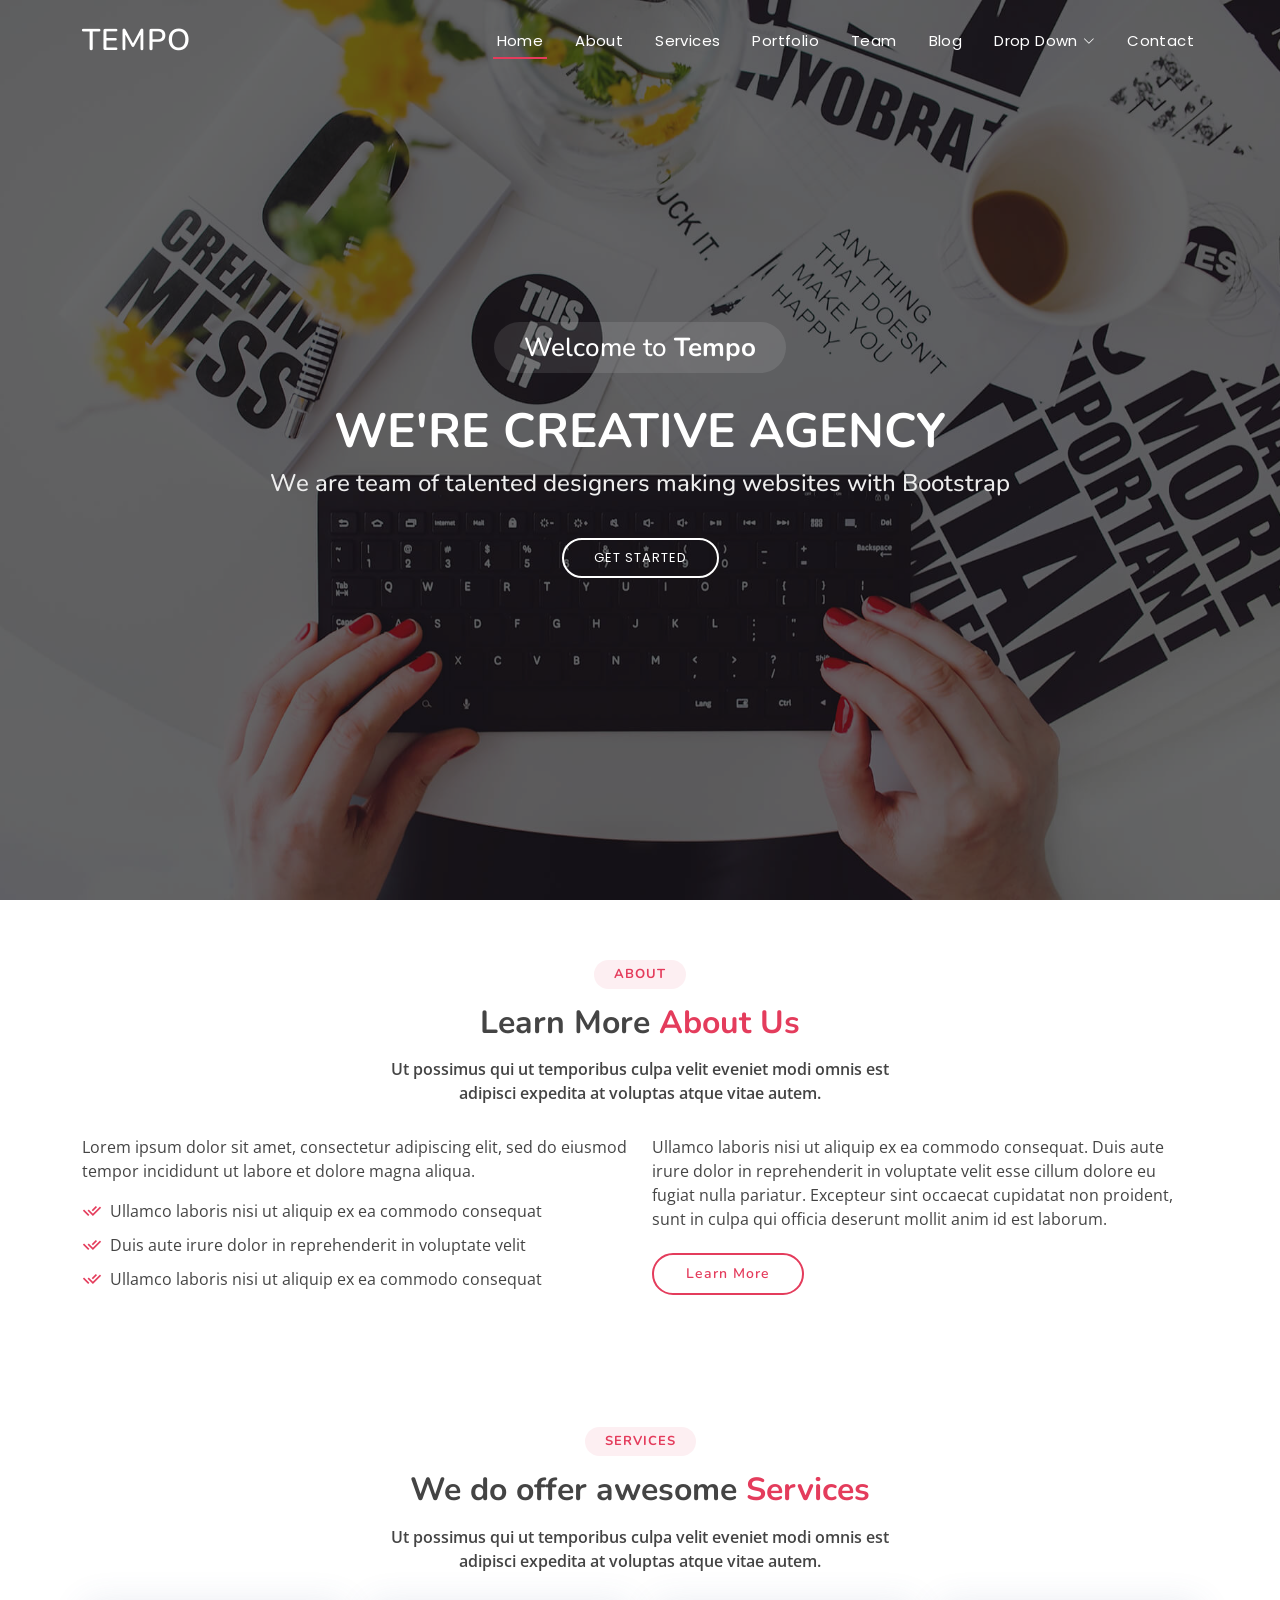
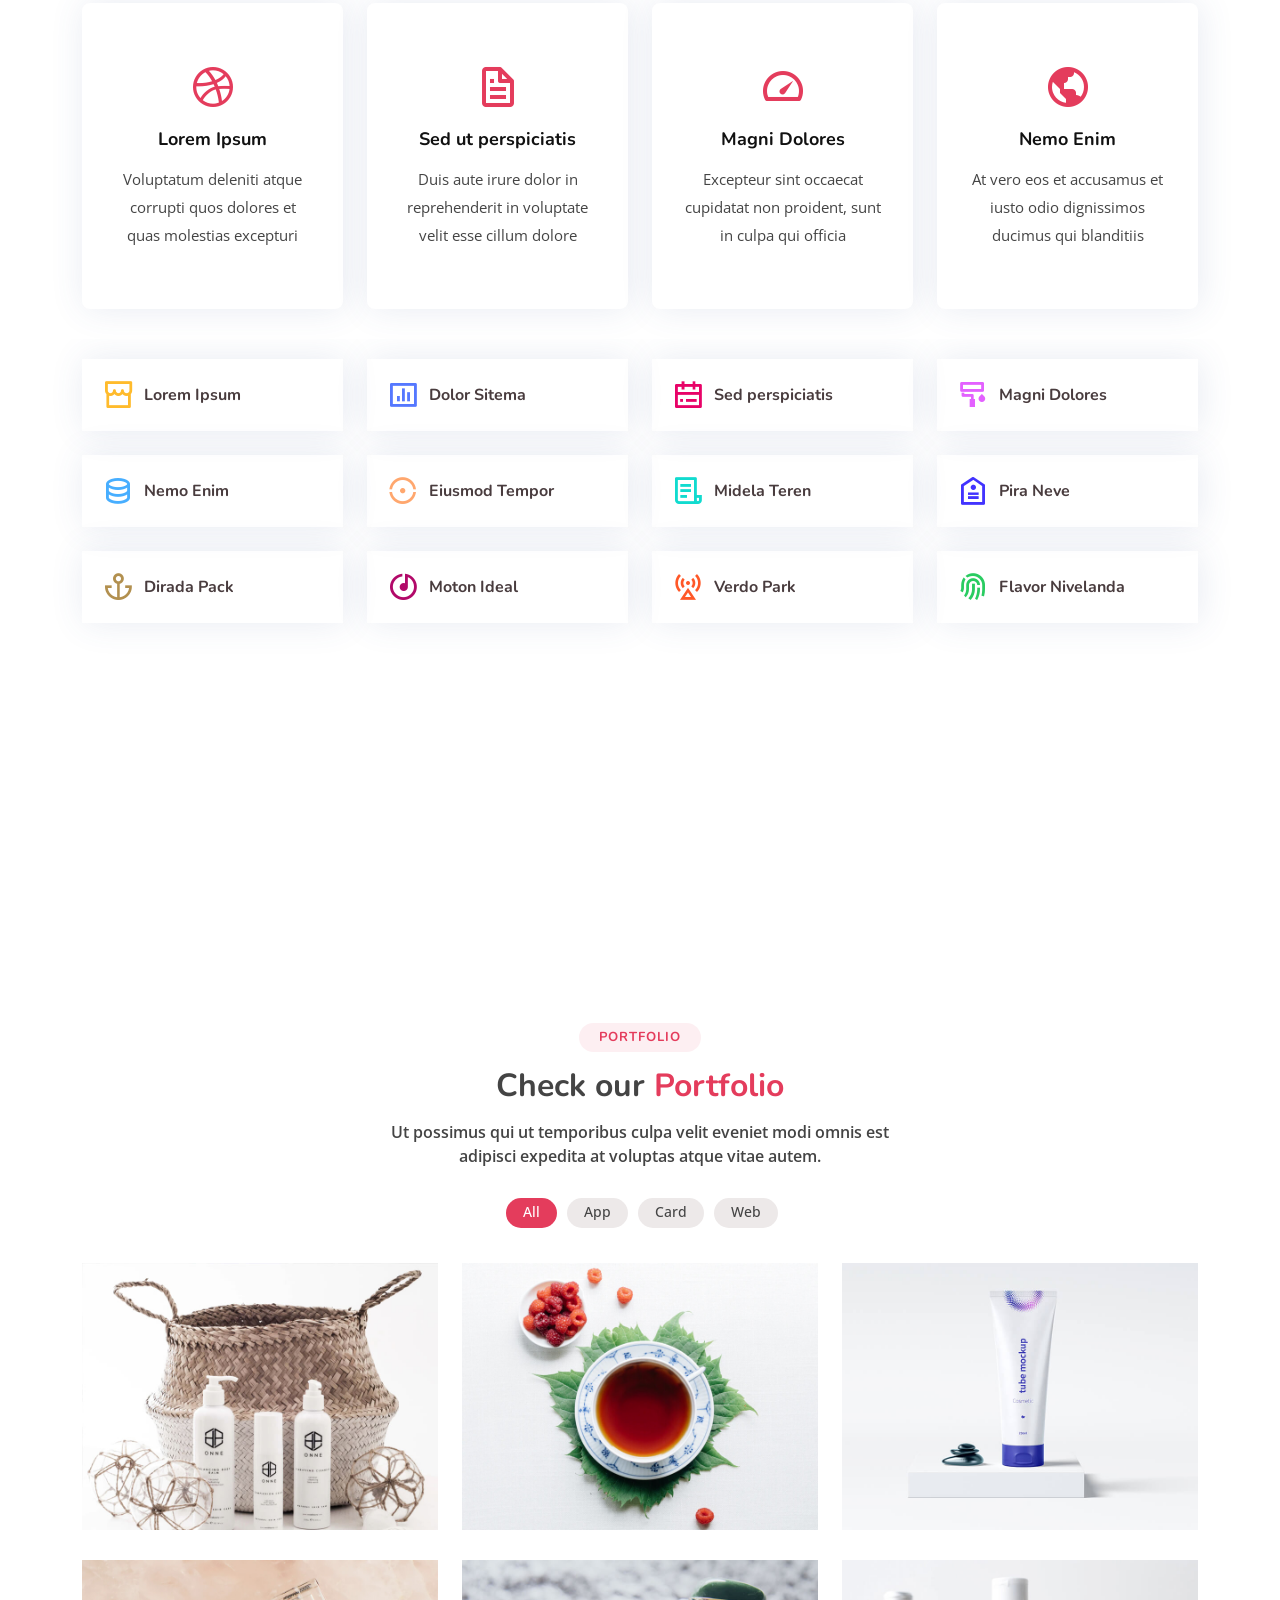
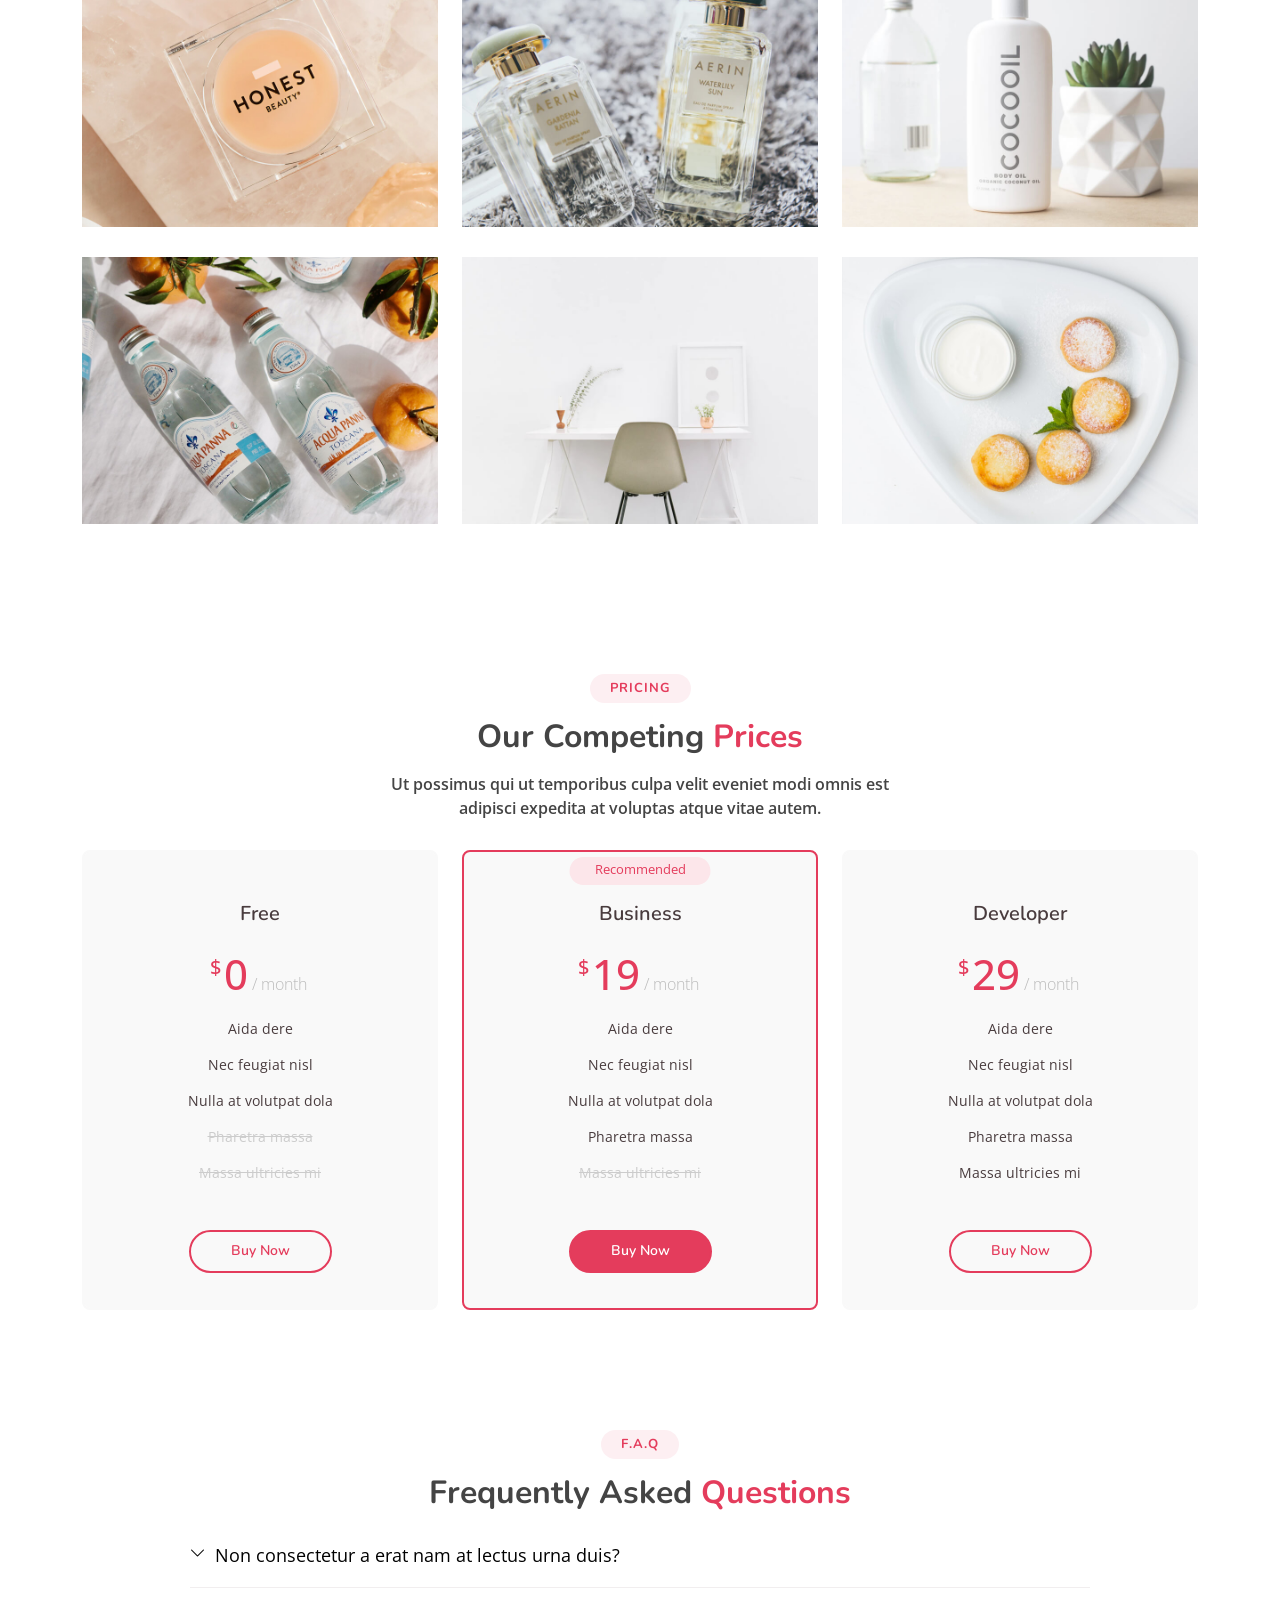
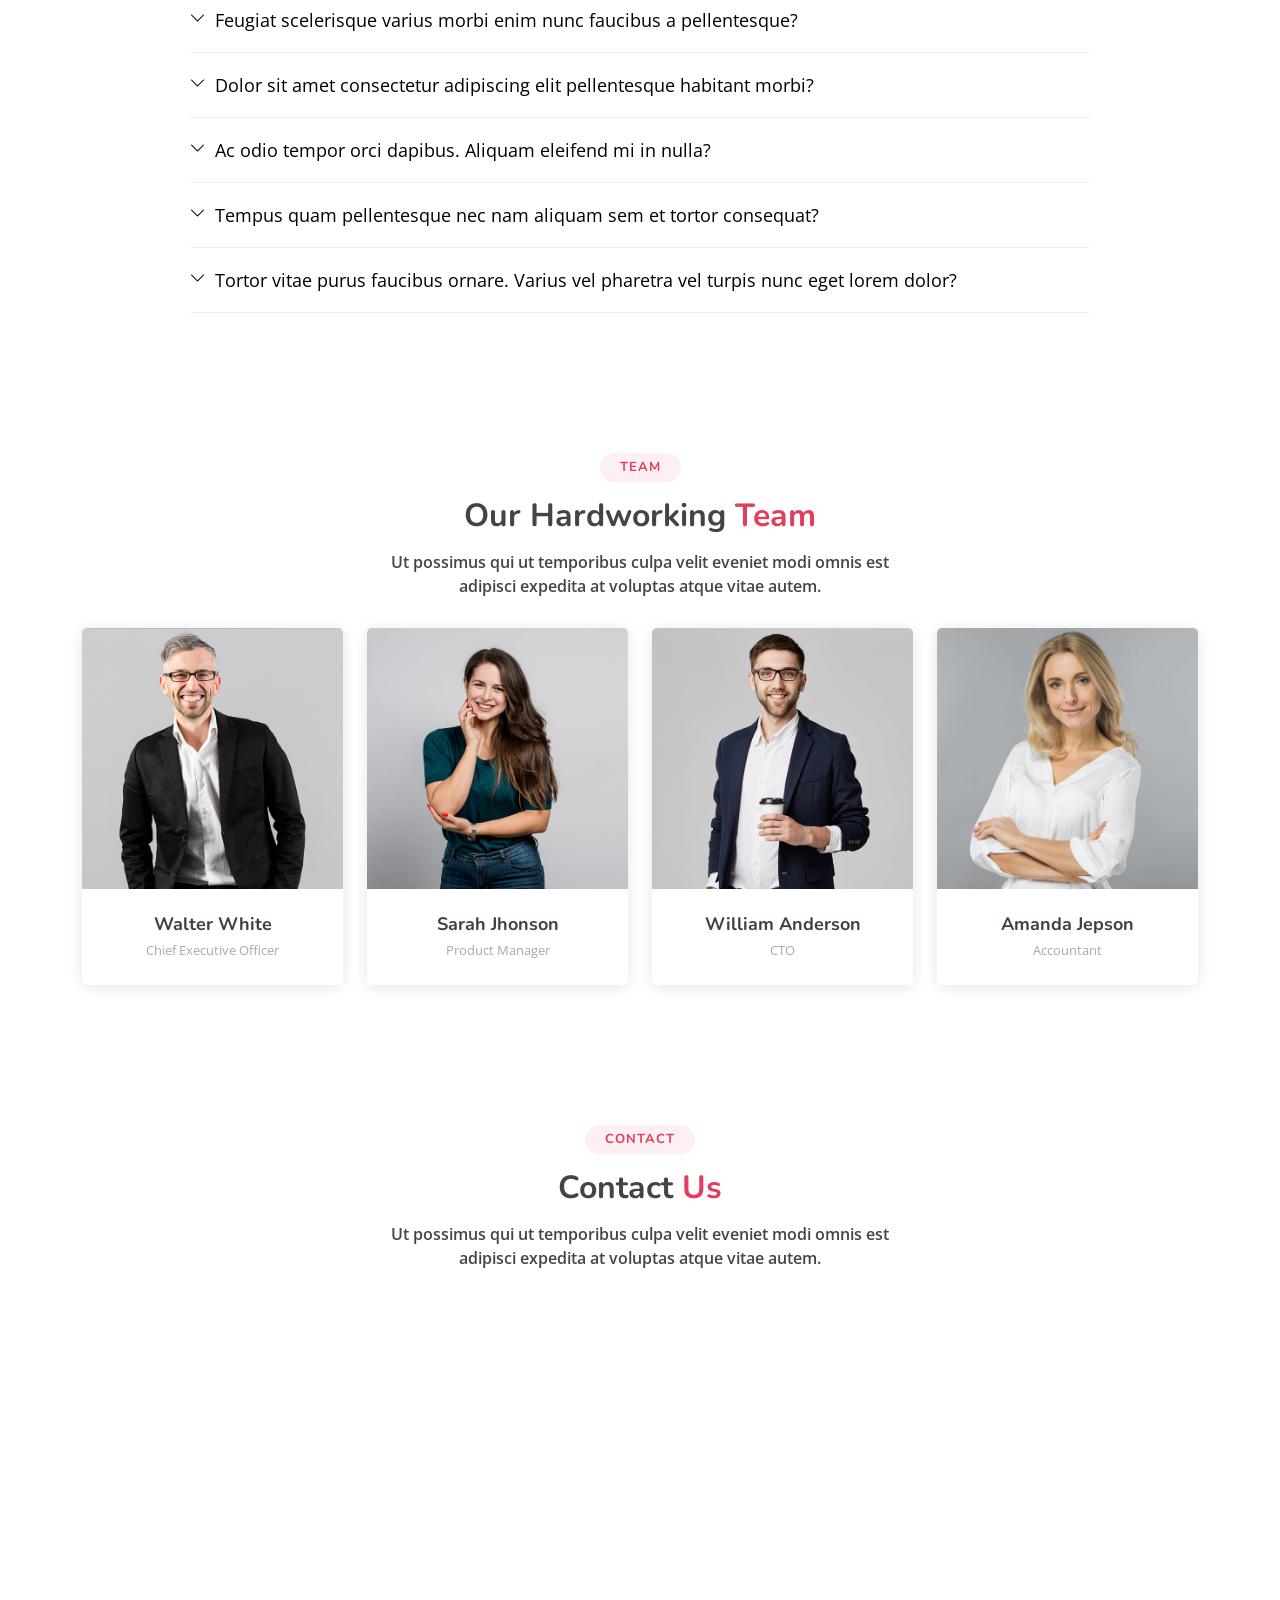
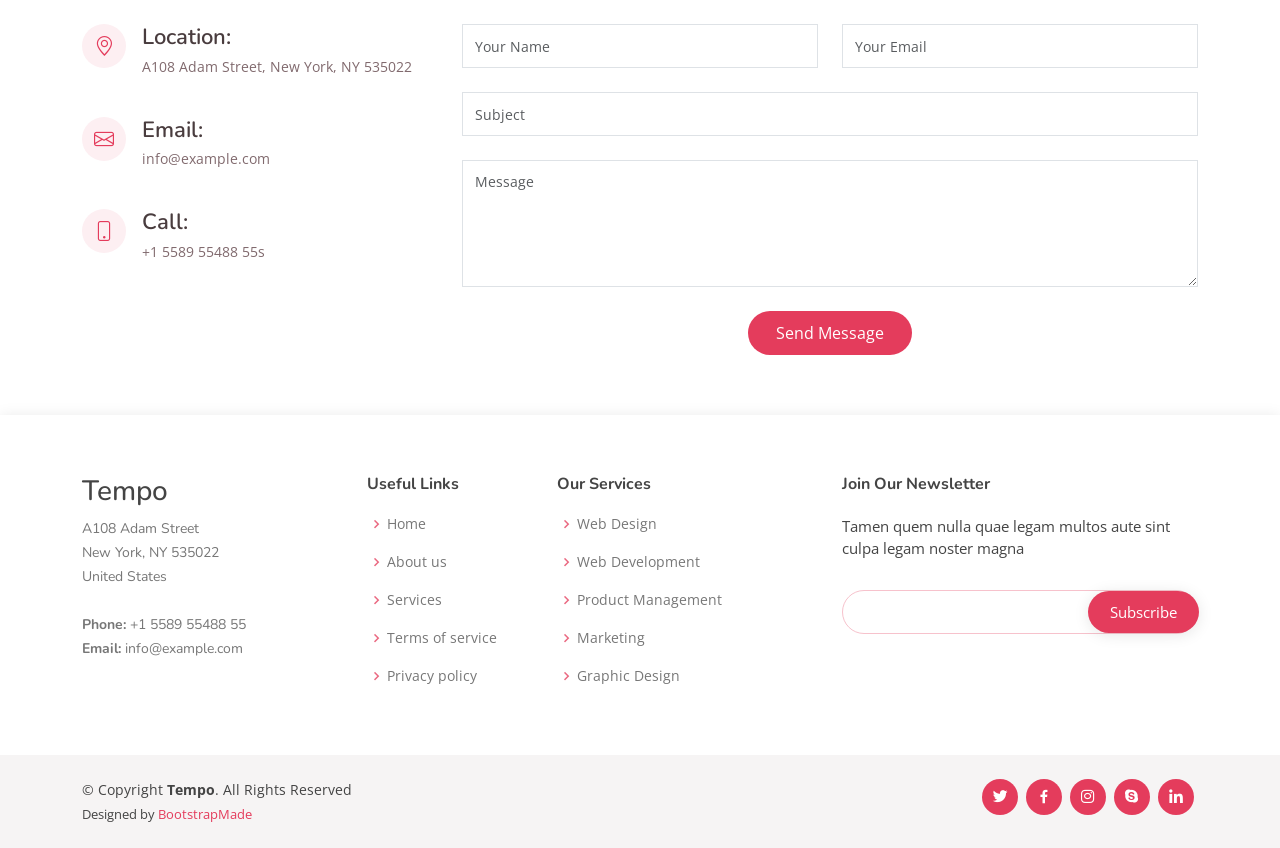
<file: index.html>
<!DOCTYPE html>
<html lang="en">

<head>
  <meta charset="utf-8">
  <meta content="width=device-width, initial-scale=1.0" name="viewport">

  <title>Tempo Bootstrap Template - Index</title>
  <meta content="" name="description">
  <meta content="" name="keywords">

  <!-- Favicons -->
  <link href="assets/img/favicon.png" rel="icon">
  <link href="assets/img/apple-touch-icon.png" rel="apple-touch-icon">

  <!-- Google Fonts -->
  <link href="https://fonts.googleapis.com/css?family=Open+Sans:300,300i,400,400i,600,600i,700,700i|Nunito:300,300i,400,400i,600,600i,700,700i|Poppins:300,300i,400,400i,500,500i,600,600i,700,700i" rel="stylesheet">

  <!-- Vendor CSS Files -->
  <link href="assets/vendor/bootstrap/css/bootstrap.min.css" rel="stylesheet">
  <link href="assets/vendor/bootstrap-icons/bootstrap-icons.css" rel="stylesheet">
  <link href="assets/vendor/boxicons/css/boxicons.min.css" rel="stylesheet">
  <link href="assets/vendor/glightbox/css/glightbox.min.css" rel="stylesheet">
  <link href="assets/vendor/remixicon/remixicon.css" rel="stylesheet">
  <link href="assets/vendor/swiper/swiper-bundle.min.css" rel="stylesheet">

  <!-- Template Main CSS File -->
  <link href="assets/css/style.css" rel="stylesheet">

  <!-- =======================================================
  * Template Name: Tempo
  * Template URL: https://bootstrapmade.com/tempo-free-onepage-bootstrap-theme/
  * Updated: Mar 17 2024 with Bootstrap v5.3.3
  * Author: BootstrapMade.com
  * License: https://bootstrapmade.com/license/
  ======================================================== -->
</head>

<body>

  <!-- ======= Header ======= -->
  <header id="header" class="fixed-top ">
    <div class="container d-flex align-items-center justify-content-between">

      <h1 class="logo"><a href="index.html">Tempo</a></h1>
      <!-- Uncomment below if you prefer to use an image logo -->
      <!-- <a href="index.html" class="logo"><img src="assets/img/logo.png" alt="" class="img-fluid"></a>-->

      <nav id="navbar" class="navbar">
        <ul>
          <li><a class="nav-link scrollto active" href="#hero">Home</a></li>
          <li><a class="nav-link scrollto" href="#about">About</a></li>
          <li><a class="nav-link scrollto" href="#services">Services</a></li>
          <li><a class="nav-link scrollto " href="#portfolio">Portfolio</a></li>
          <li><a class="nav-link scrollto" href="#team">Team</a></li>
          <li><a href="blog.html">Blog</a></li>
          <li class="dropdown"><a href="#"><span>Drop Down</span> <i class="bi bi-chevron-down"></i></a>
            <ul>
              <li><a href="#">Drop Down 1</a></li>
              <li class="dropdown"><a href="#"><span>Deep Drop Down</span> <i class="bi bi-chevron-right"></i></a>
                <ul>
                  <li><a href="#">Deep Drop Down 1</a></li>
                  <li><a href="#">Deep Drop Down 2</a></li>
                  <li><a href="#">Deep Drop Down 3</a></li>
                  <li><a href="#">Deep Drop Down 4</a></li>
                  <li><a href="#">Deep Drop Down 5</a></li>
                </ul>
              </li>
              <li><a href="#">Drop Down 2</a></li>
              <li><a href="#">Drop Down 3</a></li>
              <li><a href="#">Drop Down 4</a></li>
            </ul>
          </li>
          <li><a class="nav-link scrollto" href="#contact">Contact</a></li>
        </ul>
        <i class="bi bi-list mobile-nav-toggle"></i>
      </nav><!-- .navbar -->

    </div>
  </header><!-- End Header -->

  <!-- ======= Hero Section ======= -->
  <section id="hero">
    <div class="hero-container">
      <h3>Welcome to <strong>Tempo</strong></h3>
      <h1>We're Creative Agency</h1>
      <h2>We are team of talented designers making websites with Bootstrap</h2>
      <a href="#about" class="btn-get-started scrollto">Get Started</a>
    </div>
  </section><!-- End Hero -->

  <main id="main">

    <!-- ======= About Section ======= -->
    <section id="about" class="about">
      <div class="container">

        <div class="section-title">
          <h2>About</h2>
          <h3>Learn More <span>About Us</span></h3>
          <p>Ut possimus qui ut temporibus culpa velit eveniet modi omnis est adipisci expedita at voluptas atque vitae autem.</p>
        </div>

        <div class="row content">
          <div class="col-lg-6">
            <p>
              Lorem ipsum dolor sit amet, consectetur adipiscing elit, sed do eiusmod tempor incididunt ut labore et dolore
              magna aliqua.
            </p>
            <ul>
              <li><i class="ri-check-double-line"></i> Ullamco laboris nisi ut aliquip ex ea commodo consequat</li>
              <li><i class="ri-check-double-line"></i> Duis aute irure dolor in reprehenderit in voluptate velit</li>
              <li><i class="ri-check-double-line"></i> Ullamco laboris nisi ut aliquip ex ea commodo consequat</li>
            </ul>
          </div>
          <div class="col-lg-6 pt-4 pt-lg-0">
            <p>
              Ullamco laboris nisi ut aliquip ex ea commodo consequat. Duis aute irure dolor in reprehenderit in voluptate
              velit esse cillum dolore eu fugiat nulla pariatur. Excepteur sint occaecat cupidatat non proident, sunt in
              culpa qui officia deserunt mollit anim id est laborum.
            </p>
            <a href="#" class="btn-learn-more">Learn More</a>
          </div>
        </div>

      </div>
    </section><!-- End About Section -->

    <!-- ======= Services Section ======= -->
    <section id="services" class="services">
      <div class="container">

        <div class="section-title">
          <h2>Services</h2>
          <h3>We do offer awesome <span>Services</span></h3>
          <p>Ut possimus qui ut temporibus culpa velit eveniet modi omnis est adipisci expedita at voluptas atque vitae autem.</p>
        </div>

        <div class="row">
          <div class="col-md-6 col-lg-3 d-flex align-items-stretch mb-5 mb-lg-0">
            <div class="icon-box">
              <div class="icon"><i class="bx bxl-dribbble"></i></div>
              <h4 class="title"><a href="">Lorem Ipsum</a></h4>
              <p class="description">Voluptatum deleniti atque corrupti quos dolores et quas molestias excepturi</p>
            </div>
          </div>

          <div class="col-md-6 col-lg-3 d-flex align-items-stretch mb-5 mb-lg-0">
            <div class="icon-box">
              <div class="icon"><i class="bx bx-file"></i></div>
              <h4 class="title"><a href="">Sed ut perspiciatis</a></h4>
              <p class="description">Duis aute irure dolor in reprehenderit in voluptate velit esse cillum dolore</p>
            </div>
          </div>

          <div class="col-md-6 col-lg-3 d-flex align-items-stretch mb-5 mb-lg-0">
            <div class="icon-box">
              <div class="icon"><i class="bx bx-tachometer"></i></div>
              <h4 class="title"><a href="">Magni Dolores</a></h4>
              <p class="description">Excepteur sint occaecat cupidatat non proident, sunt in culpa qui officia</p>
            </div>
          </div>

          <div class="col-md-6 col-lg-3 d-flex align-items-stretch mb-5 mb-lg-0">
            <div class="icon-box">
              <div class="icon"><i class="bx bx-world"></i></div>
              <h4 class="title"><a href="">Nemo Enim</a></h4>
              <p class="description">At vero eos et accusamus et iusto odio dignissimos ducimus qui blanditiis</p>
            </div>
          </div>

        </div>

      </div>
    </section><!-- End Services Section -->

    <!-- ======= Features Section ======= -->
    <section id="features" class="features">
      <div class="container">

        <div class="row">
          <div class="col-lg-3 col-md-4 col-6 col-6">
            <div class="icon-box">
              <i class="ri-store-line" style="color: #ffbb2c;"></i>
              <h3><a href="">Lorem Ipsum</a></h3>
            </div>
          </div>
          <div class="col-lg-3 col-md-4 col-6">
            <div class="icon-box">
              <i class="ri-bar-chart-box-line" style="color: #5578ff;"></i>
              <h3><a href="">Dolor Sitema</a></h3>
            </div>
          </div>
          <div class="col-lg-3 col-md-4 col-6 mt-4 mt-md-0">
            <div class="icon-box">
              <i class="ri-calendar-todo-line" style="color: #e80368;"></i>
              <h3><a href="">Sed perspiciatis</a></h3>
            </div>
          </div>
          <div class="col-lg-3 col-md-4 col-6 mt-4 mt-lg-0">
            <div class="icon-box">
              <i class="ri-paint-brush-line" style="color: #e361ff;"></i>
              <h3><a href="">Magni Dolores</a></h3>
            </div>
          </div>
          <div class="col-lg-3 col-md-4 col-6 mt-4">
            <div class="icon-box">
              <i class="ri-database-2-line" style="color: #47aeff;"></i>
              <h3><a href="">Nemo Enim</a></h3>
            </div>
          </div>
          <div class="col-lg-3 col-md-4 col-6 mt-4">
            <div class="icon-box">
              <i class="ri-gradienter-line" style="color: #ffa76e;"></i>
              <h3><a href="">Eiusmod Tempor</a></h3>
            </div>
          </div>
          <div class="col-lg-3 col-md-4 col-6 mt-4">
            <div class="icon-box">
              <i class="ri-file-list-3-line" style="color: #11dbcf;"></i>
              <h3><a href="">Midela Teren</a></h3>
            </div>
          </div>
          <div class="col-lg-3 col-md-4 col-6 mt-4">
            <div class="icon-box">
              <i class="ri-price-tag-2-line" style="color: #4233ff;"></i>
              <h3><a href="">Pira Neve</a></h3>
            </div>
          </div>
          <div class="col-lg-3 col-md-4 col-6 mt-4">
            <div class="icon-box">
              <i class="ri-anchor-line" style="color: #b2904f;"></i>
              <h3><a href="">Dirada Pack</a></h3>
            </div>
          </div>
          <div class="col-lg-3 col-md-4 col-6 mt-4">
            <div class="icon-box">
              <i class="ri-disc-line" style="color: #b20969;"></i>
              <h3><a href="">Moton Ideal</a></h3>
            </div>
          </div>
          <div class="col-lg-3 col-md-4 col-6 mt-4">
            <div class="icon-box">
              <i class="ri-base-station-line" style="color: #ff5828;"></i>
              <h3><a href="">Verdo Park</a></h3>
            </div>
          </div>
          <div class="col-lg-3 col-md-4 col-6 mt-4">
            <div class="icon-box">
              <i class="ri-fingerprint-line" style="color: #29cc61;"></i>
              <h3><a href="">Flavor Nivelanda</a></h3>
            </div>
          </div>
        </div>

      </div>
    </section><!-- End Features Section -->

    <!-- ======= Cta Section ======= -->
    <section id="cta" class="cta">
      <div class="container">

        <div class="text-center">
          <h3>Call To Action</h3>
          <p> Duis aute irure dolor in reprehenderit in voluptate velit esse cillum dolore eu fugiat nulla pariatur. Excepteur sint occaecat cupidatat non proident, sunt in culpa qui officia deserunt mollit anim id est laborum.</p>
          <a class="cta-btn" href="#">Call To Action</a>
        </div>

      </div>
    </section><!-- End Cta Section -->

    <!-- ======= Portfolio Section ======= -->
    <section id="portfolio" class="portfolio">
      <div class="container">

        <div class="section-title">
          <h2>Portfolio</h2>
          <h3>Check our <span>Portfolio</span></h3>
          <p>Ut possimus qui ut temporibus culpa velit eveniet modi omnis est adipisci expedita at voluptas atque vitae autem.</p>
        </div>

        <div class="row">
          <div class="col-lg-12 d-flex justify-content-center">
            <ul id="portfolio-flters">
              <li data-filter="*" class="filter-active">All</li>
              <li data-filter=".filter-app">App</li>
              <li data-filter=".filter-card">Card</li>
              <li data-filter=".filter-web">Web</li>
            </ul>
          </div>
        </div>

        <div class="row portfolio-container">

          <div class="col-lg-4 col-md-6 portfolio-item filter-app">
            <img src="assets/img/portfolio/portfolio-1.jpg" class="img-fluid" alt="">
            <div class="portfolio-info">
              <h4>App 1</h4>
              <p>App</p>
              <a href="assets/img/portfolio/portfolio-1.jpg" data-gallery="portfolioGallery" class="portfolio-lightbox preview-link" title="App 1"><i class="bx bx-plus"></i></a>
              <a href="portfolio-details.html" class="details-link" title="More Details"><i class="bx bx-link"></i></a>
            </div>
          </div>

          <div class="col-lg-4 col-md-6 portfolio-item filter-web">
            <img src="assets/img/portfolio/portfolio-2.jpg" class="img-fluid" alt="">
            <div class="portfolio-info">
              <h4>Web 3</h4>
              <p>Web</p>
              <a href="assets/img/portfolio/portfolio-2.jpg" data-gallery="portfolioGallery" class="portfolio-lightbox preview-link" title="Web 3"><i class="bx bx-plus"></i></a>
              <a href="portfolio-details.html" class="details-link" title="More Details"><i class="bx bx-link"></i></a>
            </div>
          </div>

          <div class="col-lg-4 col-md-6 portfolio-item filter-app">
            <img src="assets/img/portfolio/portfolio-3.jpg" class="img-fluid" alt="">
            <div class="portfolio-info">
              <h4>App 2</h4>
              <p>App</p>
              <a href="assets/img/portfolio/portfolio-3.jpg" data-gallery="portfolioGallery" class="portfolio-lightbox preview-link" title="App 2"><i class="bx bx-plus"></i></a>
              <a href="portfolio-details.html" class="details-link" title="More Details"><i class="bx bx-link"></i></a>
            </div>
          </div>

          <div class="col-lg-4 col-md-6 portfolio-item filter-card">
            <img src="assets/img/portfolio/portfolio-4.jpg" class="img-fluid" alt="">
            <div class="portfolio-info">
              <h4>Card 2</h4>
              <p>Card</p>
              <a href="assets/img/portfolio/portfolio-4.jpg" data-gallery="portfolioGallery" class="portfolio-lightbox preview-link" title="Card 2"><i class="bx bx-plus"></i></a>
              <a href="portfolio-details.html" class="details-link" title="More Details"><i class="bx bx-link"></i></a>
            </div>
          </div>

          <div class="col-lg-4 col-md-6 portfolio-item filter-web">
            <img src="assets/img/portfolio/portfolio-5.jpg" class="img-fluid" alt="">
            <div class="portfolio-info">
              <h4>Web 2</h4>
              <p>Web</p>
              <a href="assets/img/portfolio/portfolio-5.jpg" data-gallery="portfolioGallery" class="portfolio-lightbox preview-link" title="Web 2"><i class="bx bx-plus"></i></a>
              <a href="portfolio-details.html" class="details-link" title="More Details"><i class="bx bx-link"></i></a>
            </div>
          </div>

          <div class="col-lg-4 col-md-6 portfolio-item filter-app">
            <img src="assets/img/portfolio/portfolio-6.jpg" class="img-fluid" alt="">
            <div class="portfolio-info">
              <h4>App 3</h4>
              <p>App</p>
              <a href="assets/img/portfolio/portfolio-6.jpg" data-gallery="portfolioGallery" class="portfolio-lightbox preview-link" title="App 3"><i class="bx bx-plus"></i></a>
              <a href="portfolio-details.html" class="details-link" title="More Details"><i class="bx bx-link"></i></a>
            </div>
          </div>

          <div class="col-lg-4 col-md-6 portfolio-item filter-card">
            <img src="assets/img/portfolio/portfolio-7.jpg" class="img-fluid" alt="">
            <div class="portfolio-info">
              <h4>Card 1</h4>
              <p>Card</p>
              <a href="assets/img/portfolio/portfolio-7.jpg" data-gallery="portfolioGallery" class="portfolio-lightbox preview-link" title="Card 1"><i class="bx bx-plus"></i></a>
              <a href="portfolio-details.html" class="details-link" title="More Details"><i class="bx bx-link"></i></a>
            </div>
          </div>

          <div class="col-lg-4 col-md-6 portfolio-item filter-card">
            <img src="assets/img/portfolio/portfolio-8.jpg" class="img-fluid" alt="">
            <div class="portfolio-info">
              <h4>Card 3</h4>
              <p>Card</p>
              <a href="assets/img/portfolio/portfolio-8.jpg" data-gallery="portfolioGallery" class="portfolio-lightbox preview-link" title="Card 3"><i class="bx bx-plus"></i></a>
              <a href="portfolio-details.html" class="details-link" title="More Details"><i class="bx bx-link"></i></a>
            </div>
          </div>

          <div class="col-lg-4 col-md-6 portfolio-item filter-web">
            <img src="assets/img/portfolio/portfolio-9.jpg" class="img-fluid" alt="">
            <div class="portfolio-info">
              <h4>Web 3</h4>
              <p>Web</p>
              <a href="assets/img/portfolio/portfolio-9.jpg" data-gallery="portfolioGallery" class="portfolio-lightbox preview-link" title="Web 3"><i class="bx bx-plus"></i></a>
              <a href="portfolio-details.html" class="details-link" title="More Details"><i class="bx bx-link"></i></a>
            </div>
          </div>

        </div>

      </div>
    </section><!-- End Portfolio Section -->

    <!-- ======= Pricing Section ======= -->
    <section id="pricing" class="pricing">
      <div class="container">

        <div class="section-title">
          <h2>Pricing</h2>
          <h3>Our Competing <span>Prices</span></h3>
          <p>Ut possimus qui ut temporibus culpa velit eveniet modi omnis est adipisci expedita at voluptas atque vitae autem.</p>
        </div>

        <div class="row">

          <div class="col-lg-4 col-md-6">
            <div class="box">
              <h3>Free</h3>
              <h4><sup>$</sup>0<span> / month</span></h4>
              <ul>
                <li>Aida dere</li>
                <li>Nec feugiat nisl</li>
                <li>Nulla at volutpat dola</li>
                <li class="na">Pharetra massa</li>
                <li class="na">Massa ultricies mi</li>
              </ul>
              <div class="btn-wrap">
                <a href="#" class="btn-buy">Buy Now</a>
              </div>
            </div>
          </div>

          <div class="col-lg-4 col-md-6 mt-4 mt-md-0">
            <div class="box recommended">
              <span class="recommended-badge">Recommended</span>
              <h3>Business</h3>
              <h4><sup>$</sup>19<span> / month</span></h4>
              <ul>
                <li>Aida dere</li>
                <li>Nec feugiat nisl</li>
                <li>Nulla at volutpat dola</li>
                <li>Pharetra massa</li>
                <li class="na">Massa ultricies mi</li>
              </ul>
              <div class="btn-wrap">
                <a href="#" class="btn-buy">Buy Now</a>
              </div>
            </div>
          </div>

          <div class="col-lg-4 col-md-6 mt-4 mt-lg-0">
            <div class="box">
              <h3>Developer</h3>
              <h4><sup>$</sup>29<span> / month</span></h4>
              <ul>
                <li>Aida dere</li>
                <li>Nec feugiat nisl</li>
                <li>Nulla at volutpat dola</li>
                <li>Pharetra massa</li>
                <li>Massa ultricies mi</li>
              </ul>
              <div class="btn-wrap">
                <a href="#" class="btn-buy">Buy Now</a>
              </div>
            </div>
          </div>

        </div>

      </div>
    </section><!-- End Pricing Section -->

    <!-- ======= F.A.Q Section ======= -->
    <section id="faq" class="faq">
      <div class="container">

        <div class="section-title">
          <h2>F.A.Q</h2>
          <h3>Frequently Asked <span>Questions</span></h3>
        </div>

        <ul class="faq-list">

          <li>
            <div data-bs-toggle="collapse" class="collapsed question" href="#faq1">Non consectetur a erat nam at lectus urna duis? <i class="bi bi-chevron-down icon-show"></i><i class="bi bi-chevron-up icon-close"></i></div>
            <div id="faq1" class="collapse" data-bs-parent=".faq-list">
              <p>
                Feugiat pretium nibh ipsum consequat. Tempus iaculis urna id volutpat lacus laoreet non curabitur gravida. Venenatis lectus magna fringilla urna porttitor rhoncus dolor purus non.
              </p>
            </div>
          </li>

          <li>
            <div data-bs-toggle="collapse" href="#faq2" class="collapsed question">Feugiat scelerisque varius morbi enim nunc faucibus a pellentesque? <i class="bi bi-chevron-down icon-show"></i><i class="bi bi-chevron-up icon-close"></i></div>
            <div id="faq2" class="collapse" data-bs-parent=".faq-list">
              <p>
                Dolor sit amet consectetur adipiscing elit pellentesque habitant morbi. Id interdum velit laoreet id donec ultrices. Fringilla phasellus faucibus scelerisque eleifend donec pretium. Est pellentesque elit ullamcorper dignissim. Mauris ultrices eros in cursus turpis massa tincidunt dui.
              </p>
            </div>
          </li>

          <li>
            <div data-bs-toggle="collapse" href="#faq3" class="collapsed question">Dolor sit amet consectetur adipiscing elit pellentesque habitant morbi? <i class="bi bi-chevron-down icon-show"></i><i class="bi bi-chevron-up icon-close"></i></div>
            <div id="faq3" class="collapse" data-bs-parent=".faq-list">
              <p>
                Eleifend mi in nulla posuere sollicitudin aliquam ultrices sagittis orci. Faucibus pulvinar elementum integer enim. Sem nulla pharetra diam sit amet nisl suscipit. Rutrum tellus pellentesque eu tincidunt. Lectus urna duis convallis convallis tellus. Urna molestie at elementum eu facilisis sed odio morbi quis
              </p>
            </div>
          </li>

          <li>
            <div data-bs-toggle="collapse" href="#faq4" class="collapsed question">Ac odio tempor orci dapibus. Aliquam eleifend mi in nulla? <i class="bi bi-chevron-down icon-show"></i><i class="bi bi-chevron-up icon-close"></i></div>
            <div id="faq4" class="collapse" data-bs-parent=".faq-list">
              <p>
                Dolor sit amet consectetur adipiscing elit pellentesque habitant morbi. Id interdum velit laoreet id donec ultrices. Fringilla phasellus faucibus scelerisque eleifend donec pretium. Est pellentesque elit ullamcorper dignissim. Mauris ultrices eros in cursus turpis massa tincidunt dui.
              </p>
            </div>
          </li>

          <li>
            <div data-bs-toggle="collapse" href="#faq5" class="collapsed question">Tempus quam pellentesque nec nam aliquam sem et tortor consequat? <i class="bi bi-chevron-down icon-show"></i><i class="bi bi-chevron-up icon-close"></i></div>
            <div id="faq5" class="collapse" data-bs-parent=".faq-list">
              <p>
                Molestie a iaculis at erat pellentesque adipiscing commodo. Dignissim suspendisse in est ante in. Nunc vel risus commodo viverra maecenas accumsan. Sit amet nisl suscipit adipiscing bibendum est. Purus gravida quis blandit turpis cursus in
              </p>
            </div>
          </li>

          <li>
            <div data-bs-toggle="collapse" href="#faq6" class="collapsed question">Tortor vitae purus faucibus ornare. Varius vel pharetra vel turpis nunc eget lorem dolor? <i class="bi bi-chevron-down icon-show"></i><i class="bi bi-chevron-up icon-close"></i></div>
            <div id="faq6" class="collapse" data-bs-parent=".faq-list">
              <p>
                Laoreet sit amet cursus sit amet dictum sit amet justo. Mauris vitae ultricies leo integer malesuada nunc vel. Tincidunt eget nullam non nisi est sit amet. Turpis nunc eget lorem dolor sed. Ut venenatis tellus in metus vulputate eu scelerisque. Pellentesque diam volutpat commodo sed egestas egestas fringilla phasellus faucibus. Nibh tellus molestie nunc non blandit massa enim nec.
              </p>
            </div>
          </li>

        </ul>

      </div>
    </section><!-- End F.A.Q Section -->

    <!-- ======= Team Section ======= -->
    <section id="team" class="team">
      <div class="container">

        <div class="section-title">
          <h2>Team</h2>
          <h3>Our Hardworking <span>Team</span></h3>
          <p>Ut possimus qui ut temporibus culpa velit eveniet modi omnis est adipisci expedita at voluptas atque vitae autem.</p>
        </div>

        <div class="row">

          <div class="col-lg-3 col-md-6 d-flex align-items-stretch">
            <div class="member">
              <div class="member-img">
                <img src="assets/img/team/team-1.jpg" class="img-fluid" alt="">
                <div class="social">
                  <a href=""><i class="bi bi-twitter"></i></a>
                  <a href=""><i class="bi bi-facebook"></i></a>
                  <a href=""><i class="bi bi-instagram"></i></a>
                  <a href=""><i class="bi bi-linkedin"></i></a>
                </div>
              </div>
              <div class="member-info">
                <h4>Walter White</h4>
                <span>Chief Executive Officer</span>
              </div>
            </div>
          </div>

          <div class="col-lg-3 col-md-6 d-flex align-items-stretch">
            <div class="member">
              <div class="member-img">
                <img src="assets/img/team/team-2.jpg" class="img-fluid" alt="">
                <div class="social">
                  <a href=""><i class="bi bi-twitter"></i></a>
                  <a href=""><i class="bi bi-facebook"></i></a>
                  <a href=""><i class="bi bi-instagram"></i></a>
                  <a href=""><i class="bi bi-linkedin"></i></a>
                </div>
              </div>
              <div class="member-info">
                <h4>Sarah Jhonson</h4>
                <span>Product Manager</span>
              </div>
            </div>
          </div>

          <div class="col-lg-3 col-md-6 d-flex align-items-stretch">
            <div class="member">
              <div class="member-img">
                <img src="assets/img/team/team-3.jpg" class="img-fluid" alt="">
                <div class="social">
                  <a href=""><i class="bi bi-twitter"></i></a>
                  <a href=""><i class="bi bi-facebook"></i></a>
                  <a href=""><i class="bi bi-instagram"></i></a>
                  <a href=""><i class="bi bi-linkedin"></i></a>
                </div>
              </div>
              <div class="member-info">
                <h4>William Anderson</h4>
                <span>CTO</span>
              </div>
            </div>
          </div>

          <div class="col-lg-3 col-md-6 d-flex align-items-stretch">
            <div class="member">
              <div class="member-img">
                <img src="assets/img/team/team-4.jpg" class="img-fluid" alt="">
                <div class="social">
                  <a href=""><i class="bi bi-twitter"></i></a>
                  <a href=""><i class="bi bi-facebook"></i></a>
                  <a href=""><i class="bi bi-instagram"></i></a>
                  <a href=""><i class="bi bi-linkedin"></i></a>
                </div>
              </div>
              <div class="member-info">
                <h4>Amanda Jepson</h4>
                <span>Accountant</span>
              </div>
            </div>
          </div>

        </div>

      </div>
    </section><!-- End Team Section -->

    <!-- ======= Contact Section ======= -->
    <section id="contact" class="contact">
      <div class="container">

        <div class="section-title">
          <h2>Contact</h2>
          <h3>Contact <span>Us</span></h3>
          <p>Ut possimus qui ut temporibus culpa velit eveniet modi omnis est adipisci expedita at voluptas atque vitae autem.</p>
        </div>

        <div>
          <iframe style="border:0; width: 100%; height: 270px;" src="https://www.google.com/maps/embed?pb=!1m14!1m8!1m3!1d12097.433213460943!2d-74.0062269!3d40.7101282!3m2!1i1024!2i768!4f13.1!3m3!1m2!1s0x0%3A0xb89d1fe6bc499443!2sDowntown+Conference+Center!5e0!3m2!1smk!2sbg!4v1539943755621" frameborder="0" allowfullscreen></iframe>
        </div>

        <div class="row mt-5">

          <div class="col-lg-4">
            <div class="info">
              <div class="address">
                <i class="bi bi-geo-alt"></i>
                <h4>Location:</h4>
                <p>A108 Adam Street, New York, NY 535022</p>
              </div>

              <div class="email">
                <i class="bi bi-envelope"></i>
                <h4>Email:</h4>
                <p>info@example.com</p>
              </div>

              <div class="phone">
                <i class="bi bi-phone"></i>
                <h4>Call:</h4>
                <p>+1 5589 55488 55s</p>
              </div>

            </div>

          </div>

          <div class="col-lg-8 mt-5 mt-lg-0">

            <form action="forms/contact.php" method="post" role="form" class="php-email-form">
              <div class="row">
                <div class="col-md-6 form-group">
                  <input type="text" name="name" class="form-control" id="name" placeholder="Your Name" required>
                </div>
                <div class="col-md-6 form-group mt-3 mt-md-0">
                  <input type="email" class="form-control" name="email" id="email" placeholder="Your Email" required>
                </div>
              </div>
              <div class="form-group mt-3">
                <input type="text" class="form-control" name="subject" id="subject" placeholder="Subject" required>
              </div>
              <div class="form-group mt-3">
                <textarea class="form-control" name="message" rows="5" placeholder="Message" required></textarea>
              </div>
              <div class="my-3">
                <div class="loading">Loading</div>
                <div class="error-message"></div>
                <div class="sent-message">Your message has been sent. Thank you!</div>
              </div>
              <div class="text-center"><button type="submit">Send Message</button></div>
            </form>

          </div>

        </div>

      </div>
    </section><!-- End Contact Section -->

  </main><!-- End #main -->

  <!-- ======= Footer ======= -->
  <footer id="footer">

    <div class="footer-top">
      <div class="container">
        <div class="row">

          <div class="col-lg-3 col-md-6 footer-contact">
            <h3>Tempo</h3>
            <p>
              A108 Adam Street <br>
              New York, NY 535022<br>
              United States <br><br>
              <strong>Phone:</strong> +1 5589 55488 55<br>
              <strong>Email:</strong> info@example.com<br>
            </p>
          </div>

          <div class="col-lg-2 col-md-6 footer-links">
            <h4>Useful Links</h4>
            <ul>
              <li><i class="bx bx-chevron-right"></i> <a href="#">Home</a></li>
              <li><i class="bx bx-chevron-right"></i> <a href="#">About us</a></li>
              <li><i class="bx bx-chevron-right"></i> <a href="#">Services</a></li>
              <li><i class="bx bx-chevron-right"></i> <a href="#">Terms of service</a></li>
              <li><i class="bx bx-chevron-right"></i> <a href="#">Privacy policy</a></li>
            </ul>
          </div>

          <div class="col-lg-3 col-md-6 footer-links">
            <h4>Our Services</h4>
            <ul>
              <li><i class="bx bx-chevron-right"></i> <a href="#">Web Design</a></li>
              <li><i class="bx bx-chevron-right"></i> <a href="#">Web Development</a></li>
              <li><i class="bx bx-chevron-right"></i> <a href="#">Product Management</a></li>
              <li><i class="bx bx-chevron-right"></i> <a href="#">Marketing</a></li>
              <li><i class="bx bx-chevron-right"></i> <a href="#">Graphic Design</a></li>
            </ul>
          </div>

          <div class="col-lg-4 col-md-6 footer-newsletter">
            <h4>Join Our Newsletter</h4>
            <p>Tamen quem nulla quae legam multos aute sint culpa legam noster magna</p>
            <form action="" method="post">
              <input type="email" name="email"><input type="submit" value="Subscribe">
            </form>
          </div>

        </div>
      </div>
    </div>

    <div class="container d-md-flex py-4">

      <div class="me-md-auto text-center text-md-start">
        <div class="copyright">
          &copy; Copyright <strong><span>Tempo</span></strong>. All Rights Reserved
        </div>
        <div class="credits">
          <!-- All the links in the footer should remain intact. -->
          <!-- You can delete the links only if you purchased the pro version. -->
          <!-- Licensing information: https://bootstrapmade.com/license/ -->
          <!-- Purchase the pro version with working PHP/AJAX contact form: https://bootstrapmade.com/tempo-free-onepage-bootstrap-theme/ -->
          Designed by <a href="https://bootstrapmade.com/">BootstrapMade</a>
        </div>
      </div>
      <div class="social-links text-center text-md-right pt-3 pt-md-0">
        <a href="#" class="twitter"><i class="bx bxl-twitter"></i></a>
        <a href="#" class="facebook"><i class="bx bxl-facebook"></i></a>
        <a href="#" class="instagram"><i class="bx bxl-instagram"></i></a>
        <a href="#" class="google-plus"><i class="bx bxl-skype"></i></a>
        <a href="#" class="linkedin"><i class="bx bxl-linkedin"></i></a>
      </div>
    </div>
  </footer><!-- End Footer -->

  <a href="#" class="back-to-top d-flex align-items-center justify-content-center"><i class="bi bi-arrow-up-short"></i></a>

  <!-- Vendor JS Files -->
  <script src="assets/vendor/bootstrap/js/bootstrap.bundle.min.js"></script>
  <script src="assets/vendor/glightbox/js/glightbox.min.js"></script>
  <script src="assets/vendor/isotope-layout/isotope.pkgd.min.js"></script>
  <script src="assets/vendor/swiper/swiper-bundle.min.js"></script>
  <script src="assets/vendor/php-email-form/validate.js"></script>

  <!-- Template Main JS File -->
  <script src="assets/js/main.js"></script>

</body>

</html>
</file>
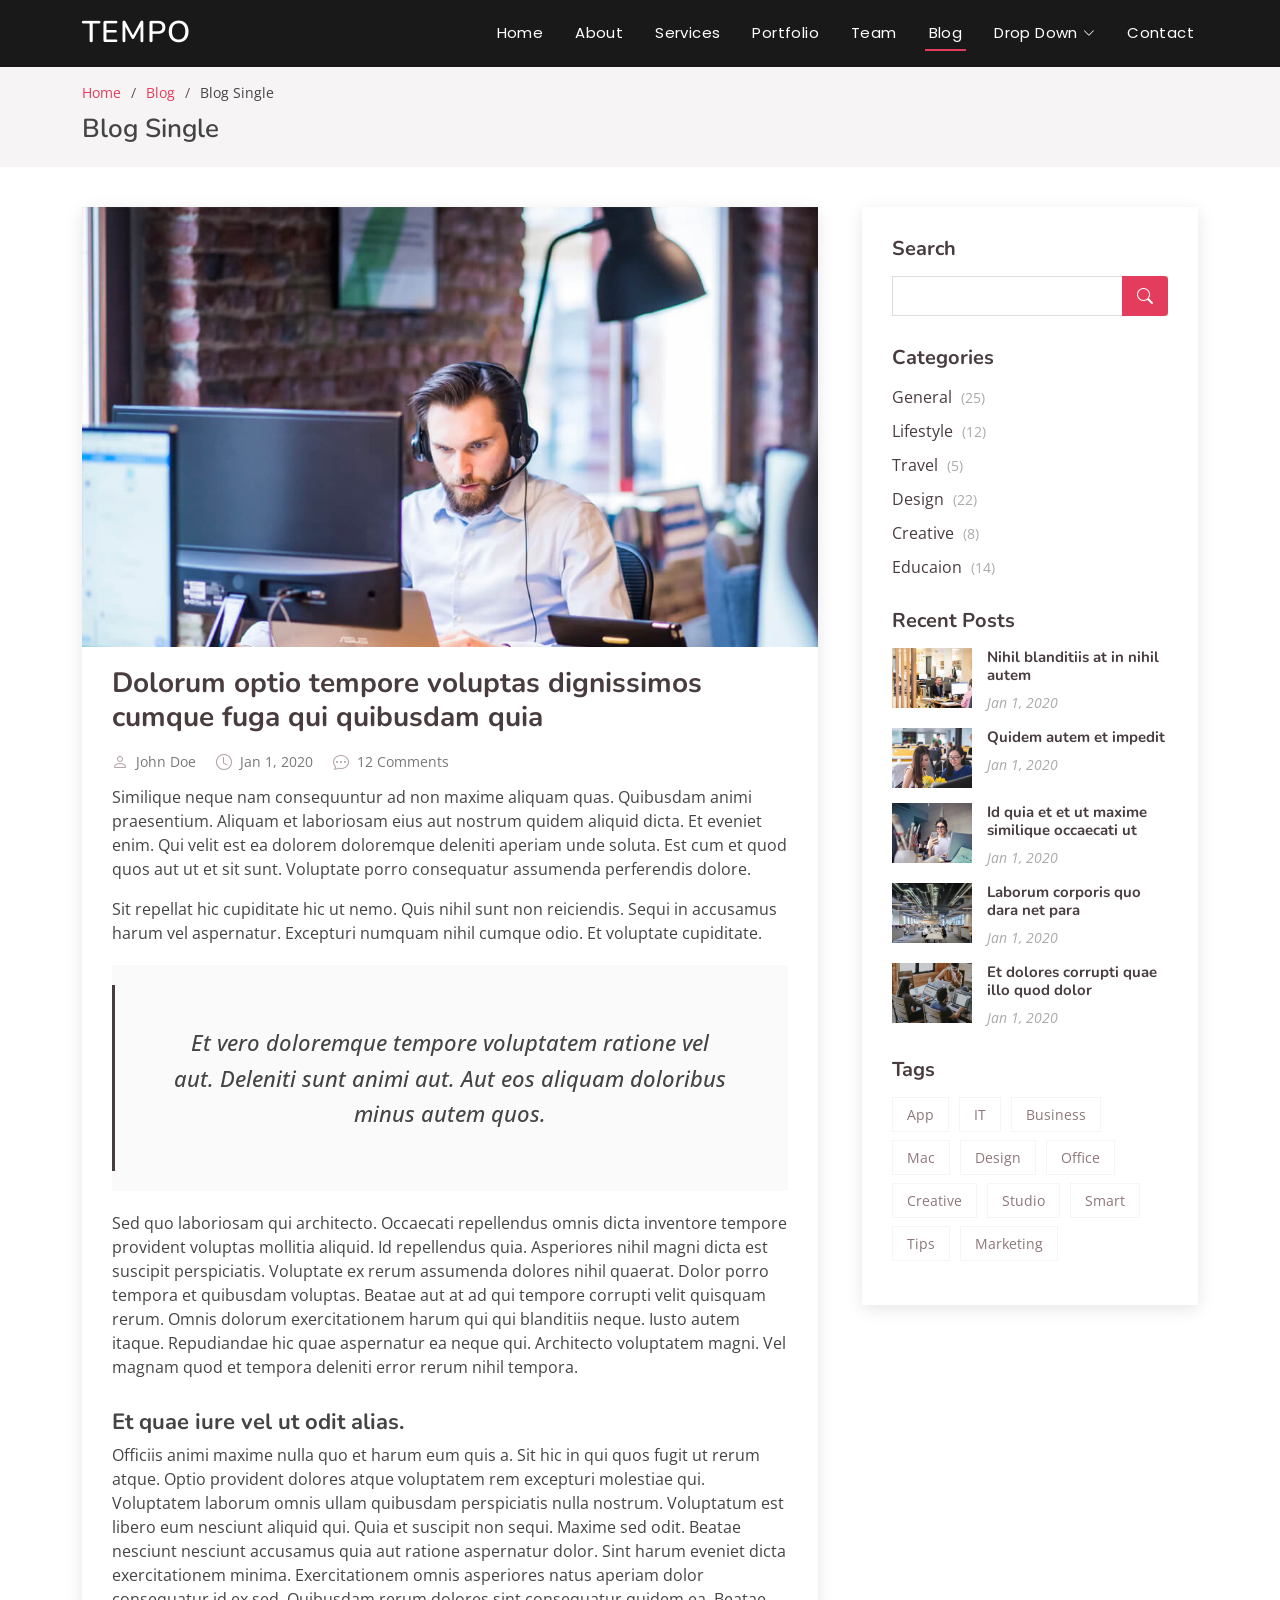
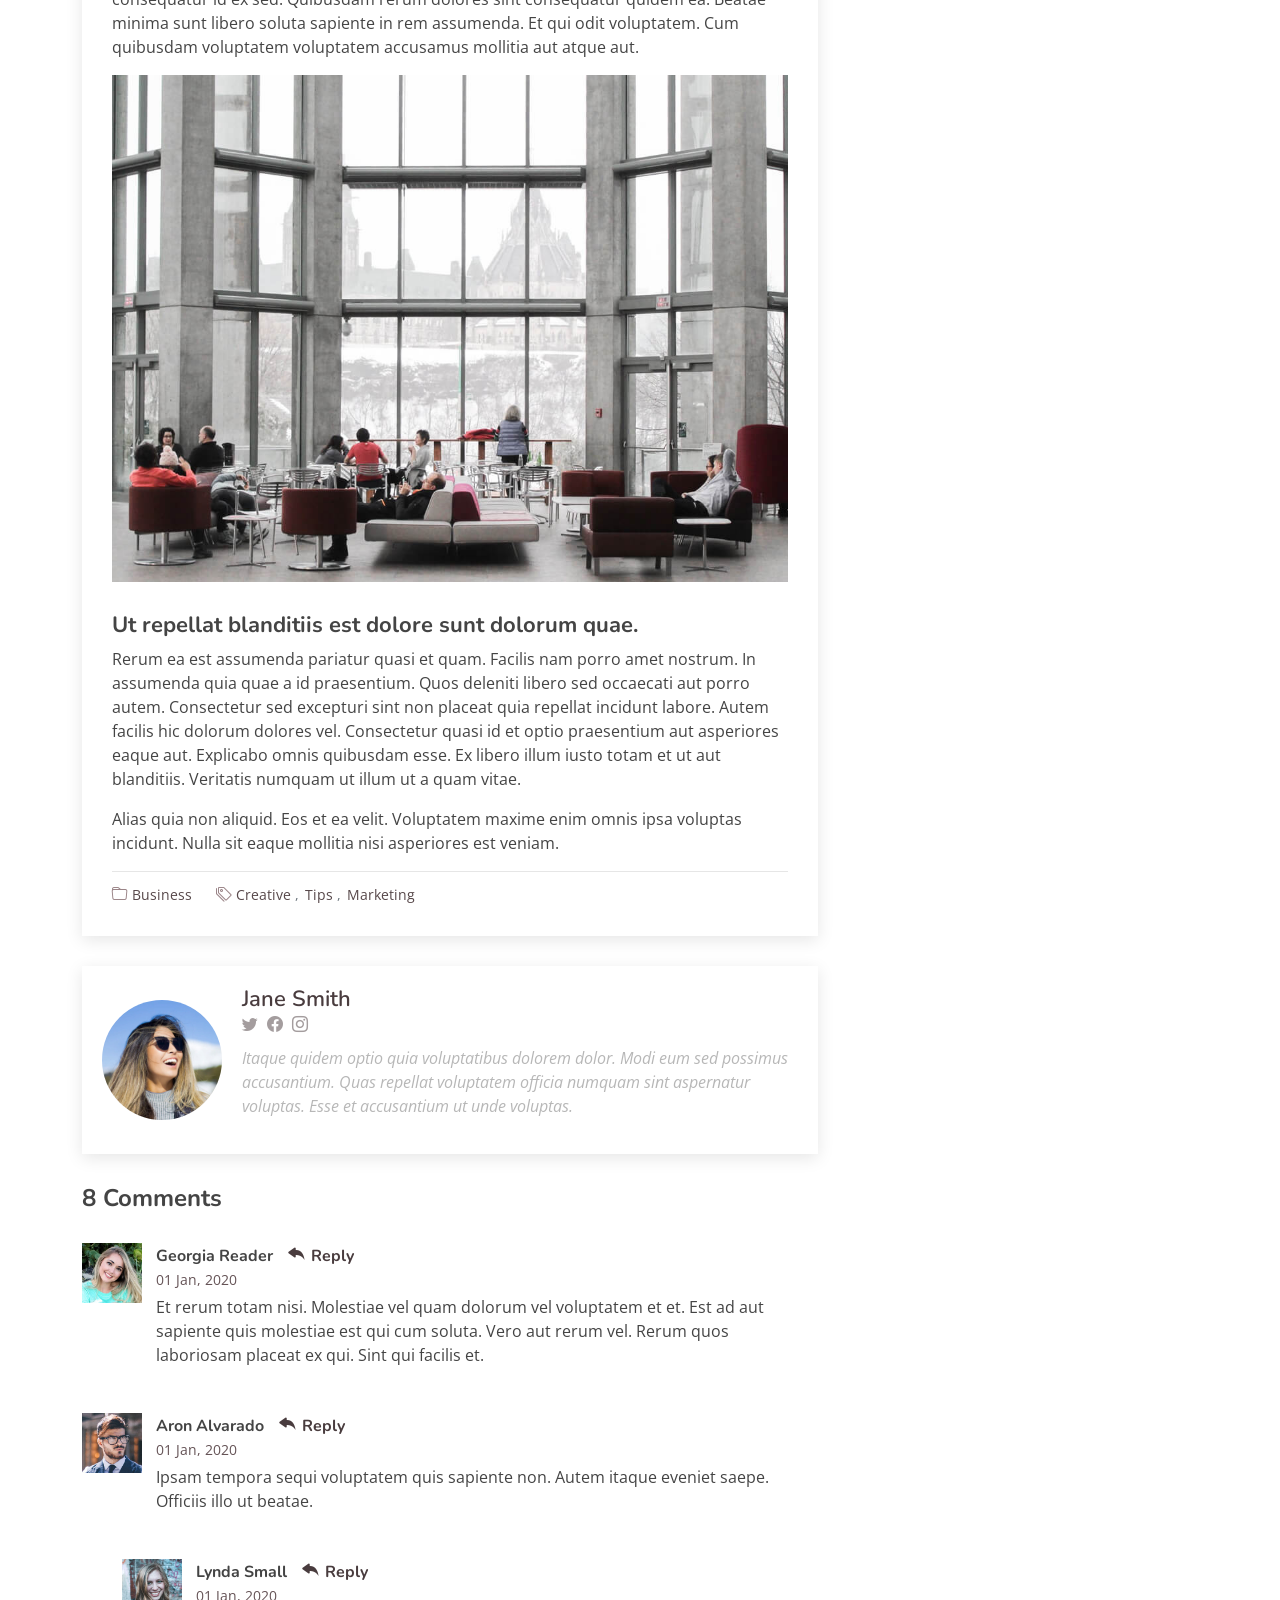
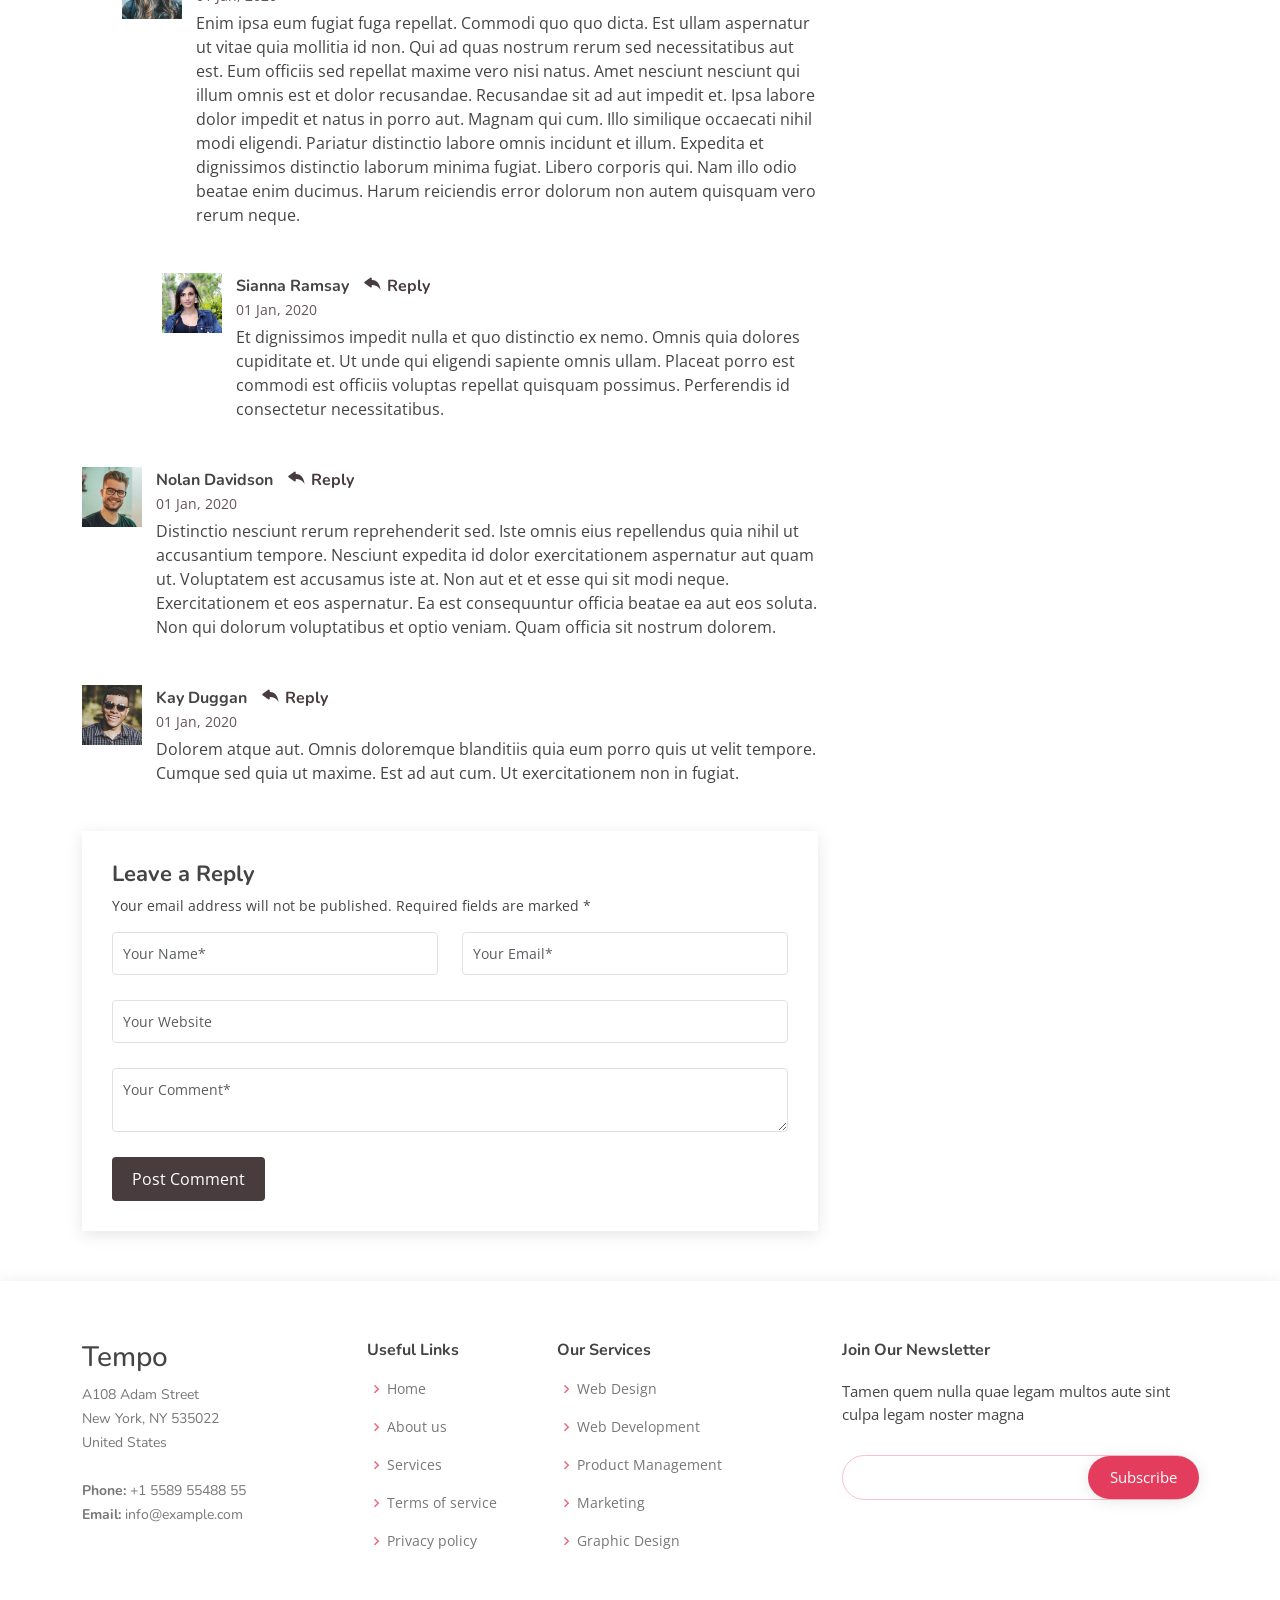
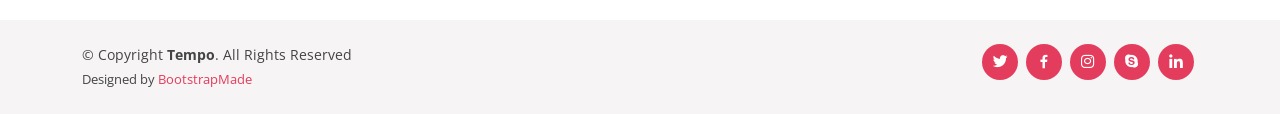
<file: blog-single.html>
<!DOCTYPE html>
<html lang="en">

<head>
  <meta charset="utf-8">
  <meta content="width=device-width, initial-scale=1.0" name="viewport">

  <title>Blog Single - Tempo Bootstrap Template</title>
  <meta content="" name="description">
  <meta content="" name="keywords">

  <!-- Favicons -->
  <link href="assets/img/favicon.png" rel="icon">
  <link href="assets/img/apple-touch-icon.png" rel="apple-touch-icon">

  <!-- Google Fonts -->
  <link href="https://fonts.googleapis.com/css?family=Open+Sans:300,300i,400,400i,600,600i,700,700i|Nunito:300,300i,400,400i,600,600i,700,700i|Poppins:300,300i,400,400i,500,500i,600,600i,700,700i" rel="stylesheet">

  <!-- Vendor CSS Files -->
  <link href="assets/vendor/bootstrap/css/bootstrap.min.css" rel="stylesheet">
  <link href="assets/vendor/bootstrap-icons/bootstrap-icons.css" rel="stylesheet">
  <link href="assets/vendor/boxicons/css/boxicons.min.css" rel="stylesheet">
  <link href="assets/vendor/glightbox/css/glightbox.min.css" rel="stylesheet">
  <link href="assets/vendor/remixicon/remixicon.css" rel="stylesheet">
  <link href="assets/vendor/swiper/swiper-bundle.min.css" rel="stylesheet">

  <!-- Template Main CSS File -->
  <link href="assets/css/style.css" rel="stylesheet">

  <!-- =======================================================
  * Template Name: Tempo
  * Template URL: https://bootstrapmade.com/tempo-free-onepage-bootstrap-theme/
  * Updated: Mar 17 2024 with Bootstrap v5.3.3
  * Author: BootstrapMade.com
  * License: https://bootstrapmade.com/license/
  ======================================================== -->
</head>

<body>

  <!-- ======= Header ======= -->
  <header id="header" class="fixed-top header-inner-pages">
    <div class="container d-flex align-items-center justify-content-between">

      <h1 class="logo"><a href="index.html">Tempo</a></h1>
      <!-- Uncomment below if you prefer to use an image logo -->
      <!-- <a href="index.html" class="logo"><img src="assets/img/logo.png" alt="" class="img-fluid"></a>-->

      <nav id="navbar" class="navbar">
        <ul>
          <li><a class="nav-link scrollto " href="#hero">Home</a></li>
          <li><a class="nav-link scrollto" href="#about">About</a></li>
          <li><a class="nav-link scrollto" href="#services">Services</a></li>
          <li><a class="nav-link scrollto " href="#portfolio">Portfolio</a></li>
          <li><a class="nav-link scrollto" href="#team">Team</a></li>
          <li><a class="active" href="blog.html">Blog</a></li>
          <li class="dropdown"><a href="#"><span>Drop Down</span> <i class="bi bi-chevron-down"></i></a>
            <ul>
              <li><a href="#">Drop Down 1</a></li>
              <li class="dropdown"><a href="#"><span>Deep Drop Down</span> <i class="bi bi-chevron-right"></i></a>
                <ul>
                  <li><a href="#">Deep Drop Down 1</a></li>
                  <li><a href="#">Deep Drop Down 2</a></li>
                  <li><a href="#">Deep Drop Down 3</a></li>
                  <li><a href="#">Deep Drop Down 4</a></li>
                  <li><a href="#">Deep Drop Down 5</a></li>
                </ul>
              </li>
              <li><a href="#">Drop Down 2</a></li>
              <li><a href="#">Drop Down 3</a></li>
              <li><a href="#">Drop Down 4</a></li>
            </ul>
          </li>
          <li><a class="nav-link scrollto" href="#contact">Contact</a></li>
        </ul>
        <i class="bi bi-list mobile-nav-toggle"></i>
      </nav><!-- .navbar -->

    </div>
  </header><!-- End Header -->

  <main id="main">

    <!-- ======= Breadcrumbs ======= -->
    <section id="breadcrumbs" class="breadcrumbs">
      <div class="container">

        <ol>
          <li><a href="index.html">Home</a></li>
          <li><a href="blog.html">Blog</a></li>
          <li>Blog Single</li>
        </ol>
        <h2>Blog Single</h2>

      </div>
    </section><!-- End Breadcrumbs -->

    <!-- ======= Blog Single Section ======= -->
    <section id="blog" class="blog">
      <div class="container" data-aos="fade-up">

        <div class="row">

          <div class="col-lg-8 entries">

            <article class="entry entry-single">

              <div class="entry-img">
                <img src="assets/img/blog/blog-1.jpg" alt="" class="img-fluid">
              </div>

              <h2 class="entry-title">
                <a href="blog-single.html">Dolorum optio tempore voluptas dignissimos cumque fuga qui quibusdam quia</a>
              </h2>

              <div class="entry-meta">
                <ul>
                  <li class="d-flex align-items-center"><i class="bi bi-person"></i> <a href="blog-single.html">John Doe</a></li>
                  <li class="d-flex align-items-center"><i class="bi bi-clock"></i> <a href="blog-single.html"><time datetime="2020-01-01">Jan 1, 2020</time></a></li>
                  <li class="d-flex align-items-center"><i class="bi bi-chat-dots"></i> <a href="blog-single.html">12 Comments</a></li>
                </ul>
              </div>

              <div class="entry-content">
                <p>
                  Similique neque nam consequuntur ad non maxime aliquam quas. Quibusdam animi praesentium. Aliquam et laboriosam eius aut nostrum quidem aliquid dicta.
                  Et eveniet enim. Qui velit est ea dolorem doloremque deleniti aperiam unde soluta. Est cum et quod quos aut ut et sit sunt. Voluptate porro consequatur assumenda perferendis dolore.
                </p>

                <p>
                  Sit repellat hic cupiditate hic ut nemo. Quis nihil sunt non reiciendis. Sequi in accusamus harum vel aspernatur. Excepturi numquam nihil cumque odio. Et voluptate cupiditate.
                </p>

                <blockquote>
                  <p>
                    Et vero doloremque tempore voluptatem ratione vel aut. Deleniti sunt animi aut. Aut eos aliquam doloribus minus autem quos.
                  </p>
                </blockquote>

                <p>
                  Sed quo laboriosam qui architecto. Occaecati repellendus omnis dicta inventore tempore provident voluptas mollitia aliquid. Id repellendus quia. Asperiores nihil magni dicta est suscipit perspiciatis. Voluptate ex rerum assumenda dolores nihil quaerat.
                  Dolor porro tempora et quibusdam voluptas. Beatae aut at ad qui tempore corrupti velit quisquam rerum. Omnis dolorum exercitationem harum qui qui blanditiis neque.
                  Iusto autem itaque. Repudiandae hic quae aspernatur ea neque qui. Architecto voluptatem magni. Vel magnam quod et tempora deleniti error rerum nihil tempora.
                </p>

                <h3>Et quae iure vel ut odit alias.</h3>
                <p>
                  Officiis animi maxime nulla quo et harum eum quis a. Sit hic in qui quos fugit ut rerum atque. Optio provident dolores atque voluptatem rem excepturi molestiae qui. Voluptatem laborum omnis ullam quibusdam perspiciatis nulla nostrum. Voluptatum est libero eum nesciunt aliquid qui.
                  Quia et suscipit non sequi. Maxime sed odit. Beatae nesciunt nesciunt accusamus quia aut ratione aspernatur dolor. Sint harum eveniet dicta exercitationem minima. Exercitationem omnis asperiores natus aperiam dolor consequatur id ex sed. Quibusdam rerum dolores sint consequatur quidem ea.
                  Beatae minima sunt libero soluta sapiente in rem assumenda. Et qui odit voluptatem. Cum quibusdam voluptatem voluptatem accusamus mollitia aut atque aut.
                </p>
                <img src="assets/img/blog/blog-inside-post.jpg" class="img-fluid" alt="">

                <h3>Ut repellat blanditiis est dolore sunt dolorum quae.</h3>
                <p>
                  Rerum ea est assumenda pariatur quasi et quam. Facilis nam porro amet nostrum. In assumenda quia quae a id praesentium. Quos deleniti libero sed occaecati aut porro autem. Consectetur sed excepturi sint non placeat quia repellat incidunt labore. Autem facilis hic dolorum dolores vel.
                  Consectetur quasi id et optio praesentium aut asperiores eaque aut. Explicabo omnis quibusdam esse. Ex libero illum iusto totam et ut aut blanditiis. Veritatis numquam ut illum ut a quam vitae.
                </p>
                <p>
                  Alias quia non aliquid. Eos et ea velit. Voluptatem maxime enim omnis ipsa voluptas incidunt. Nulla sit eaque mollitia nisi asperiores est veniam.
                </p>

              </div>

              <div class="entry-footer">
                <i class="bi bi-folder"></i>
                <ul class="cats">
                  <li><a href="#">Business</a></li>
                </ul>

                <i class="bi bi-tags"></i>
                <ul class="tags">
                  <li><a href="#">Creative</a></li>
                  <li><a href="#">Tips</a></li>
                  <li><a href="#">Marketing</a></li>
                </ul>
              </div>

            </article><!-- End blog entry -->

            <div class="blog-author d-flex align-items-center">
              <img src="assets/img/blog/blog-author.jpg" class="rounded-circle float-left" alt="">
              <div>
                <h4>Jane Smith</h4>
                <div class="social-links">
                  <a href="https://twitters.com/#"><i class="bi bi-twitter"></i></a>
                  <a href="https://facebook.com/#"><i class="bi bi-facebook"></i></a>
                  <a href="https://instagram.com/#"><i class="biu bi-instagram"></i></a>
                </div>
                <p>
                  Itaque quidem optio quia voluptatibus dolorem dolor. Modi eum sed possimus accusantium. Quas repellat voluptatem officia numquam sint aspernatur voluptas. Esse et accusantium ut unde voluptas.
                </p>
              </div>
            </div><!-- End blog author bio -->

            <div class="blog-comments">

              <h4 class="comments-count">8 Comments</h4>

              <div id="comment-1" class="comment">
                <div class="d-flex">
                  <div class="comment-img"><img src="assets/img/blog/comments-1.jpg" alt=""></div>
                  <div>
                    <h5><a href="">Georgia Reader</a> <a href="#" class="reply"><i class="bi bi-reply-fill"></i> Reply</a></h5>
                    <time datetime="2020-01-01">01 Jan, 2020</time>
                    <p>
                      Et rerum totam nisi. Molestiae vel quam dolorum vel voluptatem et et. Est ad aut sapiente quis molestiae est qui cum soluta.
                      Vero aut rerum vel. Rerum quos laboriosam placeat ex qui. Sint qui facilis et.
                    </p>
                  </div>
                </div>
              </div><!-- End comment #1 -->

              <div id="comment-2" class="comment">
                <div class="d-flex">
                  <div class="comment-img"><img src="assets/img/blog/comments-2.jpg" alt=""></div>
                  <div>
                    <h5><a href="">Aron Alvarado</a> <a href="#" class="reply"><i class="bi bi-reply-fill"></i> Reply</a></h5>
                    <time datetime="2020-01-01">01 Jan, 2020</time>
                    <p>
                      Ipsam tempora sequi voluptatem quis sapiente non. Autem itaque eveniet saepe. Officiis illo ut beatae.
                    </p>
                  </div>
                </div>

                <div id="comment-reply-1" class="comment comment-reply">
                  <div class="d-flex">
                    <div class="comment-img"><img src="assets/img/blog/comments-3.jpg" alt=""></div>
                    <div>
                      <h5><a href="">Lynda Small</a> <a href="#" class="reply"><i class="bi bi-reply-fill"></i> Reply</a></h5>
                      <time datetime="2020-01-01">01 Jan, 2020</time>
                      <p>
                        Enim ipsa eum fugiat fuga repellat. Commodi quo quo dicta. Est ullam aspernatur ut vitae quia mollitia id non. Qui ad quas nostrum rerum sed necessitatibus aut est. Eum officiis sed repellat maxime vero nisi natus. Amet nesciunt nesciunt qui illum omnis est et dolor recusandae.

                        Recusandae sit ad aut impedit et. Ipsa labore dolor impedit et natus in porro aut. Magnam qui cum. Illo similique occaecati nihil modi eligendi. Pariatur distinctio labore omnis incidunt et illum. Expedita et dignissimos distinctio laborum minima fugiat.

                        Libero corporis qui. Nam illo odio beatae enim ducimus. Harum reiciendis error dolorum non autem quisquam vero rerum neque.
                      </p>
                    </div>
                  </div>

                  <div id="comment-reply-2" class="comment comment-reply">
                    <div class="d-flex">
                      <div class="comment-img"><img src="assets/img/blog/comments-4.jpg" alt=""></div>
                      <div>
                        <h5><a href="">Sianna Ramsay</a> <a href="#" class="reply"><i class="bi bi-reply-fill"></i> Reply</a></h5>
                        <time datetime="2020-01-01">01 Jan, 2020</time>
                        <p>
                          Et dignissimos impedit nulla et quo distinctio ex nemo. Omnis quia dolores cupiditate et. Ut unde qui eligendi sapiente omnis ullam. Placeat porro est commodi est officiis voluptas repellat quisquam possimus. Perferendis id consectetur necessitatibus.
                        </p>
                      </div>
                    </div>

                  </div><!-- End comment reply #2-->

                </div><!-- End comment reply #1-->

              </div><!-- End comment #2-->

              <div id="comment-3" class="comment">
                <div class="d-flex">
                  <div class="comment-img"><img src="assets/img/blog/comments-5.jpg" alt=""></div>
                  <div>
                    <h5><a href="">Nolan Davidson</a> <a href="#" class="reply"><i class="bi bi-reply-fill"></i> Reply</a></h5>
                    <time datetime="2020-01-01">01 Jan, 2020</time>
                    <p>
                      Distinctio nesciunt rerum reprehenderit sed. Iste omnis eius repellendus quia nihil ut accusantium tempore. Nesciunt expedita id dolor exercitationem aspernatur aut quam ut. Voluptatem est accusamus iste at.
                      Non aut et et esse qui sit modi neque. Exercitationem et eos aspernatur. Ea est consequuntur officia beatae ea aut eos soluta. Non qui dolorum voluptatibus et optio veniam. Quam officia sit nostrum dolorem.
                    </p>
                  </div>
                </div>

              </div><!-- End comment #3 -->

              <div id="comment-4" class="comment">
                <div class="d-flex">
                  <div class="comment-img"><img src="assets/img/blog/comments-6.jpg" alt=""></div>
                  <div>
                    <h5><a href="">Kay Duggan</a> <a href="#" class="reply"><i class="bi bi-reply-fill"></i> Reply</a></h5>
                    <time datetime="2020-01-01">01 Jan, 2020</time>
                    <p>
                      Dolorem atque aut. Omnis doloremque blanditiis quia eum porro quis ut velit tempore. Cumque sed quia ut maxime. Est ad aut cum. Ut exercitationem non in fugiat.
                    </p>
                  </div>
                </div>

              </div><!-- End comment #4 -->

              <div class="reply-form">
                <h4>Leave a Reply</h4>
                <p>Your email address will not be published. Required fields are marked * </p>
                <form action="">
                  <div class="row">
                    <div class="col-md-6 form-group">
                      <input name="name" type="text" class="form-control" placeholder="Your Name*">
                    </div>
                    <div class="col-md-6 form-group">
                      <input name="email" type="text" class="form-control" placeholder="Your Email*">
                    </div>
                  </div>
                  <div class="row">
                    <div class="col form-group">
                      <input name="website" type="text" class="form-control" placeholder="Your Website">
                    </div>
                  </div>
                  <div class="row">
                    <div class="col form-group">
                      <textarea name="comment" class="form-control" placeholder="Your Comment*"></textarea>
                    </div>
                  </div>
                  <button type="submit" class="btn btn-primary">Post Comment</button>

                </form>

              </div>

            </div><!-- End blog comments -->

          </div><!-- End blog entries list -->

          <div class="col-lg-4">

            <div class="sidebar">

              <h3 class="sidebar-title">Search</h3>
              <div class="sidebar-item search-form">
                <form action="">
                  <input type="text">
                  <button type="submit"><i class="bi bi-search"></i></button>
                </form>
              </div><!-- End sidebar search formn-->

              <h3 class="sidebar-title">Categories</h3>
              <div class="sidebar-item categories">
                <ul>
                  <li><a href="#">General <span>(25)</span></a></li>
                  <li><a href="#">Lifestyle <span>(12)</span></a></li>
                  <li><a href="#">Travel <span>(5)</span></a></li>
                  <li><a href="#">Design <span>(22)</span></a></li>
                  <li><a href="#">Creative <span>(8)</span></a></li>
                  <li><a href="#">Educaion <span>(14)</span></a></li>
                </ul>
              </div><!-- End sidebar categories-->

              <h3 class="sidebar-title">Recent Posts</h3>
              <div class="sidebar-item recent-posts">
                <div class="post-item clearfix">
                  <img src="assets/img/blog/blog-recent-1.jpg" alt="">
                  <h4><a href="blog-single.html">Nihil blanditiis at in nihil autem</a></h4>
                  <time datetime="2020-01-01">Jan 1, 2020</time>
                </div>

                <div class="post-item clearfix">
                  <img src="assets/img/blog/blog-recent-2.jpg" alt="">
                  <h4><a href="blog-single.html">Quidem autem et impedit</a></h4>
                  <time datetime="2020-01-01">Jan 1, 2020</time>
                </div>

                <div class="post-item clearfix">
                  <img src="assets/img/blog/blog-recent-3.jpg" alt="">
                  <h4><a href="blog-single.html">Id quia et et ut maxime similique occaecati ut</a></h4>
                  <time datetime="2020-01-01">Jan 1, 2020</time>
                </div>

                <div class="post-item clearfix">
                  <img src="assets/img/blog/blog-recent-4.jpg" alt="">
                  <h4><a href="blog-single.html">Laborum corporis quo dara net para</a></h4>
                  <time datetime="2020-01-01">Jan 1, 2020</time>
                </div>

                <div class="post-item clearfix">
                  <img src="assets/img/blog/blog-recent-5.jpg" alt="">
                  <h4><a href="blog-single.html">Et dolores corrupti quae illo quod dolor</a></h4>
                  <time datetime="2020-01-01">Jan 1, 2020</time>
                </div>

              </div><!-- End sidebar recent posts-->

              <h3 class="sidebar-title">Tags</h3>
              <div class="sidebar-item tags">
                <ul>
                  <li><a href="#">App</a></li>
                  <li><a href="#">IT</a></li>
                  <li><a href="#">Business</a></li>
                  <li><a href="#">Mac</a></li>
                  <li><a href="#">Design</a></li>
                  <li><a href="#">Office</a></li>
                  <li><a href="#">Creative</a></li>
                  <li><a href="#">Studio</a></li>
                  <li><a href="#">Smart</a></li>
                  <li><a href="#">Tips</a></li>
                  <li><a href="#">Marketing</a></li>
                </ul>
              </div><!-- End sidebar tags-->

            </div><!-- End sidebar -->

          </div><!-- End blog sidebar -->

        </div>

      </div>
    </section><!-- End Blog Single Section -->

  </main><!-- End #main -->

  <!-- ======= Footer ======= -->
  <footer id="footer">

    <div class="footer-top">
      <div class="container">
        <div class="row">

          <div class="col-lg-3 col-md-6 footer-contact">
            <h3>Tempo</h3>
            <p>
              A108 Adam Street <br>
              New York, NY 535022<br>
              United States <br><br>
              <strong>Phone:</strong> +1 5589 55488 55<br>
              <strong>Email:</strong> info@example.com<br>
            </p>
          </div>

          <div class="col-lg-2 col-md-6 footer-links">
            <h4>Useful Links</h4>
            <ul>
              <li><i class="bx bx-chevron-right"></i> <a href="#">Home</a></li>
              <li><i class="bx bx-chevron-right"></i> <a href="#">About us</a></li>
              <li><i class="bx bx-chevron-right"></i> <a href="#">Services</a></li>
              <li><i class="bx bx-chevron-right"></i> <a href="#">Terms of service</a></li>
              <li><i class="bx bx-chevron-right"></i> <a href="#">Privacy policy</a></li>
            </ul>
          </div>

          <div class="col-lg-3 col-md-6 footer-links">
            <h4>Our Services</h4>
            <ul>
              <li><i class="bx bx-chevron-right"></i> <a href="#">Web Design</a></li>
              <li><i class="bx bx-chevron-right"></i> <a href="#">Web Development</a></li>
              <li><i class="bx bx-chevron-right"></i> <a href="#">Product Management</a></li>
              <li><i class="bx bx-chevron-right"></i> <a href="#">Marketing</a></li>
              <li><i class="bx bx-chevron-right"></i> <a href="#">Graphic Design</a></li>
            </ul>
          </div>

          <div class="col-lg-4 col-md-6 footer-newsletter">
            <h4>Join Our Newsletter</h4>
            <p>Tamen quem nulla quae legam multos aute sint culpa legam noster magna</p>
            <form action="" method="post">
              <input type="email" name="email"><input type="submit" value="Subscribe">
            </form>
          </div>

        </div>
      </div>
    </div>

    <div class="container d-md-flex py-4">

      <div class="me-md-auto text-center text-md-start">
        <div class="copyright">
          &copy; Copyright <strong><span>Tempo</span></strong>. All Rights Reserved
        </div>
        <div class="credits">
          <!-- All the links in the footer should remain intact. -->
          <!-- You can delete the links only if you purchased the pro version. -->
          <!-- Licensing information: https://bootstrapmade.com/license/ -->
          <!-- Purchase the pro version with working PHP/AJAX contact form: https://bootstrapmade.com/tempo-free-onepage-bootstrap-theme/ -->
          Designed by <a href="https://bootstrapmade.com/">BootstrapMade</a>
        </div>
      </div>
      <div class="social-links text-center text-md-right pt-3 pt-md-0">
        <a href="#" class="twitter"><i class="bx bxl-twitter"></i></a>
        <a href="#" class="facebook"><i class="bx bxl-facebook"></i></a>
        <a href="#" class="instagram"><i class="bx bxl-instagram"></i></a>
        <a href="#" class="google-plus"><i class="bx bxl-skype"></i></a>
        <a href="#" class="linkedin"><i class="bx bxl-linkedin"></i></a>
      </div>
    </div>
  </footer><!-- End Footer -->

  <a href="#" class="back-to-top d-flex align-items-center justify-content-center"><i class="bi bi-arrow-up-short"></i></a>

  <!-- Vendor JS Files -->
  <script src="assets/vendor/bootstrap/js/bootstrap.bundle.min.js"></script>
  <script src="assets/vendor/glightbox/js/glightbox.min.js"></script>
  <script src="assets/vendor/isotope-layout/isotope.pkgd.min.js"></script>
  <script src="assets/vendor/swiper/swiper-bundle.min.js"></script>
  <script src="assets/vendor/php-email-form/validate.js"></script>

  <!-- Template Main JS File -->
  <script src="assets/js/main.js"></script>

</body>

</html>
</file>
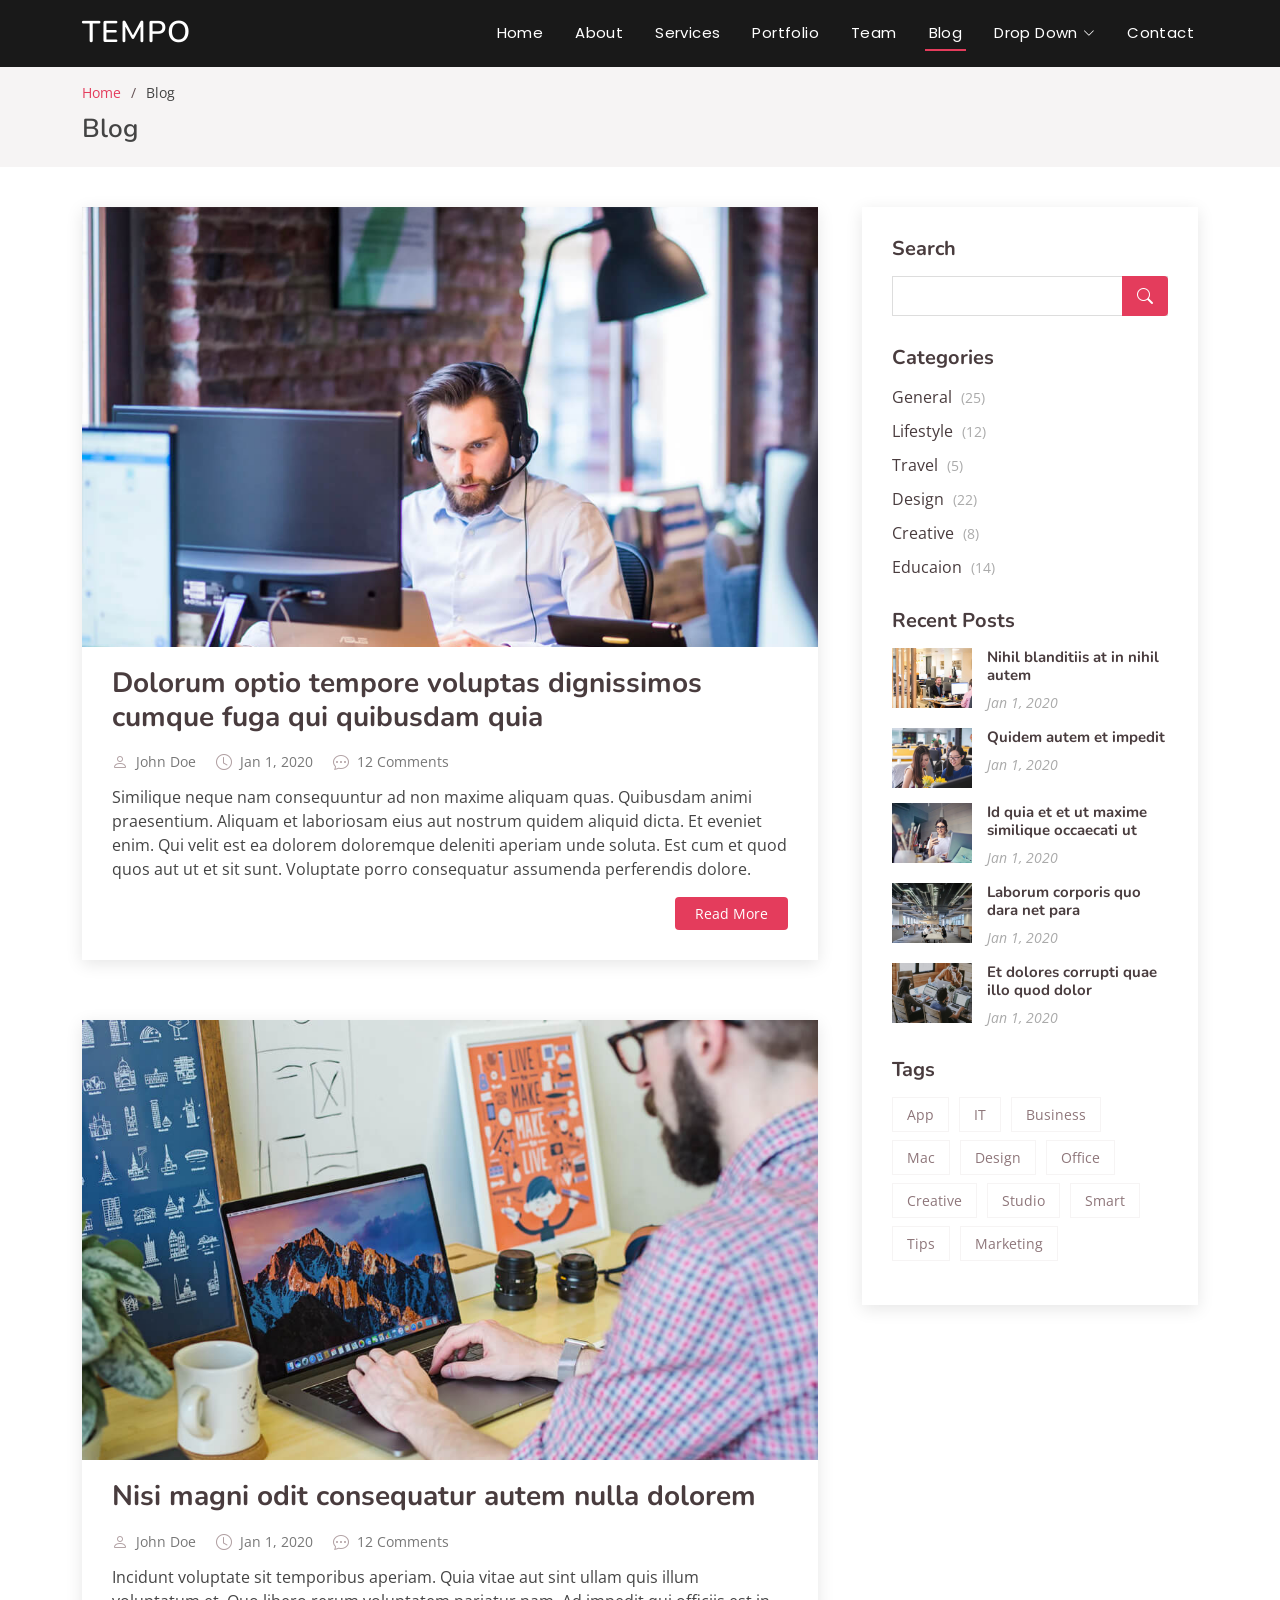
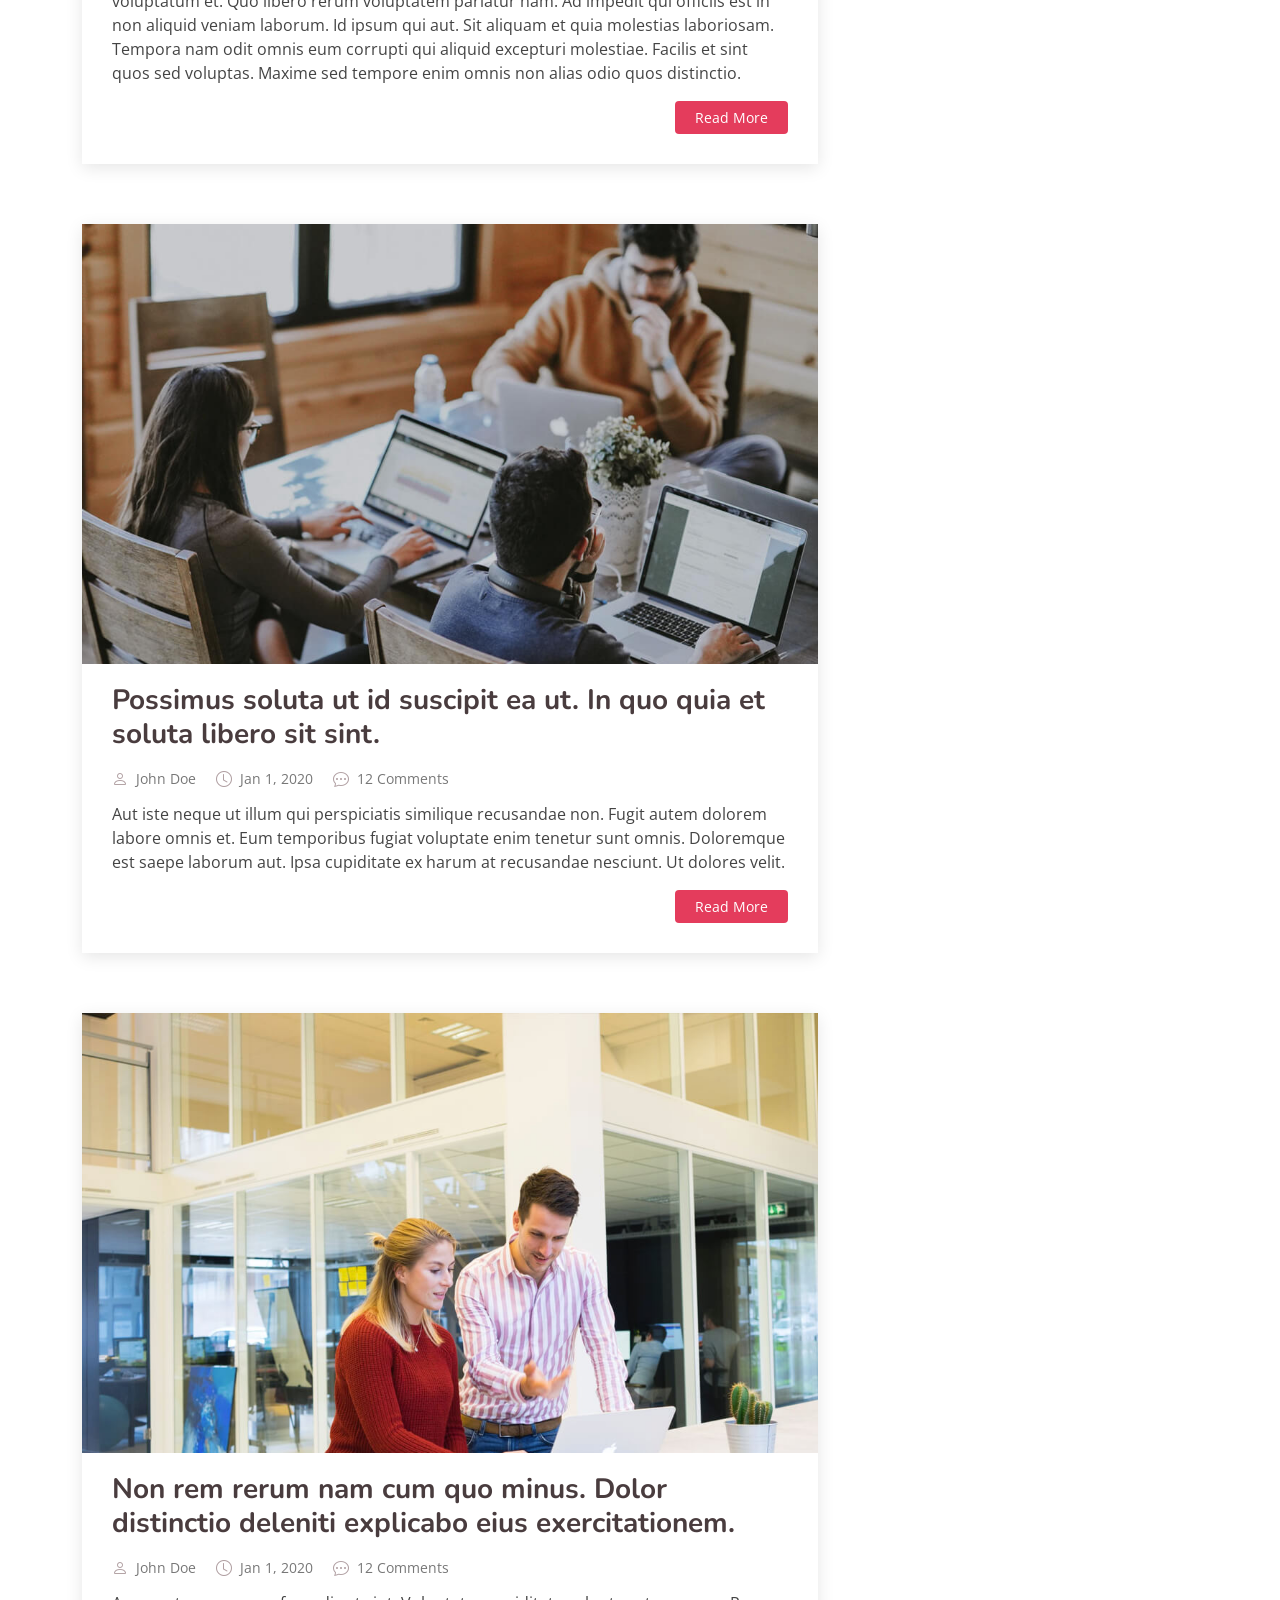
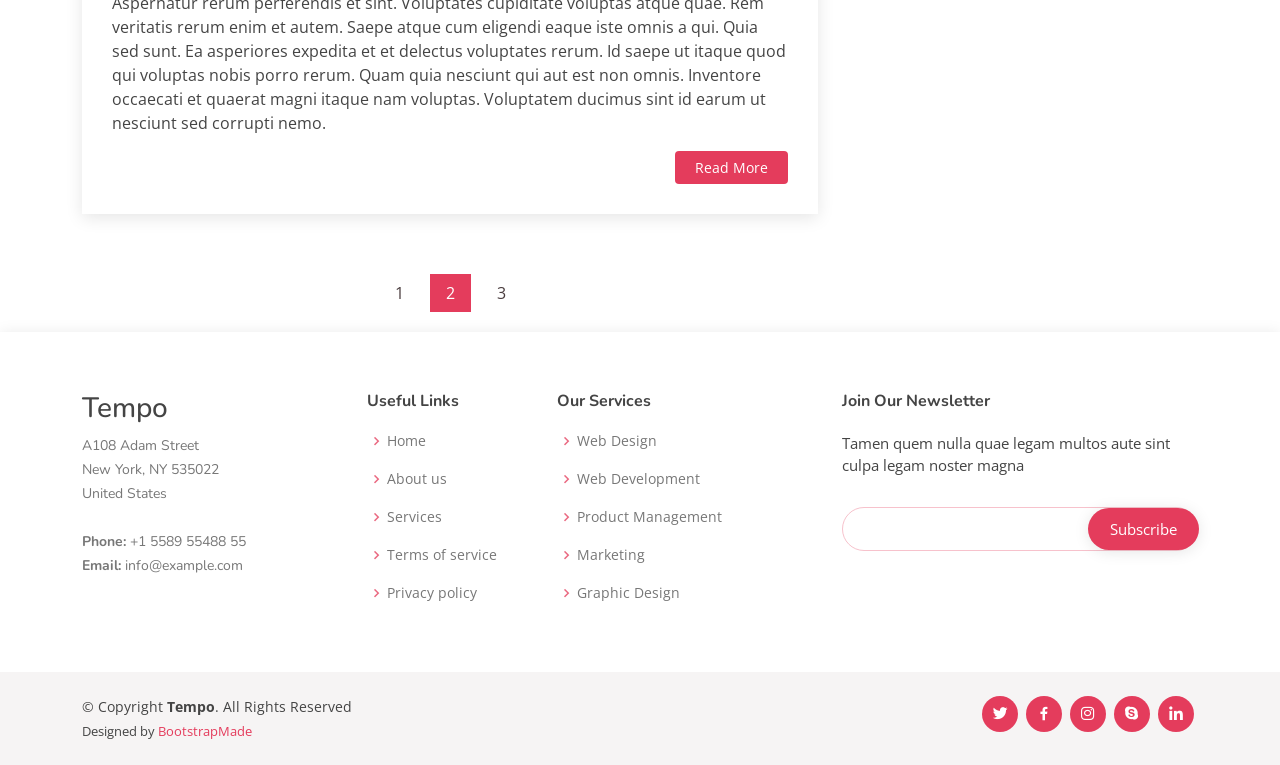
<file: blog.html>
<!DOCTYPE html>
<html lang="en">

<head>
  <meta charset="utf-8">
  <meta content="width=device-width, initial-scale=1.0" name="viewport">

  <title>Blog - Tempo Bootstrap Template</title>
  <meta content="" name="description">
  <meta content="" name="keywords">

  <!-- Favicons -->
  <link href="assets/img/favicon.png" rel="icon">
  <link href="assets/img/apple-touch-icon.png" rel="apple-touch-icon">

  <!-- Google Fonts -->
  <link href="https://fonts.googleapis.com/css?family=Open+Sans:300,300i,400,400i,600,600i,700,700i|Nunito:300,300i,400,400i,600,600i,700,700i|Poppins:300,300i,400,400i,500,500i,600,600i,700,700i" rel="stylesheet">

  <!-- Vendor CSS Files -->
  <link href="assets/vendor/bootstrap/css/bootstrap.min.css" rel="stylesheet">
  <link href="assets/vendor/bootstrap-icons/bootstrap-icons.css" rel="stylesheet">
  <link href="assets/vendor/boxicons/css/boxicons.min.css" rel="stylesheet">
  <link href="assets/vendor/glightbox/css/glightbox.min.css" rel="stylesheet">
  <link href="assets/vendor/remixicon/remixicon.css" rel="stylesheet">
  <link href="assets/vendor/swiper/swiper-bundle.min.css" rel="stylesheet">

  <!-- Template Main CSS File -->
  <link href="assets/css/style.css" rel="stylesheet">

  <!-- =======================================================
  * Template Name: Tempo
  * Template URL: https://bootstrapmade.com/tempo-free-onepage-bootstrap-theme/
  * Updated: Mar 17 2024 with Bootstrap v5.3.3
  * Author: BootstrapMade.com
  * License: https://bootstrapmade.com/license/
  ======================================================== -->
</head>

<body>

  <!-- ======= Header ======= -->
  <header id="header" class="fixed-top header-inner-pages">
    <div class="container d-flex align-items-center justify-content-between">

      <h1 class="logo"><a href="index.html">Tempo</a></h1>
      <!-- Uncomment below if you prefer to use an image logo -->
      <!-- <a href="index.html" class="logo"><img src="assets/img/logo.png" alt="" class="img-fluid"></a>-->

      <nav id="navbar" class="navbar">
        <ul>
          <li><a class="nav-link scrollto " href="#hero">Home</a></li>
          <li><a class="nav-link scrollto" href="#about">About</a></li>
          <li><a class="nav-link scrollto" href="#services">Services</a></li>
          <li><a class="nav-link scrollto " href="#portfolio">Portfolio</a></li>
          <li><a class="nav-link scrollto" href="#team">Team</a></li>
          <li><a class="active" href="blog.html">Blog</a></li>
          <li class="dropdown"><a href="#"><span>Drop Down</span> <i class="bi bi-chevron-down"></i></a>
            <ul>
              <li><a href="#">Drop Down 1</a></li>
              <li class="dropdown"><a href="#"><span>Deep Drop Down</span> <i class="bi bi-chevron-right"></i></a>
                <ul>
                  <li><a href="#">Deep Drop Down 1</a></li>
                  <li><a href="#">Deep Drop Down 2</a></li>
                  <li><a href="#">Deep Drop Down 3</a></li>
                  <li><a href="#">Deep Drop Down 4</a></li>
                  <li><a href="#">Deep Drop Down 5</a></li>
                </ul>
              </li>
              <li><a href="#">Drop Down 2</a></li>
              <li><a href="#">Drop Down 3</a></li>
              <li><a href="#">Drop Down 4</a></li>
            </ul>
          </li>
          <li><a class="nav-link scrollto" href="#contact">Contact</a></li>
        </ul>
        <i class="bi bi-list mobile-nav-toggle"></i>
      </nav><!-- .navbar -->

    </div>
  </header><!-- End Header -->

  <main id="main">

    <!-- ======= Breadcrumbs ======= -->
    <section id="breadcrumbs" class="breadcrumbs">
      <div class="container">

        <ol>
          <li><a href="index.html">Home</a></li>
          <li>Blog</li>
        </ol>
        <h2>Blog</h2>

      </div>
    </section><!-- End Breadcrumbs -->

    <!-- ======= Blog Section ======= -->
    <section id="blog" class="blog">
      <div class="container" data-aos="fade-up">

        <div class="row">

          <div class="col-lg-8 entries">

            <article class="entry">

              <div class="entry-img">
                <img src="assets/img/blog/blog-1.jpg" alt="" class="img-fluid">
              </div>

              <h2 class="entry-title">
                <a href="blog-single.html">Dolorum optio tempore voluptas dignissimos cumque fuga qui quibusdam quia</a>
              </h2>

              <div class="entry-meta">
                <ul>
                  <li class="d-flex align-items-center"><i class="bi bi-person"></i> <a href="blog-single.html">John Doe</a></li>
                  <li class="d-flex align-items-center"><i class="bi bi-clock"></i> <a href="blog-single.html"><time datetime="2020-01-01">Jan 1, 2020</time></a></li>
                  <li class="d-flex align-items-center"><i class="bi bi-chat-dots"></i> <a href="blog-single.html">12 Comments</a></li>
                </ul>
              </div>

              <div class="entry-content">
                <p>
                  Similique neque nam consequuntur ad non maxime aliquam quas. Quibusdam animi praesentium. Aliquam et laboriosam eius aut nostrum quidem aliquid dicta.
                  Et eveniet enim. Qui velit est ea dolorem doloremque deleniti aperiam unde soluta. Est cum et quod quos aut ut et sit sunt. Voluptate porro consequatur assumenda perferendis dolore.
                </p>
                <div class="read-more">
                  <a href="blog-single.html">Read More</a>
                </div>
              </div>

            </article><!-- End blog entry -->

            <article class="entry">

              <div class="entry-img">
                <img src="assets/img/blog/blog-2.jpg" alt="" class="img-fluid">
              </div>

              <h2 class="entry-title">
                <a href="blog-single.html">Nisi magni odit consequatur autem nulla dolorem</a>
              </h2>

              <div class="entry-meta">
                <ul>
                  <li class="d-flex align-items-center"><i class="bi bi-person"></i> <a href="blog-single.html">John Doe</a></li>
                  <li class="d-flex align-items-center"><i class="bi bi-clock"></i> <a href="blog-single.html"><time datetime="2020-01-01">Jan 1, 2020</time></a></li>
                  <li class="d-flex align-items-center"><i class="bi bi-chat-dots"></i> <a href="blog-single.html">12 Comments</a></li>
                </ul>
              </div>

              <div class="entry-content">
                <p>
                  Incidunt voluptate sit temporibus aperiam. Quia vitae aut sint ullam quis illum voluptatum et. Quo libero rerum voluptatem pariatur nam.
                  Ad impedit qui officiis est in non aliquid veniam laborum. Id ipsum qui aut. Sit aliquam et quia molestias laboriosam. Tempora nam odit omnis eum corrupti qui aliquid excepturi molestiae. Facilis et sint quos sed voluptas. Maxime sed tempore enim omnis non alias odio quos distinctio.
                </p>
                <div class="read-more">
                  <a href="blog-single.html">Read More</a>
                </div>
              </div>

            </article><!-- End blog entry -->

            <article class="entry">

              <div class="entry-img">
                <img src="assets/img/blog/blog-3.jpg" alt="" class="img-fluid">
              </div>

              <h2 class="entry-title">
                <a href="blog-single.html">Possimus soluta ut id suscipit ea ut. In quo quia et soluta libero sit sint.</a>
              </h2>

              <div class="entry-meta">
                <ul>
                  <li class="d-flex align-items-center"><i class="bi bi-person"></i> <a href="blog-single.html">John Doe</a></li>
                  <li class="d-flex align-items-center"><i class="bi bi-clock"></i> <a href="blog-single.html"><time datetime="2020-01-01">Jan 1, 2020</time></a></li>
                  <li class="d-flex align-items-center"><i class="bi bi-chat-dots"></i> <a href="blog-single.html">12 Comments</a></li>
                </ul>
              </div>

              <div class="entry-content">
                <p>
                  Aut iste neque ut illum qui perspiciatis similique recusandae non. Fugit autem dolorem labore omnis et. Eum temporibus fugiat voluptate enim tenetur sunt omnis.
                  Doloremque est saepe laborum aut. Ipsa cupiditate ex harum at recusandae nesciunt. Ut dolores velit.
                </p>
                <div class="read-more">
                  <a href="blog-single.html">Read More</a>
                </div>
              </div>

            </article><!-- End blog entry -->

            <article class="entry">

              <div class="entry-img">
                <img src="assets/img/blog/blog-4.jpg" alt="" class="img-fluid">
              </div>

              <h2 class="entry-title">
                <a href="blog-single.html">Non rem rerum nam cum quo minus. Dolor distinctio deleniti explicabo eius exercitationem.</a>
              </h2>

              <div class="entry-meta">
                <ul>
                  <li class="d-flex align-items-center"><i class="bi bi-person"></i> <a href="blog-single.html">John Doe</a></li>
                  <li class="d-flex align-items-center"><i class="bi bi-clock"></i> <a href="blog-single.html"><time datetime="2020-01-01">Jan 1, 2020</time></a></li>
                  <li class="d-flex align-items-center"><i class="bi bi-chat-dots"></i> <a href="blog-single.html">12 Comments</a></li>
                </ul>
              </div>

              <div class="entry-content">
                <p>
                  Aspernatur rerum perferendis et sint. Voluptates cupiditate voluptas atque quae. Rem veritatis rerum enim et autem. Saepe atque cum eligendi eaque iste omnis a qui.
                  Quia sed sunt. Ea asperiores expedita et et delectus voluptates rerum. Id saepe ut itaque quod qui voluptas nobis porro rerum. Quam quia nesciunt qui aut est non omnis. Inventore occaecati et quaerat magni itaque nam voluptas. Voluptatem ducimus sint id earum ut nesciunt sed corrupti nemo.
                </p>
                <div class="read-more">
                  <a href="blog-single.html">Read More</a>
                </div>
              </div>

            </article><!-- End blog entry -->

            <div class="blog-pagination">
              <ul class="justify-content-center">
                <li><a href="#">1</a></li>
                <li class="active"><a href="#">2</a></li>
                <li><a href="#">3</a></li>
              </ul>
            </div>

          </div><!-- End blog entries list -->

          <div class="col-lg-4">

            <div class="sidebar">

              <h3 class="sidebar-title">Search</h3>
              <div class="sidebar-item search-form">
                <form action="">
                  <input type="text">
                  <button type="submit"><i class="bi bi-search"></i></button>
                </form>
              </div><!-- End sidebar search formn-->

              <h3 class="sidebar-title">Categories</h3>
              <div class="sidebar-item categories">
                <ul>
                  <li><a href="#">General <span>(25)</span></a></li>
                  <li><a href="#">Lifestyle <span>(12)</span></a></li>
                  <li><a href="#">Travel <span>(5)</span></a></li>
                  <li><a href="#">Design <span>(22)</span></a></li>
                  <li><a href="#">Creative <span>(8)</span></a></li>
                  <li><a href="#">Educaion <span>(14)</span></a></li>
                </ul>
              </div><!-- End sidebar categories-->

              <h3 class="sidebar-title">Recent Posts</h3>
              <div class="sidebar-item recent-posts">
                <div class="post-item clearfix">
                  <img src="assets/img/blog/blog-recent-1.jpg" alt="">
                  <h4><a href="blog-single.html">Nihil blanditiis at in nihil autem</a></h4>
                  <time datetime="2020-01-01">Jan 1, 2020</time>
                </div>

                <div class="post-item clearfix">
                  <img src="assets/img/blog/blog-recent-2.jpg" alt="">
                  <h4><a href="blog-single.html">Quidem autem et impedit</a></h4>
                  <time datetime="2020-01-01">Jan 1, 2020</time>
                </div>

                <div class="post-item clearfix">
                  <img src="assets/img/blog/blog-recent-3.jpg" alt="">
                  <h4><a href="blog-single.html">Id quia et et ut maxime similique occaecati ut</a></h4>
                  <time datetime="2020-01-01">Jan 1, 2020</time>
                </div>

                <div class="post-item clearfix">
                  <img src="assets/img/blog/blog-recent-4.jpg" alt="">
                  <h4><a href="blog-single.html">Laborum corporis quo dara net para</a></h4>
                  <time datetime="2020-01-01">Jan 1, 2020</time>
                </div>

                <div class="post-item clearfix">
                  <img src="assets/img/blog/blog-recent-5.jpg" alt="">
                  <h4><a href="blog-single.html">Et dolores corrupti quae illo quod dolor</a></h4>
                  <time datetime="2020-01-01">Jan 1, 2020</time>
                </div>

              </div><!-- End sidebar recent posts-->

              <h3 class="sidebar-title">Tags</h3>
              <div class="sidebar-item tags">
                <ul>
                  <li><a href="#">App</a></li>
                  <li><a href="#">IT</a></li>
                  <li><a href="#">Business</a></li>
                  <li><a href="#">Mac</a></li>
                  <li><a href="#">Design</a></li>
                  <li><a href="#">Office</a></li>
                  <li><a href="#">Creative</a></li>
                  <li><a href="#">Studio</a></li>
                  <li><a href="#">Smart</a></li>
                  <li><a href="#">Tips</a></li>
                  <li><a href="#">Marketing</a></li>
                </ul>
              </div><!-- End sidebar tags-->

            </div><!-- End sidebar -->

          </div><!-- End blog sidebar -->

        </div>

      </div>
    </section><!-- End Blog Section -->

  </main><!-- End #main -->

  <!-- ======= Footer ======= -->
  <footer id="footer">

    <div class="footer-top">
      <div class="container">
        <div class="row">

          <div class="col-lg-3 col-md-6 footer-contact">
            <h3>Tempo</h3>
            <p>
              A108 Adam Street <br>
              New York, NY 535022<br>
              United States <br><br>
              <strong>Phone:</strong> +1 5589 55488 55<br>
              <strong>Email:</strong> info@example.com<br>
            </p>
          </div>

          <div class="col-lg-2 col-md-6 footer-links">
            <h4>Useful Links</h4>
            <ul>
              <li><i class="bx bx-chevron-right"></i> <a href="#">Home</a></li>
              <li><i class="bx bx-chevron-right"></i> <a href="#">About us</a></li>
              <li><i class="bx bx-chevron-right"></i> <a href="#">Services</a></li>
              <li><i class="bx bx-chevron-right"></i> <a href="#">Terms of service</a></li>
              <li><i class="bx bx-chevron-right"></i> <a href="#">Privacy policy</a></li>
            </ul>
          </div>

          <div class="col-lg-3 col-md-6 footer-links">
            <h4>Our Services</h4>
            <ul>
              <li><i class="bx bx-chevron-right"></i> <a href="#">Web Design</a></li>
              <li><i class="bx bx-chevron-right"></i> <a href="#">Web Development</a></li>
              <li><i class="bx bx-chevron-right"></i> <a href="#">Product Management</a></li>
              <li><i class="bx bx-chevron-right"></i> <a href="#">Marketing</a></li>
              <li><i class="bx bx-chevron-right"></i> <a href="#">Graphic Design</a></li>
            </ul>
          </div>

          <div class="col-lg-4 col-md-6 footer-newsletter">
            <h4>Join Our Newsletter</h4>
            <p>Tamen quem nulla quae legam multos aute sint culpa legam noster magna</p>
            <form action="" method="post">
              <input type="email" name="email"><input type="submit" value="Subscribe">
            </form>
          </div>

        </div>
      </div>
    </div>

    <div class="container d-md-flex py-4">

      <div class="me-md-auto text-center text-md-start">
        <div class="copyright">
          &copy; Copyright <strong><span>Tempo</span></strong>. All Rights Reserved
        </div>
        <div class="credits">
          <!-- All the links in the footer should remain intact. -->
          <!-- You can delete the links only if you purchased the pro version. -->
          <!-- Licensing information: https://bootstrapmade.com/license/ -->
          <!-- Purchase the pro version with working PHP/AJAX contact form: https://bootstrapmade.com/tempo-free-onepage-bootstrap-theme/ -->
          Designed by <a href="https://bootstrapmade.com/">BootstrapMade</a>
        </div>
      </div>
      <div class="social-links text-center text-md-right pt-3 pt-md-0">
        <a href="#" class="twitter"><i class="bx bxl-twitter"></i></a>
        <a href="#" class="facebook"><i class="bx bxl-facebook"></i></a>
        <a href="#" class="instagram"><i class="bx bxl-instagram"></i></a>
        <a href="#" class="google-plus"><i class="bx bxl-skype"></i></a>
        <a href="#" class="linkedin"><i class="bx bxl-linkedin"></i></a>
      </div>
    </div>
  </footer><!-- End Footer -->

  <a href="#" class="back-to-top d-flex align-items-center justify-content-center"><i class="bi bi-arrow-up-short"></i></a>

  <!-- Vendor JS Files -->
  <script src="assets/vendor/bootstrap/js/bootstrap.bundle.min.js"></script>
  <script src="assets/vendor/glightbox/js/glightbox.min.js"></script>
  <script src="assets/vendor/isotope-layout/isotope.pkgd.min.js"></script>
  <script src="assets/vendor/swiper/swiper-bundle.min.js"></script>
  <script src="assets/vendor/php-email-form/validate.js"></script>

  <!-- Template Main JS File -->
  <script src="assets/js/main.js"></script>

</body>

</html>
</file>
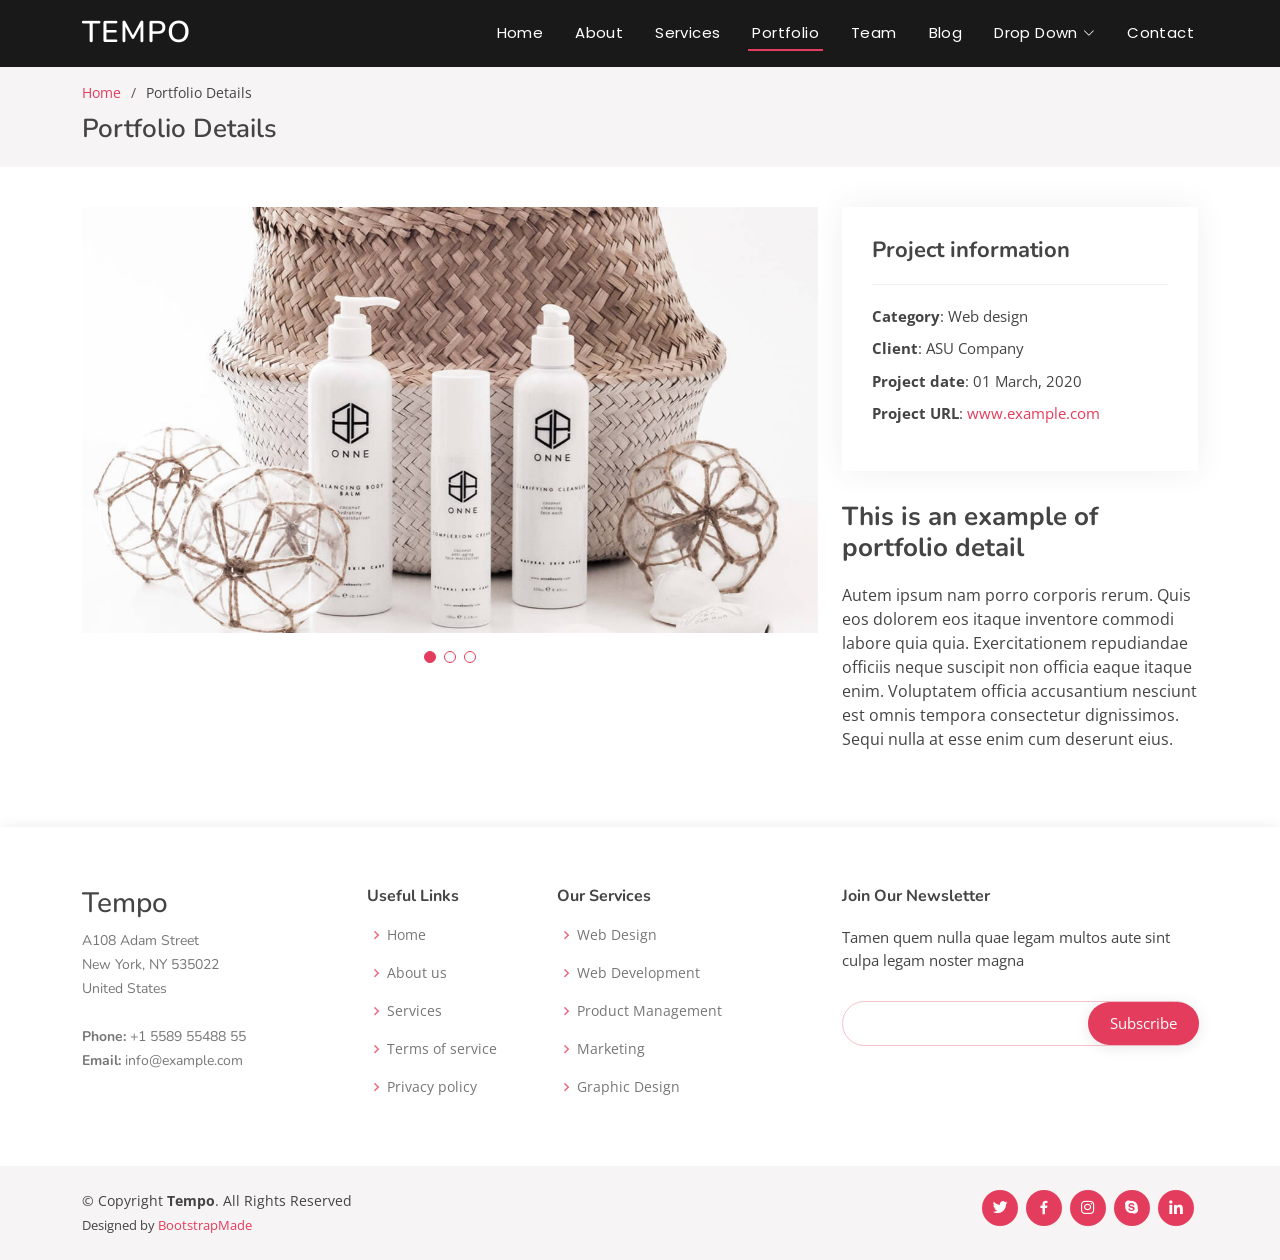
<file: portfolio-details.html>
<!DOCTYPE html>
<html lang="en">

<head>
  <meta charset="utf-8">
  <meta content="width=device-width, initial-scale=1.0" name="viewport">

  <title>Portfolio Details - Tempo Bootstrap Template</title>
  <meta content="" name="description">
  <meta content="" name="keywords">

  <!-- Favicons -->
  <link href="assets/img/favicon.png" rel="icon">
  <link href="assets/img/apple-touch-icon.png" rel="apple-touch-icon">

  <!-- Google Fonts -->
  <link href="https://fonts.googleapis.com/css?family=Open+Sans:300,300i,400,400i,600,600i,700,700i|Nunito:300,300i,400,400i,600,600i,700,700i|Poppins:300,300i,400,400i,500,500i,600,600i,700,700i" rel="stylesheet">

  <!-- Vendor CSS Files -->
  <link href="assets/vendor/bootstrap/css/bootstrap.min.css" rel="stylesheet">
  <link href="assets/vendor/bootstrap-icons/bootstrap-icons.css" rel="stylesheet">
  <link href="assets/vendor/boxicons/css/boxicons.min.css" rel="stylesheet">
  <link href="assets/vendor/glightbox/css/glightbox.min.css" rel="stylesheet">
  <link href="assets/vendor/remixicon/remixicon.css" rel="stylesheet">
  <link href="assets/vendor/swiper/swiper-bundle.min.css" rel="stylesheet">

  <!-- Template Main CSS File -->
  <link href="assets/css/style.css" rel="stylesheet">

  <!-- =======================================================
  * Template Name: Tempo
  * Template URL: https://bootstrapmade.com/tempo-free-onepage-bootstrap-theme/
  * Updated: Mar 17 2024 with Bootstrap v5.3.3
  * Author: BootstrapMade.com
  * License: https://bootstrapmade.com/license/
  ======================================================== -->
</head>

<body>

  <!-- ======= Header ======= -->
  <header id="header" class="fixed-top header-inner-pages">
    <div class="container d-flex align-items-center justify-content-between">

      <h1 class="logo"><a href="index.html">Tempo</a></h1>
      <!-- Uncomment below if you prefer to use an image logo -->
      <!-- <a href="index.html" class="logo"><img src="assets/img/logo.png" alt="" class="img-fluid"></a>-->

      <nav id="navbar" class="navbar">
        <ul>
          <li><a class="nav-link scrollto " href="#hero">Home</a></li>
          <li><a class="nav-link scrollto" href="#about">About</a></li>
          <li><a class="nav-link scrollto" href="#services">Services</a></li>
          <li><a class="nav-link scrollto active" href="#portfolio">Portfolio</a></li>
          <li><a class="nav-link scrollto" href="#team">Team</a></li>
          <li><a href="blog.html">Blog</a></li>
          <li class="dropdown"><a href="#"><span>Drop Down</span> <i class="bi bi-chevron-down"></i></a>
            <ul>
              <li><a href="#">Drop Down 1</a></li>
              <li class="dropdown"><a href="#"><span>Deep Drop Down</span> <i class="bi bi-chevron-right"></i></a>
                <ul>
                  <li><a href="#">Deep Drop Down 1</a></li>
                  <li><a href="#">Deep Drop Down 2</a></li>
                  <li><a href="#">Deep Drop Down 3</a></li>
                  <li><a href="#">Deep Drop Down 4</a></li>
                  <li><a href="#">Deep Drop Down 5</a></li>
                </ul>
              </li>
              <li><a href="#">Drop Down 2</a></li>
              <li><a href="#">Drop Down 3</a></li>
              <li><a href="#">Drop Down 4</a></li>
            </ul>
          </li>
          <li><a class="nav-link scrollto" href="#contact">Contact</a></li>
        </ul>
        <i class="bi bi-list mobile-nav-toggle"></i>
      </nav><!-- .navbar -->

    </div>
  </header><!-- End Header -->

  <main id="main">

    <!-- ======= Breadcrumbs ======= -->
    <section id="breadcrumbs" class="breadcrumbs">
      <div class="container">

        <ol>
          <li><a href="index.html">Home</a></li>
          <li>Portfolio Details</li>
        </ol>
        <h2>Portfolio Details</h2>

      </div>
    </section><!-- End Breadcrumbs -->

    <!-- ======= Portfolio Details Section ======= -->
    <section id="portfolio-details" class="portfolio-details">
      <div class="container">

        <div class="row gy-4">

          <div class="col-lg-8">
            <div class="portfolio-details-slider swiper">
              <div class="swiper-wrapper align-items-center">

                <div class="swiper-slide">
                  <img src="assets/img/portfolio/portfolio-details-1.jpg" alt="">
                </div>

                <div class="swiper-slide">
                  <img src="assets/img/portfolio/portfolio-details-2.jpg" alt="">
                </div>

                <div class="swiper-slide">
                  <img src="assets/img/portfolio/portfolio-details-3.jpg" alt="">
                </div>

              </div>
              <div class="swiper-pagination"></div>
            </div>
          </div>

          <div class="col-lg-4">
            <div class="portfolio-info">
              <h3>Project information</h3>
              <ul>
                <li><strong>Category</strong>: Web design</li>
                <li><strong>Client</strong>: ASU Company</li>
                <li><strong>Project date</strong>: 01 March, 2020</li>
                <li><strong>Project URL</strong>: <a href="#">www.example.com</a></li>
              </ul>
            </div>
            <div class="portfolio-description">
              <h2>This is an example of portfolio detail</h2>
              <p>
                Autem ipsum nam porro corporis rerum. Quis eos dolorem eos itaque inventore commodi labore quia quia. Exercitationem repudiandae officiis neque suscipit non officia eaque itaque enim. Voluptatem officia accusantium nesciunt est omnis tempora consectetur dignissimos. Sequi nulla at esse enim cum deserunt eius.
              </p>
            </div>
          </div>

        </div>

      </div>
    </section><!-- End Portfolio Details Section -->

  </main><!-- End #main -->

  <!-- ======= Footer ======= -->
  <footer id="footer">

    <div class="footer-top">
      <div class="container">
        <div class="row">

          <div class="col-lg-3 col-md-6 footer-contact">
            <h3>Tempo</h3>
            <p>
              A108 Adam Street <br>
              New York, NY 535022<br>
              United States <br><br>
              <strong>Phone:</strong> +1 5589 55488 55<br>
              <strong>Email:</strong> info@example.com<br>
            </p>
          </div>

          <div class="col-lg-2 col-md-6 footer-links">
            <h4>Useful Links</h4>
            <ul>
              <li><i class="bx bx-chevron-right"></i> <a href="#">Home</a></li>
              <li><i class="bx bx-chevron-right"></i> <a href="#">About us</a></li>
              <li><i class="bx bx-chevron-right"></i> <a href="#">Services</a></li>
              <li><i class="bx bx-chevron-right"></i> <a href="#">Terms of service</a></li>
              <li><i class="bx bx-chevron-right"></i> <a href="#">Privacy policy</a></li>
            </ul>
          </div>

          <div class="col-lg-3 col-md-6 footer-links">
            <h4>Our Services</h4>
            <ul>
              <li><i class="bx bx-chevron-right"></i> <a href="#">Web Design</a></li>
              <li><i class="bx bx-chevron-right"></i> <a href="#">Web Development</a></li>
              <li><i class="bx bx-chevron-right"></i> <a href="#">Product Management</a></li>
              <li><i class="bx bx-chevron-right"></i> <a href="#">Marketing</a></li>
              <li><i class="bx bx-chevron-right"></i> <a href="#">Graphic Design</a></li>
            </ul>
          </div>

          <div class="col-lg-4 col-md-6 footer-newsletter">
            <h4>Join Our Newsletter</h4>
            <p>Tamen quem nulla quae legam multos aute sint culpa legam noster magna</p>
            <form action="" method="post">
              <input type="email" name="email"><input type="submit" value="Subscribe">
            </form>
          </div>

        </div>
      </div>
    </div>

    <div class="container d-md-flex py-4">

      <div class="me-md-auto text-center text-md-start">
        <div class="copyright">
          &copy; Copyright <strong><span>Tempo</span></strong>. All Rights Reserved
        </div>
        <div class="credits">
          <!-- All the links in the footer should remain intact. -->
          <!-- You can delete the links only if you purchased the pro version. -->
          <!-- Licensing information: https://bootstrapmade.com/license/ -->
          <!-- Purchase the pro version with working PHP/AJAX contact form: https://bootstrapmade.com/tempo-free-onepage-bootstrap-theme/ -->
          Designed by <a href="https://bootstrapmade.com/">BootstrapMade</a>
        </div>
      </div>
      <div class="social-links text-center text-md-right pt-3 pt-md-0">
        <a href="#" class="twitter"><i class="bx bxl-twitter"></i></a>
        <a href="#" class="facebook"><i class="bx bxl-facebook"></i></a>
        <a href="#" class="instagram"><i class="bx bxl-instagram"></i></a>
        <a href="#" class="google-plus"><i class="bx bxl-skype"></i></a>
        <a href="#" class="linkedin"><i class="bx bxl-linkedin"></i></a>
      </div>
    </div>
  </footer><!-- End Footer -->

  <a href="#" class="back-to-top d-flex align-items-center justify-content-center"><i class="bi bi-arrow-up-short"></i></a>

  <!-- Vendor JS Files -->
  <script src="assets/vendor/bootstrap/js/bootstrap.bundle.min.js"></script>
  <script src="assets/vendor/glightbox/js/glightbox.min.js"></script>
  <script src="assets/vendor/isotope-layout/isotope.pkgd.min.js"></script>
  <script src="assets/vendor/swiper/swiper-bundle.min.js"></script>
  <script src="assets/vendor/php-email-form/validate.js"></script>

  <!-- Template Main JS File -->
  <script src="assets/js/main.js"></script>

</body>

</html>
</file>
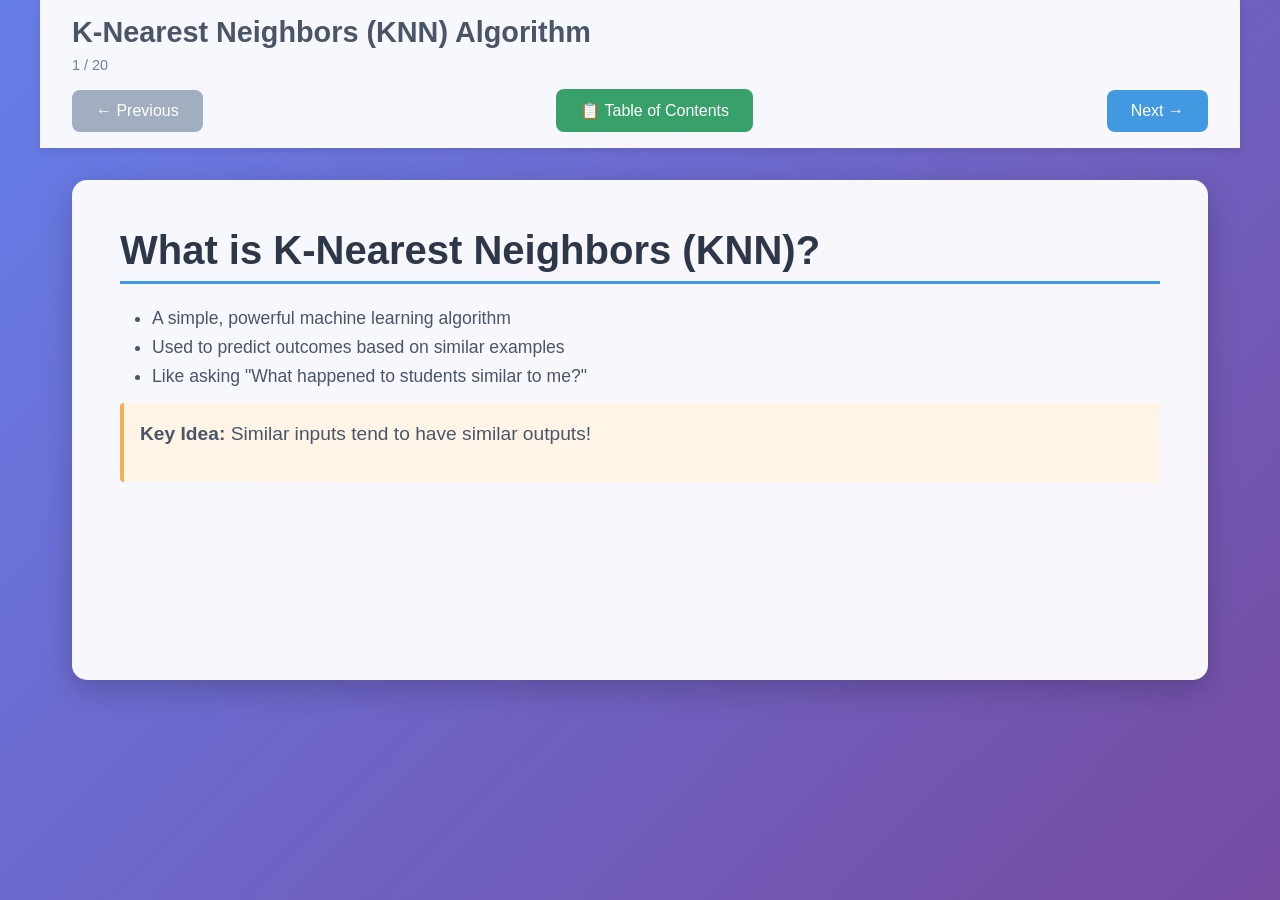
<file: pages/KNN-Algo.html>
<!DOCTYPE html>
<html lang="en">
<head>
    <meta charset="UTF-8">
    <meta name="viewport" content="width=device-width, initial-scale=1.0">
    <title>KNN Algorithm - Interactive Presentation</title>
    <style>
        * {
            margin: 0;
            padding: 0;
            box-sizing: border-box;
        }

        body {
            font-family: 'Segoe UI', Tahoma, Geneva, Verdana, sans-serif;
            background: linear-gradient(135deg, #667eea 0%, #764ba2 100%);
            color: #333;
            overflow-x: hidden;
        }

        .container {
            max-width: 1200px;
            margin: 0 auto;
            min-height: 100vh;
            display: flex;
            flex-direction: column;
        }

        /* Header */
        .header {
            background: rgba(255, 255, 255, 0.95);
            padding: 1rem 2rem;
            box-shadow: 0 2px 10px rgba(0,0,0,0.1);
            position: sticky;
            top: 0;
            z-index: 100;
        }

        .header h1 {
            color: #4a5568;
            font-size: 1.8rem;
            margin-bottom: 0.5rem;
        }

        .slide-counter {
            color: #718096;
            font-size: 0.9rem;
        }

        /* Navigation */
        .nav-container {
            display: flex;
            justify-content: space-between;
            align-items: center;
            margin-top: 1rem;
        }

        .nav-btn {
            background: #4299e1;
            color: white;
            border: none;
            padding: 0.75rem 1.5rem;
            border-radius: 8px;
            cursor: pointer;
            font-size: 1rem;
            transition: all 0.3s ease;
            display: flex;
            align-items: center;
            gap: 0.5rem;
        }

        .nav-btn:hover {
            background: #3182ce;
            transform: translateY(-2px);
        }

        .nav-btn:disabled {
            background: #a0aec0;
            cursor: not-allowed;
            transform: none;
        }

        .toc-btn {
            background: #38a169;
        }

        .toc-btn:hover {
            background: #2f855a;
        }

        /* Main Content */
        .main-content {
            flex: 1;
            padding: 2rem;
        }

        /* Slide */
        .slide {
            background: rgba(255, 255, 255, 0.95);
            border-radius: 15px;
            padding: 3rem;
            box-shadow: 0 10px 30px rgba(0,0,0,0.2);
            min-height: 500px;
            animation: slideIn 0.5s ease-out;
        }

        @keyframes slideIn {
            from {
                opacity: 0;
                transform: translateX(30px);
            }
            to {
                opacity: 1;
                transform: translateX(0);
            }
        }

        .slide h2 {
            color: #2d3748;
            font-size: 2.5rem;
            margin-bottom: 1.5rem;
            border-bottom: 3px solid #4299e1;
            padding-bottom: 0.5rem;
        }

        .slide h3 {
            color: #4a5568;
            font-size: 1.8rem;
            margin: 1.5rem 0 1rem 0;
        }

        .slide p {
            font-size: 1.2rem;
            line-height: 1.6;
            margin-bottom: 1rem;
            color: #4a5568;
        }

        .slide ul {
            font-size: 1.1rem;
            margin-left: 2rem;
            margin-bottom: 1rem;
        }

        .slide li {
            margin-bottom: 0.5rem;
            color: #4a5568;
        }

        /* Table Styles */
        table {
            width: 100%;
            border-collapse: collapse;
            margin: 1.5rem 0;
            font-size: 1rem;
        }

        th, td {
            border: 1px solid #e2e8f0;
            padding: 0.75rem;
            text-align: left;
        }

        th {
            background: #edf2f7;
            font-weight: 600;
            color: #2d3748;
        }

        tr:nth-child(even) {
            background: #f7fafc;
        }

        /* Special Elements */
        .highlight {
            background: #fef5e7;
            padding: 1rem;
            border-left: 4px solid #f6ad55;
            margin: 1rem 0;
            border-radius: 4px;
        }

        .formula {
            background: #e6fffa;
            padding: 1rem;
            border-radius: 8px;
            font-family: 'Courier New', monospace;
            font-size: 1.1rem;
            text-align: center;
            margin: 1rem 0;
        }

        .emoji {
            font-size: 1.5em;
        }

        /* TOC Modal */
        .toc-modal {
            display: none;
            position: fixed;
            top: 0;
            left: 0;
            width: 100%;
            height: 100%;
            background: rgba(0,0,0,0.7);
            z-index: 1000;
        }

        .toc-content {
            background: white;
            margin: 5% auto;
            padding: 2rem;
            width: 80%;
            max-width: 800px;
            border-radius: 15px;
            max-height: 80%;
            overflow-y: auto;
        }

        .toc-header {
            display: flex;
            justify-content: space-between;
            align-items: center;
            margin-bottom: 2rem;
            border-bottom: 2px solid #e2e8f0;
            padding-bottom: 1rem;
        }

        .close-btn {
            background: #e53e3e;
            color: white;
            border: none;
            padding: 0.5rem 1rem;
            border-radius: 5px;
            cursor: pointer;
        }

        .toc-list {
            list-style: none;
        }

        .toc-item {
            padding: 0.75rem;
            margin: 0.5rem 0;
            background: #f7fafc;
            border-radius: 8px;
            cursor: pointer;
            transition: all 0.3s ease;
            display: flex;
            align-items: center;
            gap: 1rem;
        }

        .toc-item:hover {
            background: #edf2f7;
            transform: translateX(5px);
        }

        .toc-item.active {
            background: #bee3f8;
            border-left: 4px solid #4299e1;
        }

        .slide-number {
            background: #4299e1;
            color: white;
            padding: 0.25rem 0.75rem;
            border-radius: 15px;
            font-size: 0.9rem;
            font-weight: bold;
        }

        /* Responsive */
        @media (max-width: 768px) {
            .header {
                padding: 1rem;
            }

            .header h1 {
                font-size: 1.4rem;
            }

            .main-content {
                padding: 1rem;
            }

            .slide {
                padding: 1.5rem;
            }

            .slide h2 {
                font-size: 2rem;
            }

            .nav-container {
                flex-direction: column;
                gap: 1rem;
            }

            .toc-content {
                width: 95%;
                margin: 2% auto;
                padding: 1rem;
            }
        }

        /* Interactive Elements */
        .interactive-box {
            background: #fff5f5;
            border: 2px solid #fc8181;
            padding: 1.5rem;
            border-radius: 10px;
            margin: 1rem 0;
        }

        .answer-reveal {
            background: #f0fff4;
            border: 2px solid #68d391;
            padding: 1rem;
            border-radius: 8px;
            margin-top: 1rem;
            display: none;
        }

        .reveal-btn {
            background: #48bb78;
            color: white;
            border: none;
            padding: 0.5rem 1rem;
            border-radius: 5px;
            cursor: pointer;
            margin-top: 1rem;
        }
    </style>
</head>
<body>
    <div class="container">
        <!-- Header -->
        <div class="header">
            <h1>K-Nearest Neighbors (KNN) Algorithm</h1>
            <div class="slide-counter">
                <span id="current-slide">1</span> / <span id="total-slides">20</span>
            </div>
            
            <div class="nav-container">
                <button class="nav-btn" id="prev-btn" disabled>
                    ← Previous
                </button>
                
                <button class="nav-btn toc-btn" id="toc-btn">
                    📋 Table of Contents
                </button>
                
                <button class="nav-btn" id="next-btn">
                    Next →
                </button>
            </div>
        </div>

        <!-- Main Content -->
        <div class="main-content">
            <div id="slide-container">
                <!-- Slides will be loaded here -->
            </div>
        </div>
    </div>

    <!-- TOC Modal -->
    <div class="toc-modal" id="toc-modal">
        <div class="toc-content">
            <div class="toc-header">
                <h2>Table of Contents</h2>
                <button class="close-btn" id="close-toc">✕ Close</button>
            </div>
            <ul class="toc-list" id="toc-list">
                <!-- TOC items will be generated here -->
            </ul>
        </div>
    </div>

    <script>
        // Slide data
        const slides = [
            {
                title: "Introduction",
                content: `
                    <h2>What is K-Nearest Neighbors (KNN)?</h2>
                    <ul>
                        <li>A simple, powerful machine learning algorithm</li>
                        <li>Used to predict outcomes based on similar examples</li>
                        <li>Like asking "What happened to students similar to me?"</li>
                    </ul>
                    <div class="highlight">
                        <p><strong>Key Idea:</strong> Similar inputs tend to have similar outputs!</p>
                    </div>
                `
            },
            {
                title: "Real-World Scenario",
                content: `
                    <h2>The Professor's Dilemma <span class="emoji">🎓</span></h2>
                    <p><em>Professor Smith wants to help students predict their exam results before the actual exam.</em></p>
                    
                    <h3>Available Data:</h3>
                    <p>Past student records</p>
                    <ul>
                        <li>Hours they studied</li>
                        <li>Hours they slept</li>
                        <li>Their final result (Pass/Fail)</li>
                    </ul>
                    
                    <div class="highlight">
                        <p><strong>Question:</strong> Can we predict a new student's result?</p>
                    </div>
                `
            },
            {
                title: "Our Dataset",
                content: `
                    <h2>12 Past Students' Data</h2>
                    <table>
                        <tr>
                            <th>Student</th>
                            <th>Hours Studied</th>
                            <th>Hours Slept</th>
                            <th>Result</th>
                        </tr>
                        <tr><td>1</td><td>8</td><td>7</td><td>Pass</td></tr>
                        <tr><td>2</td><td>2</td><td>6</td><td>Fail</td></tr>
                        <tr><td>3</td><td>9</td><td>8</td><td>Pass</td></tr>
                        <tr><td>4</td><td>1</td><td>5</td><td>Fail</td></tr>
                        <tr><td>5</td><td>7</td><td>7</td><td>Pass</td></tr>
                        <tr><td>6</td><td>3</td><td>4</td><td>Fail</td></tr>
                        <tr><td>7</td><td>6</td><td>8</td><td>Pass</td></tr>
                        <tr><td>8</td><td>2</td><td>3</td><td>Fail</td></tr>
                        <tr><td>9</td><td>8</td><td>6</td><td>Pass</td></tr>
                        <tr><td>10</td><td>4</td><td>9</td><td>Fail</td></tr>
                        <tr><td>11</td><td>9</td><td>7</td><td>Pass</td></tr>
                        <tr><td>12</td><td>1</td><td>8</td><td>Fail</td></tr>
                    </table>
                    
                    <h3>Pattern Recognition:</h3>
                    <ul>
                        <li>📚 More study hours → Usually Pass</li>
                        <li>😴 Good sleep → Better performance</li>
                        <li>⚠️ Very low study hours → Usually Fail</li>
                    </ul>
                `
            },
            {
                title: "New Student Arrives",
                content: `
                    <h2>Meet Alex <span class="emoji">👨‍🎓</span></h2>
                    
                    <p>Alex comes to Professor Smith and says:</p>
                    <div class="highlight">
                        <p><em>"Professor, I studied for <strong>5 hours</strong> and slept <strong>7 hours</strong>. Will I pass?"</em></p>
                    </div>
                    
                    <p><strong>Professor thinks:</strong> <em>"Let me find students similar to Alex and see what happened to them!"</em></p>
                    
                    <div class="highlight">
                        <p>This is exactly what KNN does! <span class="emoji">🎯</span></p>
                    </div>
                `
            },
            {
                title: "KNN Algorithm Steps",
                content: `
                    <h2>How KNN Works (3 Simple Steps)</h2>
                    
                    <h3>1. Calculate Distance <span class="emoji">📏</span></h3>
                    <p>Find how "similar" Alex is to each past student</p>
                    
                    <h3>2. Find K Nearest Neighbors <span class="emoji">👥</span></h3>
                    <p>Pick the K most similar students</p>
                    
                    <h3>3. Vote & Predict <span class="emoji">🗳️</span></h3>
                    <p>See what happened to those similar students</p>
                    <p>Majority vote wins!</p>
                    
                    <div class="highlight">
                        <p><strong>Simple but Powerful!</strong> This approach works for many real-world problems.</p>
                    </div>
                `
            },
            {
                title: "Distance Calculation",
                content: `
                    <h2>Step 1 - Distance Calculation</h2>
                    <h3>How do we measure "similarity"?</h3>
                    
                    <div class="formula">
                        <p><strong>Euclidean Distance Formula:</strong></p>
                        <p>Distance = √[(x₁-x₂)² + (y₁-y₂)²]</p>
                    </div>
                    
                    <h3>Example: Alex vs Student 1</h3>
                    <ul>
                        <li>Alex: (5 study, 7 sleep)</li>
                        <li>Student 1: (8 study, 7 sleep)</li>
                        <li>Distance = √[(5-8)² + (7-7)²] = √[9+0] = √9 = <strong>3.0</strong></li>
                    </ul>
                    
                    <p><em>Let's calculate one more together!</em> <span class="emoji">🤝</span></p>
                `
            },
            {
                title: "Interactive Calculation",
                content: `
                    <h2>Alex vs Student 2</h2>
                    <ul>
                        <li>Alex: (5 study, 7 sleep)</li>
                        <li>Student 2: (2 study, 6 sleep)</li>
                    </ul>
                    
                    <div class="interactive-box">
                        <p><strong>Your turn to calculate:</strong></p>
                        <p>Distance = √[(5-2)² + (7-6)²] = √[?+?] = ?</p>
                        <button class="reveal-btn" onclick="revealAnswer('answer1')">Show Answer</button>
                        <div class="answer-reveal" id="answer1">
                            <p><strong>Answer:</strong> √[9+1] = √10 = <strong>3.16</strong></p>
                        </div>
                    </div>
                    
                    <p><em>Great! Now let's see all distances...</em></p>
                `
            },
            {
                title: "All Distances",
                content: `
                    <h2>Alex's Distance to All Students</h2>
                    <table>
                        <tr>
                            <th>Student</th>
                            <th>Study</th>
                            <th>Sleep</th>
                            <th>Result</th>
                            <th>Distance</th>
                        </tr>
                        <tr style="background: #e6fffa;"><td>7</td><td>6</td><td>8</td><td>Pass</td><td><strong>1.41</strong> ⭐</td></tr>
                        <tr style="background: #e6fffa;"><td>5</td><td>7</td><td>7</td><td>Pass</td><td><strong>2.0</strong> ⭐</td></tr>
                        <tr style="background: #e6fffa;"><td>1</td><td>8</td><td>7</td><td>Pass</td><td><strong>3.0</strong> ⭐</td></tr>
                        <tr><td>2</td><td>2</td><td>6</td><td>Fail</td><td>3.16</td></tr>
                        <tr><td>9</td><td>8</td><td>6</td><td>Pass</td><td>3.16</td></tr>
                        <tr><td>10</td><td>4</td><td>9</td><td>Fail</td><td>2.24</td></tr>
                        <tr><td>...</td><td>...</td><td>...</td><td>...</td><td>...</td></tr>
                    </table>
                    
                    <p><strong>Closest neighbors marked with ⭐</strong></p>
                `
            },
            {
                title: "K=3 Prediction",
                content: `
                    <h2>Step 2: Find 3 Nearest Neighbors</h2>
                    
                    <h3>Top 3 Closest Students to Alex:</h3>
                    <ol>
                        <li>Student 7: Distance 1.41 → <strong>Pass</strong> ✅</li>
                        <li>Student 5: Distance 2.0 → <strong>Pass</strong> ✅</li>
                        <li>Student 1: Distance 3.0 → <strong>Pass</strong> ✅</li>
                    </ol>
                    
                    <h3>Step 3: Vote</h3>
                    <ul>
                        <li>Pass: 3 votes</li>
                        <li>Fail: 0 votes</li>
                    </ul>
                    
                    <div class="highlight">
                        <p><strong>Prediction: PASS</strong> <span class="emoji">🎉</span></p>
                        <p><strong>Confidence: 100%</strong></p>
                    </div>
                `
            },
            {
                title: "K=1 Analysis",
                content: `
                    <h2>What if K=1?</h2>
                    <h3>Using Only 1 Nearest Neighbor</h3>
                    
                    <div class="highlight">
                        <p><strong>Closest Student to Alex:</strong></p>
                        <p>Student 7: Distance 1.41 → <strong>Pass</strong></p>
                    </div>
                    
                    <p><strong>Prediction: PASS</strong> ✅</p>
                    <p><strong>Confidence: 100%</strong></p>
                    
                    <div class="interactive-box">
                        <p><strong>Question:</strong> Is this reliable? <span class="emoji">🤔</span></p>
                        <p><em>Think about it: What if that one student was an outlier?</em></p>
                    </div>
                `
            },
            {
                title: "K=5 Analysis",
                content: `
                    <h2>What if K=5?</h2>
                    <h3>Using 5 Nearest Neighbors</h3>
                    
                    <h3>Top 5 Closest Students:</h3>
                    <ol>
                        <li>Student 7: <strong>Pass</strong> ✅</li>
                        <li>Student 5: <strong>Pass</strong> ✅</li>
                        <li>Student 10: <strong>Fail</strong> ❌</li>
                        <li>Student 1: <strong>Pass</strong> ✅</li>
                        <li>Student 2: <strong>Fail</strong> ❌</li>
                    </ol>
                    
                    <p><strong>Vote:</strong> Pass=3, Fail=2</p>
                    <div class="highlight">
                        <p><strong>Prediction: PASS</strong> ✅</p>
                        <p><strong>Confidence: 60%</strong></p>
                    </div>
                `
            },
            {
                title: "K Comparison",
                content: `
                    <h2>Different K Values for Alex</h2>
                    
                    <table>
                        <tr>
                            <th>K Value</th>
                            <th>Neighbors Used</th>
                            <th>Prediction</th>
                            <th>Confidence</th>
                        </tr>
                        <tr><td>K=1</td><td>1</td><td>Pass</td><td>100%</td></tr>
                        <tr><td>K=3</td><td>3</td><td>Pass</td><td>100%</td></tr>
                        <tr><td>K=5</td><td>5</td><td>Pass</td><td>60%</td></tr>
                    </table>
                    
                    <div class="highlight">
                        <p><strong>All agree: Alex will PASS!</strong> <span class="emoji">🎯</span></p>
                    </div>
                    
                    <h3>Key Observations:</h3>
                    <ul>
                        <li>Same prediction across all K values</li>
                        <li>Different confidence levels</li>
                        <li>K=3 provides good balance</li>
                    </ul>
                `
            },
            {
                title: "Edge Case Challenge",
                content: `
                    <h2>Meet Sam - The Tricky Case <span class="emoji">😅</span></h2>
                    
                    <p>Sam studied <strong>4 hours</strong> and slept <strong>6 hours</strong>.</p>
                    <p><em>Right on the boundary between pass/fail patterns!</em></p>
                    
                    <div class="interactive-box">
                        <p><strong>Quick Question:</strong> What do you think will happen?</p>
                        <ul>
                            <li>A) Definitely Pass</li>
                            <li>B) Definitely Fail</li>
                            <li>C) Could go either way</li>
                        </ul>
                        <button class="reveal-btn" onclick="revealAnswer('answer2')">Show Answer</button>
                        <div class="answer-reveal" id="answer2">
                            <p><strong>Answer:</strong> C) Could go either way - This is what makes it an edge case!</p>
                        </div>
                    </div>
                `
            },
            {
                title: "Edge Case Results",
                content: `
                    <h2>Sam's Prediction Results</h2>
                    
                    <table>
                        <tr>
                            <th>K Value</th>
                            <th>Prediction</th>
                            <th>Confidence</th>
                            <th>Why?</th>
                        </tr>
                        <tr><td>K=1</td><td><strong>Fail</strong></td><td>100%</td><td>Closest match failed</td></tr>
                        <tr><td>K=3</td><td><strong>Fail</strong></td><td>67%</td><td>Mixed neighborhood</td></tr>
                        <tr><td>K=5</td><td><strong>Fail</strong></td><td>80%</td><td>More failing neighbors</td></tr>
                    </table>
                    
                    <div class="highlight">
                        <p><strong>Key Insight:</strong> Edge cases show algorithm uncertainty! <span class="emoji">📊</span></p>
                        <p>Low confidence scores indicate the algorithm is "unsure"</p>
                    </div>
                `
            },
            {
                title: "Choosing K",
                content: `
                    <h2>How to Pick K Value?</h2>
                    
                    <h3>✅ Good K Values:</h3>
                    <ul>
                        <li><strong>Odd numbers</strong> (avoid ties)</li>
                        <li><strong>K=3 to K=7</strong> often work well</li>
                        <li>Test different values</li>
                    </ul>
                    
                    <h3>❌ Avoid:</h3>
                    <ul>
                        <li>K=1 (too sensitive)</li>
                        <li>K=total data (too general)</li>
                        <li>Even numbers (can tie)</li>
                    </ul>
                    
                    <div class="highlight">
                        <p><strong>Rule of thumb:</strong> Start with K=3!</p>
                    </div>
                `
            },
            {
                title: "Pros and Cons",
                content: `
                    <h2>KNN Strengths & Weaknesses</h2>
                    
                    <h3>Strengths ✅</h3>
                    <ul>
                        <li>Simple to understand</li>
                        <li>No training needed</li>
                        <li>Works with any data type</li>
                        <li>Good for small datasets</li>
                        <li>Can handle multi-class problems</li>
                    </ul>
                    
                    <h3>Weaknesses ❌</h3>
                    <ul>
                        <li>Slow with large data</li>
                        <li>Sensitive to irrelevant features</li>
                        <li>Struggles with imbalanced data</li>
                        <li>Needs good distance measure</li>
                        <li>Sensitive to outliers</li>
                    </ul>
                `
            },
            {
                title: "Real-World Applications",
                content: `
                    <h2>Where is KNN Used?</h2>
                    
                    <ul>
                        <li>🏥 <strong>Healthcare:</strong> Diagnose diseases based on similar patients</li>
                        <li>🛒 <strong>E-commerce:</strong> "Customers like you also bought..."</li>
                        <li>🎬 <strong>Netflix:</strong> Recommend movies based on similar users</li>
                        <li>🏠 <strong>Real Estate:</strong> Price houses based on similar properties</li>
                        <li>📧 <strong>Email:</strong> Spam detection</li>
                        <li>🎵 <strong>Music:</strong> Song recommendations</li>
                        <li>🔍 <strong>Search:</strong> Find similar documents</li>
                    </ul>
                    
                    <div class="highlight">
                        <p>KNN is everywhere! It's one of the most practical algorithms.</p>
                    </div>
                `
            },
            {
                title: "Key Takeaways",
                content: `
                    <h2>Remember These Points:</h2>
                    
                    <ol>
                        <li>🎯 <strong>KNN finds similar examples</strong> to make predictions</li>
                        <li>📏 <strong>Distance measures similarity</strong> (usually Euclidean)</li>
                        <li>🗳️ <strong>Majority vote</strong> decides the prediction</li>
                        <li>🔢 <strong>K=3</strong> is often a good starting choice</li>
                        <li>⚖️ <strong>Edge cases</strong> reveal algorithm uncertainty</li>
                        <li>🧪 <strong>Always test</strong> different K values</li>
                    </ol>
                    
                    <div class="highlight">
                        <p><strong>Most Important:</strong> KNN assumes that similar things have similar outcomes!</p>
                    </div>
                `
            },
            {
                title: "Practice Exercise",
                content: `
                    <h2>Your Turn! <span class="emoji">🎮</span></h2>
                    
                    <h3>New Student Data:</h3>
                    <ul>
                        <li>Maya: 7 hours studied, 5 hours slept</li>
                        <li>K = 3</li>
                    </ul>
                    
                    <div class="interactive-box">
                        <p><strong>Challenge:</strong></p>
                        <ol>
                            <li>Calculate distances to all students</li>
                            <li>Find 3 nearest neighbors</li>
                            <li>Make prediction</li>
                            <li>Compare with different K values</li>
                        </ol>
                        <p><em>Work in pairs - Take your time!</em></p>
                    </div>
                    
                    <p><strong>Hint:</strong> Maya studies a lot but doesn't sleep much. What do you think will happen?</p>
                `
            },
            {
                title: "Summary",
                content: `
                    <h2>What We Learned Today <span class="emoji">📚</span></h2>
                    
                    <ul>
                        <li>✅ KNN algorithm concept and steps</li>
                        <li>✅ Distance calculation (Euclidean)</li>
                        <li>✅ Impact of different K values</li>
                        <li>✅ Edge cases and uncertainty</li>
                        <li>✅ Real-world applications</li>
                        <li>✅ When to use KNN</li>
                    </ul>
                    
                    <div class="highlight">
                        <p><strong>Next Steps:</strong> Try implementing KNN in code! <span class="emoji">💻</span></p>
                        <p>Practice with different datasets and see how it performs.</p>
                    </div>
                    
                    <h3>Questions?</h3>
                    <p>Feel free to ask about any part of the algorithm!</p>
                `
            }
        ];

        // Current slide index
        let currentSlide = 0;

        // DOM elements
        const slideContainer = document.getElementById('slide-container');
        const currentSlideSpan = document.getElementById('current-slide');
        const totalSlidesSpan = document.getElementById('total-slides');
        const prevBtn = document.getElementById('prev-btn');
        const nextBtn = document.getElementById('next-btn');
        const tocBtn = document.getElementById('toc-btn');
        const tocModal = document.getElementById('toc-modal');
        const closeTocBtn = document.getElementById('close-toc');
        const tocList = document.getElementById('toc-list');

        // Initialize
        function init() {
            totalSlidesSpan.textContent = slides.length;
            generateTOC();
            showSlide(0);
        }

        // Generate Table of Contents
        function generateTOC() {
            tocList.innerHTML = '';
            slides.forEach((slide, index) => {
                const li = document.createElement('li');
                li.className = 'toc-item';
                li.innerHTML = `
                    <span class="slide-number">${index + 1}</span>
                    <span>${slide.title}</span>
                `;
                li.addEventListener('click', () => {
                    goToSlide(index);
                    tocModal.style.display = 'none';
                });
                tocList.appendChild(li);
            });
        }

        // Show specific slide
        function showSlide(index) {
            if (index < 0 || index >= slides.length) return;
            
            currentSlide = index;
            slideContainer.innerHTML = `
                <div class="slide">
                    ${slides[index].content}
                </div>
            `;
            
            // Update counter
            currentSlideSpan.textContent = index + 1;
            
            // Update navigation buttons
            prevBtn.disabled = index === 0;
            nextBtn.disabled = index === slides.length - 1;
            
            // Update TOC active item
            document.querySelectorAll('.toc-item').forEach((item, i) => {
                item.classList.toggle('active', i === index);
            });
        }

        // Navigation functions
        function goToSlide(index) {
            showSlide(index);
        }

        function nextSlide() {
            if (currentSlide < slides.length - 1) {
                showSlide(currentSlide + 1);
            }
        }

        function prevSlide() {
            if (currentSlide > 0) {
                showSlide(currentSlide - 1);
            }
        }

        // Reveal answer function
        function revealAnswer(id) {
            const element = document.getElementById(id);
            element.style.display = 'block';
        }

        // Event listeners
        prevBtn.addEventListener('click', prevSlide);
        nextBtn.addEventListener('click', nextSlide);
        tocBtn.addEventListener('click', () => {
            tocModal.style.display = 'block';
        });
        closeTocBtn.addEventListener('click', () => {
            tocModal.style.display = 'none';
        });

        // Close modal when clicking outside
        tocModal.addEventListener('click', (e) => {
            if (e.target === tocModal) {
                tocModal.style.display = 'none';
            }
        });

        // Keyboard navigation
        document.addEventListener('keydown', (e) => {
            if (e.key === 'ArrowRight' || e.key === ' ') {
                e.preventDefault();
                nextSlide();
            } else if (e.key === 'ArrowLeft') {
                e.preventDefault();
                prevSlide();
            } else if (e.key === 'Escape') {
                tocModal.style.display = 'none';
            }
        });

        // Initialize when page loads
        document.addEventListener('DOMContentLoaded', init);
    </script>
</body>
</html>
</file>
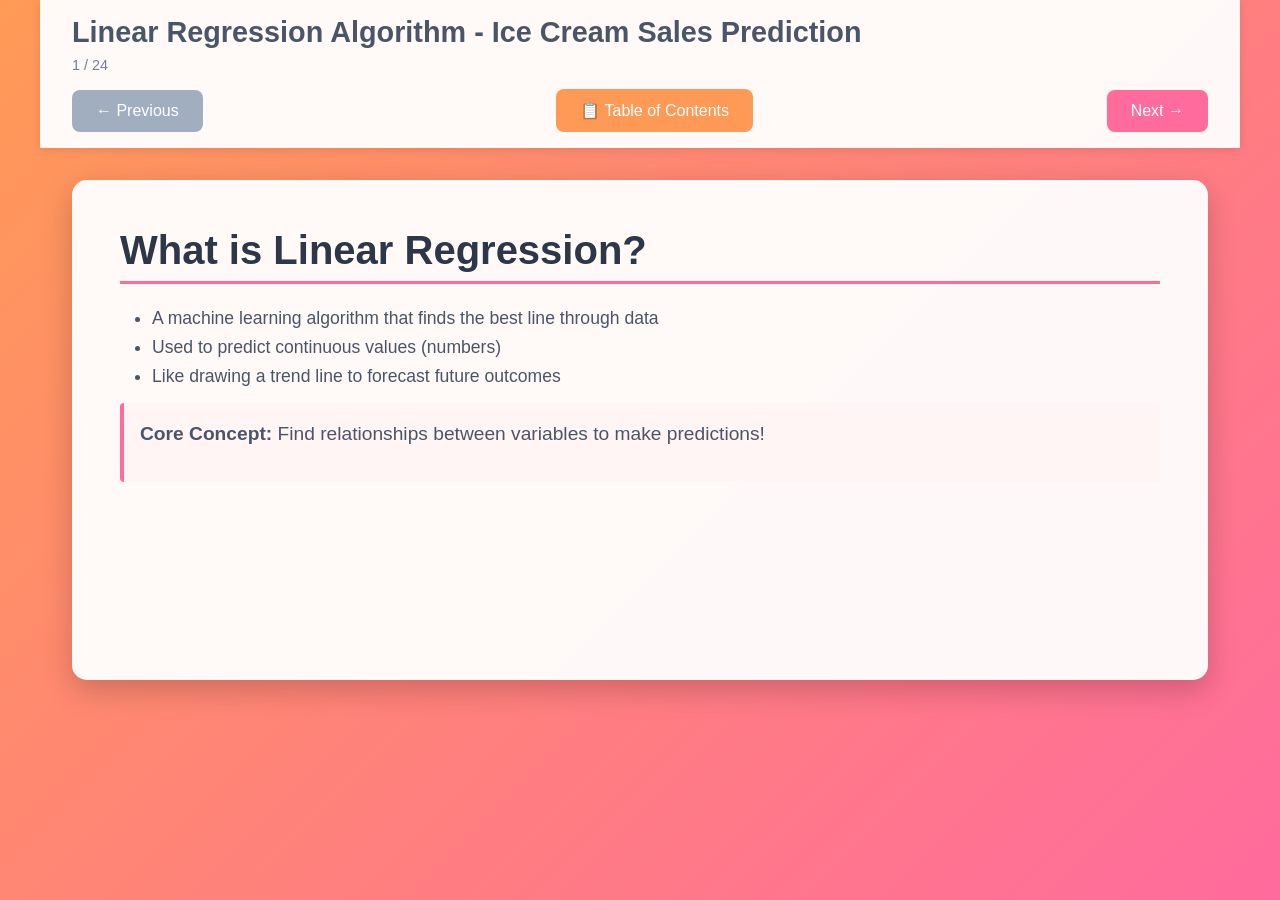
<file: pages/Linear-Regression.html>
<!DOCTYPE html>
<html lang="en">
<head>
    <meta charset="UTF-8">
    <meta name="viewport" content="width=device-width, initial-scale=1.0">
    <title>Linear Regression - Interactive Presentation</title>
    <style>
        * {
            margin: 0;
            padding: 0;
            box-sizing: border-box;
        }

        body {
            font-family: 'Segoe UI', Tahoma, Geneva, Verdana, sans-serif;
            background: linear-gradient(135deg, #ff9a56 0%, #ff6b9d 100%);
            color: #333;
            overflow-x: hidden;
        }

        .container {
            max-width: 1200px;
            margin: 0 auto;
            min-height: 100vh;
            display: flex;
            flex-direction: column;
        }

        /* Header */
        .header {
            background: rgba(255, 255, 255, 0.95);
            padding: 1rem 2rem;
            box-shadow: 0 2px 10px rgba(0,0,0,0.1);
            position: sticky;
            top: 0;
            z-index: 100;
        }

        .header h1 {
            color: #4a5568;
            font-size: 1.8rem;
            margin-bottom: 0.5rem;
        }

        .slide-counter {
            color: #718096;
            font-size: 0.9rem;
        }

        /* Navigation */
        .nav-container {
            display: flex;
            justify-content: space-between;
            align-items: center;
            margin-top: 1rem;
        }

        .nav-btn {
            background: #ff6b9d;
            color: white;
            border: none;
            padding: 0.75rem 1.5rem;
            border-radius: 8px;
            cursor: pointer;
            font-size: 1rem;
            transition: all 0.3s ease;
            display: flex;
            align-items: center;
            gap: 0.5rem;
        }

        .nav-btn:hover {
            background: #e55590;
            transform: translateY(-2px);
        }

        .nav-btn:disabled {
            background: #a0aec0;
            cursor: not-allowed;
            transform: none;
        }

        .toc-btn {
            background: #ff9a56;
        }

        .toc-btn:hover {
            background: #e6844a;
        }

        /* Main Content */
        .main-content {
            flex: 1;
            padding: 2rem;
        }

        /* Slide */
        .slide {
            background: rgba(255, 255, 255, 0.95);
            border-radius: 15px;
            padding: 3rem;
            box-shadow: 0 10px 30px rgba(0,0,0,0.2);
            min-height: 500px;
            animation: slideIn 0.5s ease-out;
        }

        @keyframes slideIn {
            from {
                opacity: 0;
                transform: translateX(30px);
            }
            to {
                opacity: 1;
                transform: translateX(0);
            }
        }

        .slide h2 {
            color: #2d3748;
            font-size: 2.5rem;
            margin-bottom: 1.5rem;
            border-bottom: 3px solid #ff6b9d;
            padding-bottom: 0.5rem;
        }

        .slide h3 {
            color: #4a5568;
            font-size: 1.8rem;
            margin: 1.5rem 0 1rem 0;
        }

        .slide p {
            font-size: 1.2rem;
            line-height: 1.6;
            margin-bottom: 1rem;
            color: #4a5568;
        }

        .slide ul, .slide ol {
            font-size: 1.1rem;
            margin-left: 2rem;
            margin-bottom: 1rem;
        }

        .slide li {
            margin-bottom: 0.5rem;
            color: #4a5568;
        }

        /* Table Styles */
        table {
            width: 100%;
            border-collapse: collapse;
            margin: 1.5rem 0;
            font-size: 1rem;
        }

        th, td {
            border: 1px solid #e2e8f0;
            padding: 0.75rem;
            text-align: left;
        }

        th {
            background: #fed7d7;
            font-weight: 600;
            color: #2d3748;
        }

        tr:nth-child(even) {
            background: #fef5e7;
        }

        /* Special Elements */
        .highlight {
            background: #fff5f5;
            padding: 1rem;
            border-left: 4px solid #ff6b9d;
            margin: 1rem 0;
            border-radius: 4px;
        }

        .formula {
            background: #e6fffa;
            padding: 1.5rem;
            border-radius: 8px;
            font-family: 'Courier New', monospace;
            font-size: 1.2rem;
            text-align: center;
            margin: 1rem 0;
            border: 2px solid #4fd1c7;
        }

        .equation-box {
            background: #f0fff4;
            padding: 2rem;
            border-radius: 10px;
            text-align: center;
            font-size: 1.5rem;
            font-weight: bold;
            color: #2d3748;
            border: 3px solid #68d391;
            margin: 1.5rem 0;
        }

        .calculation-box {
            background: #ebf8ff;
            padding: 1.5rem;
            border-radius: 8px;
            margin: 1rem 0;
            border-left: 4px solid #4299e1;
        }

        .emoji {
            font-size: 1.5em;
        }

        /* TOC Modal */
        .toc-modal {
            display: none;
            position: fixed;
            top: 0;
            left: 0;
            width: 100%;
            height: 100%;
            background: rgba(0,0,0,0.7);
            z-index: 1000;
        }

        .toc-content {
            background: white;
            margin: 5% auto;
            padding: 2rem;
            width: 80%;
            max-width: 800px;
            border-radius: 15px;
            max-height: 80%;
            overflow-y: auto;
        }

        .toc-header {
            display: flex;
            justify-content: space-between;
            align-items: center;
            margin-bottom: 2rem;
            border-bottom: 2px solid #e2e8f0;
            padding-bottom: 1rem;
        }

        .close-btn {
            background: #e53e3e;
            color: white;
            border: none;
            padding: 0.5rem 1rem;
            border-radius: 5px;
            cursor: pointer;
        }

        .toc-list {
            list-style: none;
        }

        .toc-item {
            padding: 0.75rem;
            margin: 0.5rem 0;
            background: #f7fafc;
            border-radius: 8px;
            cursor: pointer;
            transition: all 0.3s ease;
            display: flex;
            align-items: center;
            gap: 1rem;
        }

        .toc-item:hover {
            background: #edf2f7;
            transform: translateX(5px);
        }

        .toc-item.active {
            background: #fbb6ce;
            border-left: 4px solid #ff6b9d;
        }

        .slide-number {
            background: #ff6b9d;
            color: white;
            padding: 0.25rem 0.75rem;
            border-radius: 15px;
            font-size: 0.9rem;
            font-weight: bold;
        }

        /* Responsive */
        @media (max-width: 768px) {
            .header {
                padding: 1rem;
            }

            .header h1 {
                font-size: 1.4rem;
            }

            .main-content {
                padding: 1rem;
            }

            .slide {
                padding: 1.5rem;
            }

            .slide h2 {
                font-size: 2rem;
            }

            .nav-container {
                flex-direction: column;
                gap: 1rem;
            }

            .toc-content {
                width: 95%;
                margin: 2% auto;
                padding: 1rem;
            }
        }

        /* Interactive Elements */
        .interactive-box {
            background: #fff5f5;
            border: 2px solid #fc8181;
            padding: 1.5rem;
            border-radius: 10px;
            margin: 1rem 0;
        }

        .answer-reveal {
            background: #f0fff4;
            border: 2px solid #68d391;
            padding: 1rem;
            border-radius: 8px;
            margin-top: 1rem;
            display: none;
        }

        .reveal-btn {
            background: #48bb78;
            color: white;
            border: none;
            padding: 0.5rem 1rem;
            border-radius: 5px;
            cursor: pointer;
            margin-top: 1rem;
        }

        .business-insight {
            background: #e6fffa;
            border: 2px solid #4fd1c7;
            padding: 1.5rem;
            border-radius: 10px;
            margin: 1rem 0;
        }

        .step-highlight {
            background: #fef5e7;
            border-left: 5px solid #f6ad55;
            padding: 1rem;
            margin: 1rem 0;
        }
    </style>
</head>
<body>
    <div class="container">
        <!-- Header -->
        <div class="header">
            <h1>Linear Regression Algorithm - Ice Cream Sales Prediction</h1>
            <div class="slide-counter">
                <span id="current-slide">1</span> / <span id="total-slides">24</span>
            </div>
            
            <div class="nav-container">
                <button class="nav-btn" id="prev-btn" disabled>
                    ← Previous
                </button>
                
                <button class="nav-btn toc-btn" id="toc-btn">
                    📋 Table of Contents
                </button>
                
                <button class="nav-btn" id="next-btn">
                    Next →
                </button>
            </div>
        </div>

        <!-- Main Content -->
        <div class="main-content">
            <div id="slide-container">
                <!-- Slides will be loaded here -->
            </div>
        </div>
    </div>

    <!-- TOC Modal -->
    <div class="toc-modal" id="toc-modal">
        <div class="toc-content">
            <div class="toc-header">
                <h2>Table of Contents</h2>
                <button class="close-btn" id="close-toc">✕ Close</button>
            </div>
            <ul class="toc-list" id="toc-list">
                <!-- TOC items will be generated here -->
            </ul>
        </div>
    </div>

    <script>
        // Slide data
        const slides = [
            {
                title: "Introduction",
                content: `
                    <h2>What is Linear Regression?</h2>
                    <ul>
                        <li>A machine learning algorithm that finds the best line through data</li>
                        <li>Used to predict continuous values (numbers)</li>
                        <li>Like drawing a trend line to forecast future outcomes</li>
                    </ul>
                    <div class="highlight">
                        <p><strong>Core Concept:</strong> Find relationships between variables to make predictions!</p>
                    </div>
                `
            },
            {
                title: "Real-World Scenario",
                content: `
                    <h2>The Ice Cream Shop Owner's Challenge <span class="emoji">🍦🌡️</span></h2>
                    <p><em>Maria owns "Cool Treats" ice cream shop and wants to predict daily sales.</em></p>
                    
                    <h3>Available Data:</h3>
                    <p>Past sales records</p>
                    <ul>
                        <li>Daily temperature (°F)</li>
                        <li>Ice cream cups sold</li>
                    </ul>
                    
                    <div class="highlight">
                        <p><strong>Question:</strong> "If tomorrow is 77°F, how many cups will I sell?"</p>
                    </div>
                    
                    <div class="business-insight">
                        <p><strong>Business Impact:</strong> Better inventory, staffing, and revenue planning!</p>
                    </div>
                `
            },
            {
                title: "Our Dataset",
                content: `
                    <h2>12 Days of Ice Cream Sales Data</h2>
                    <table>
                        <tr>
                            <th>Day</th>
                            <th>Temperature (°F)</th>
                            <th>Ice Cream Sales (cups)</th>
                        </tr>
                        <tr><td>1</td><td>65</td><td>80</td></tr>
                        <tr><td>2</td><td>70</td><td>100</td></tr>
                        <tr><td>3</td><td>72</td><td>110</td></tr>
                        <tr><td>4</td><td>75</td><td>130</td></tr>
                        <tr><td>5</td><td>78</td><td>140</td></tr>
                        <tr><td>6</td><td>80</td><td>160</td></tr>
                        <tr><td>7</td><td>82</td><td>170</td></tr>
                        <tr><td>8</td><td>85</td><td>190</td></tr>
                        <tr><td>9</td><td>88</td><td>200</td></tr>
                        <tr><td>10</td><td>90</td><td>220</td></tr>
                        <tr><td>11</td><td>68</td><td>90</td></tr>
                        <tr><td>12</td><td>86</td><td>195</td></tr>
                    </table>
                    
                    <h3>Pattern Recognition: <span class="emoji">🔍</span></h3>
                    <ul>
                        <li>🌡️ Higher temperature → More sales</li>
                        <li>📈 Clear upward trend</li>
                        <li>💡 Intuitive relationship!</li>
                    </ul>
                `
            },
            {
                title: "Visualizing the Data",
                content: `
                    <h2>Temperature vs Sales Relationship</h2>
                    
                    <div style="font-family: monospace; font-size: 0.9rem; background: #f7fafc; padding: 2rem; border-radius: 10px; margin: 2rem 0;">
                        Sales (cups)<br>
                        &nbsp;&nbsp;&nbsp;&nbsp;250|&nbsp;&nbsp;&nbsp;&nbsp;&nbsp;&nbsp;&nbsp;&nbsp;&nbsp;&nbsp;&nbsp;&nbsp;&nbsp;&nbsp;&nbsp;&nbsp;&nbsp;&nbsp;&nbsp;&nbsp;•<br>
                        &nbsp;&nbsp;&nbsp;&nbsp;200|&nbsp;&nbsp;&nbsp;&nbsp;&nbsp;&nbsp;&nbsp;&nbsp;&nbsp;&nbsp;&nbsp;&nbsp;&nbsp;&nbsp;&nbsp;&nbsp;•&nbsp;&nbsp;&nbsp;&nbsp;•<br>
                        &nbsp;&nbsp;&nbsp;&nbsp;150|&nbsp;&nbsp;&nbsp;&nbsp;&nbsp;&nbsp;&nbsp;&nbsp;&nbsp;&nbsp;&nbsp;•&nbsp;&nbsp;&nbsp;&nbsp;•<br>
                        &nbsp;&nbsp;&nbsp;&nbsp;100|&nbsp;&nbsp;&nbsp;&nbsp;&nbsp;&nbsp;•&nbsp;&nbsp;•<br>
                        &nbsp;&nbsp;&nbsp;&nbsp;&nbsp;50|&nbsp;&nbsp;•<br>
                        &nbsp;&nbsp;&nbsp;&nbsp;&nbsp;&nbsp;0|________________<br>
                        &nbsp;&nbsp;&nbsp;&nbsp;&nbsp;&nbsp;&nbsp;&nbsp;60&nbsp;&nbsp;70&nbsp;&nbsp;80&nbsp;&nbsp;90 Temperature (°F)
                    </div>
                    
                    <div class="highlight">
                        <p><strong>What do you see?</strong> <span class="emoji">🤔</span></p>
                        <ul>
                            <li>Points roughly follow a straight line</li>
                            <li>Positive correlation</li>
                            <li>Some natural variation</li>
                        </ul>
                    </div>
                `
            },
            {
                title: "The Goal",
                content: `
                    <h2>Find the Best-Fit Line</h2>
                    
                    <div class="formula">
                        <p><strong>Mathematical Form:</strong> y = mx + b</p>
                    </div>
                    
                    <h3>Where:</h3>
                    <ul>
                        <li><strong>y</strong> = Ice cream sales (what we predict)</li>
                        <li><strong>x</strong> = Temperature (what we know)</li>
                        <li><strong>m</strong> = Slope (how much sales change per degree)</li>
                        <li><strong>b</strong> = Intercept (theoretical sales at 0°F)</li>
                    </ul>
                    
                    <div class="highlight">
                        <p><strong>Mission:</strong> Find the values of m and b that create the best line! <span class="emoji">🎯</span></p>
                    </div>
                `
            },
            {
                title: "Algorithm Steps",
                content: `
                    <h2>How Linear Regression Works (4 Steps)</h2>
                    
                    <div class="step-highlight">
                        <h3>1. Calculate Means <span class="emoji">📊</span></h3>
                        <p>Average temperature and average sales</p>
                    </div>
                    
                    <div class="step-highlight">
                        <h3>2. Calculate Slope (m) <span class="emoji">📈</span></h3>
                        <p>How steep should our line be?</p>
                    </div>
                    
                    <div class="step-highlight">
                        <h3>3. Calculate Intercept (b) <span class="emoji">📍</span></h3>
                        <p>Where does the line cross the y-axis?</p>
                    </div>
                    
                    <div class="step-highlight">
                        <h3>4. Make Predictions <span class="emoji">🔮</span></h3>
                        <p>Use the equation to predict new values</p>
                    </div>
                `
            },
            {
                title: "Step 1 - Calculate Means",
                content: `
                    <h2>Find the Center Point</h2>
                    
                    <div class="calculation-box">
                        <h3>Mean Temperature (X̄):</h3>
                        <p>(65+70+72+75+78+80+82+85+88+90+68+86) ÷ 12 = <strong>78.25°F</strong></p>
                    </div>
                    
                    <div class="calculation-box">
                        <h3>Mean Sales (Ȳ):</h3>
                        <p>(80+100+110+130+140+160+170+190+200+220+90+195) ÷ 12 = <strong>148.75 cups</strong></p>
                    </div>
                    
                    <div class="highlight">
                        <p><strong>Center Point:</strong> (78.25°F, 148.75 cups) <span class="emoji">📍</span></p>
                        <p><em>Our best-fit line will pass through this center point!</em></p>
                    </div>
                `
            },
            {
                title: "Step 2 - Slope Formula",
                content: `
                    <h2>Calculate Slope (m)</h2>
                    
                    <div class="formula">
                        <p><strong>Slope Formula:</strong></p>
                        <p>m = Σ[(Xi - X̄)(Yi - Ȳ)] / Σ[(Xi - X̄)²]</p>
                    </div>
                    
                    <h3>Let's calculate one example together:</h3>
                    <p><strong>Day 1:</strong> Temperature = 65°F, Sales = 80 cups</p>
                    
                    <div class="calculation-box">
                        <ul>
                            <li>(Xi - X̄) = 65 - 78.25 = <strong>-13.25</strong></li>
                            <li>(Yi - Ȳ) = 80 - 148.75 = <strong>-68.75</strong></li>
                            <li>(Xi - X̄)(Yi - Ȳ) = (-13.25) × (-68.75) = <strong>910.94</strong></li>
                            <li>(Xi - X̄)² = (-13.25)² = <strong>175.56</strong></li>
                        </ul>
                    </div>
                `
            },
            {
                title: "Interactive Calculation",
                content: `
                    <h2>Your Turn! <span class="emoji">🤝</span></h2>
                    
                    <p><strong>Day 2:</strong> Temperature = 70°F, Sales = 100 cups</p>
                    
                    <div class="interactive-box">
                        <p><strong>Calculate:</strong></p>
                        <ul>
                            <li>(Xi - X̄) = 70 - 78.25 = ?</li>
                            <li>(Yi - Ȳ) = 100 - 148.75 = ?</li>
                            <li>(Xi - X̄)(Yi - Ȳ) = ? × ? = ?</li>
                        </ul>
                        <button class="reveal-btn" onclick="revealAnswer('answer1')">Show Answer</button>
                        <div class="answer-reveal" id="answer1">
                            <p><strong>Answers:</strong></p>
                            <ul>
                                <li>(Xi - X̄) = <strong>-8.25</strong></li>
                                <li>(Yi - Ȳ) = <strong>-48.75</strong></li>
                                <li>(Xi - X̄)(Yi - Ȳ) = <strong>402.19</strong></li>
                            </ul>
                        </div>
                    </div>
                `
            },
            {
                title: "Complete Slope Calculation",
                content: `
                    <h2>After calculating for all 12 days:</h2>
                    
                    <div class="calculation-box">
                        <ul>
                            <li><strong>Σ[(Xi - X̄)(Yi - Ȳ)] = 4,293.78</strong></li>
                            <li><strong>Σ[(Xi - X̄)²] = 754.42</strong></li>
                        </ul>
                    </div>
                    
                    <div class="equation-box">
                        <p>Slope (m) = 4,293.78 ÷ 754.42 = <strong>5.69</strong></p>
                    </div>
                    
                    <div class="highlight">
                        <p><strong>What does this mean?</strong> <span class="emoji">🤔</span></p>
                        <p><em>For every 1°F increase in temperature, ice cream sales increase by 5.69 cups!</em></p>
                    </div>
                `
            },
            {
                title: "Step 3 - Calculate Intercept",
                content: `
                    <h2>Find the Y-Intercept</h2>
                    
                    <div class="formula">
                        <p><strong>Intercept Formula:</strong></p>
                        <p>b = Ȳ - m × X̄</p>
                    </div>
                    
                    <div class="calculation-box">
                        <p><strong>Calculation:</strong></p>
                        <p>b = 148.75 - 5.69 × 78.25</p>
                        <p>b = 148.75 - 445.24</p>
                        <p>b = <strong>-296.49</strong></p>
                    </div>
                    
                    <div class="highlight">
                        <p><strong>What does this mean?</strong> <span class="emoji">🤔</span></p>
                        <p><em>Theoretical sales at 0°F (not practically meaningful)</em></p>
                    </div>
                `
            },
            {
                title: "Our Final Equation",
                content: `
                    <h2><span class="emoji">🎉</span> The Best-Fit Line is Found!</h2>
                    
                    <div class="equation-box">
                        <p>Ice Cream Sales = 5.69 × Temperature - 296.49</p>
                    </div>
                    
                    <h3>Example Calculations:</h3>
                    <div class="calculation-box">
                        <ul>
                            <li>At 70°F: Sales = 5.69 × 70 - 296.49 = <strong>102 cups</strong></li>
                            <li>At 80°F: Sales = 5.69 × 80 - 296.49 = <strong>159 cups</strong></li>
                            <li>At 90°F: Sales = 5.69 × 90 - 296.49 = <strong>215 cups</strong></li>
                        </ul>
                    </div>
                    
                    <div class="highlight">
                        <p><em>Does this make sense?</em> ✅</p>
                    </div>
                `
            },
            {
                title: "Step 4 - Make Prediction",
                content: `
                    <h2>Tomorrow's Forecast: 77°F <span class="emoji">🌤️</span></h2>
                    
                    <div class="calculation-box">
                        <p><strong>Prediction Calculation:</strong></p>
                        <p>Sales = 5.69 × 77 - 296.49</p>
                        <p>Sales = 438.13 - 296.49</p>
                        <p>Sales = <strong>141.64 cups</strong></p>
                    </div>
                    
                    <div class="business-insight">
                        <p><strong>Maria's Answer:</strong> <em>"I should prepare about 142 cups for tomorrow!"</em></p>
                    </div>
                    
                    <div class="highlight">
                        <p><strong>Confidence Check:</strong> This falls right in line with our data pattern! ✅</p>
                    </div>
                `
            },
            {
                title: "Testing Different Scenarios",
                content: `
                    <h2>What-If Analysis <span class="emoji">🔍</span></h2>
                    
                    <table>
                        <tr>
                            <th>Temperature</th>
                            <th>Calculation</th>
                            <th>Predicted Sales</th>
                            <th>Scenario</th>
                        </tr>
                        <tr><td>60°F</td><td>5.69×60-296.49</td><td><strong>45 cups</strong></td><td>Cold day ❄️</td></tr>
                        <tr><td>75°F</td><td>5.69×75-296.49</td><td><strong>130 cups</strong></td><td>Nice day ☀️</td></tr>
                        <tr><td>85°F</td><td>5.69×85-296.49</td><td><strong>187 cups</strong></td><td>Hot day 🔥</td></tr>
                        <tr><td>95°F</td><td>5.69×95-296.49</td><td><strong>244 cups</strong></td><td>Heat wave 🌡️</td></tr>
                    </table>
                    
                    <div class="interactive-box">
                        <p><strong>Do these predictions make intuitive sense?</strong> <span class="emoji">🤔</span></p>
                    </div>
                `
            },
            {
                title: "Business Applications",
                content: `
                    <h2>How Maria Uses This Model <span class="emoji">💼</span></h2>
                    
                    <div class="business-insight">
                        <h3><span class="emoji">📦</span> Inventory Planning:</h3>
                        <ul>
                            <li>Monday (73°F forecast) → Order 120 cups</li>
                            <li>Saturday (89°F forecast) → Order 210 cups</li>
                        </ul>
                    </div>
                    
                    <div class="business-insight">
                        <h3><span class="emoji">👥</span> Staffing:</h3>
                        <ul>
                            <li>Cool days (65-75°F) → 2 staff members</li>
                            <li>Hot days (85°F+) → 4 staff members</li>
                        </ul>
                    </div>
                    
                    <div class="business-insight">
                        <h3><span class="emoji">💰</span> Revenue Forecasting:</h3>
                        <ul>
                            <li>77°F day: 142 cups × $3.50 = <strong>$497</strong></li>
                            <li>85°F day: 187 cups × $3.50 = <strong>$654.50</strong></li>
                        </ul>
                    </div>
                `
            },
            {
                title: "Model Limitations",
                content: `
                    <h2>What Our Model CAN'T Do <span class="emoji">⚠️</span></h2>
                    
                    <h3>❌ Negative Sales Problem:</h3>
                    <ul>
                        <li>At 52°F, model predicts 0 sales</li>
                        <li>Below 52°F, predicts negative sales (impossible!)</li>
                    </ul>
                    
                    <h3>❌ Ignores Other Factors:</h3>
                    <ul>
                        <li>Weekends vs weekdays</li>
                        <li>Holidays and events</li>
                        <li>Competition nearby</li>
                        <li>Marketing promotions</li>
                    </ul>
                    
                    <h3>❌ Assumes Linear Relationship:</h3>
                    <ul>
                        <li>What if it levels off at very high temperatures?</li>
                        <li>Real relationships might be curved</li>
                    </ul>
                `
            },
            {
                title: "Evaluation Question",
                content: `
                    <h2>Quick Check! <span class="emoji">🧠</span></h2>
                    
                    <div class="interactive-box">
                        <p><strong>If the temperature is 83°F, what would our model predict?</strong></p>
                        <ul>
                            <li>A) 120 cups</li>
                            <li>B) 175 cups</li>
                            <li>C) 200 cups</li>
                            <li>D) 250 cups</li>
                        </ul>
                        <p><strong>Work it out:</strong> Sales = 5.69 × 83 - 296.49 = ?</p>
                        <button class="reveal-btn" onclick="revealAnswer('answer2')">Show Answer</button>
                        <div class="answer-reveal" id="answer2">
                            <p><strong>Answer:</strong> 5.69 × 83 - 296.49 = <strong>175.78 cups</strong></p>
                            <p>→ <strong>B) 175 cups</strong> ✅</p>
                        </div>
                    </div>
                `
            },
            {
                title: "Pros and Cons",
                content: `
                    <h2>Linear Regression Strengths & Limitations</h2>
                    
                    <h3>✅ Strengths:</h3>
                    <ul>
                        <li>Simple to understand and explain</li>
                        <li>Fast to calculate</li>
                        <li>Works well with linear relationships</li>
                        <li>Provides interpretable coefficients</li>
                        <li>Good baseline model</li>
                        <li>No training needed for new predictions</li>
                    </ul>
                    
                    <h3>❌ Limitations:</h3>
                    <ul>
                        <li>Only captures linear relationships</li>
                        <li>Sensitive to outliers</li>
                        <li>Assumes constant variance</li>
                        <li>May not work for complex patterns</li>
                        <li>Can predict impossible values</li>
                    </ul>
                `
            },
            {
                title: "Real-World Applications",
                content: `
                    <h2>Where is Linear Regression Used?</h2>
                    
                    <ul>
                        <li>🏠 <strong>Real Estate:</strong> House prices vs size</li>
                        <li>📈 <strong>Finance:</strong> Stock prices vs market indicators</li>
                        <li>🚗 <strong>Transportation:</strong> Fuel cost vs distance</li>
                        <li>💊 <strong>Healthcare:</strong> Drug dosage vs patient weight</li>
                        <li>🌾 <strong>Agriculture:</strong> Crop yield vs fertilizer amount</li>
                        <li>📚 <strong>Education:</strong> Study time vs test scores</li>
                        <li>🏭 <strong>Manufacturing:</strong> Production cost vs quantity</li>
                        <li>🌤️ <strong>Weather:</strong> Energy consumption vs temperature</li>
                    </ul>
                    
                    <div class="highlight">
                        <p>Linear Regression is one of the most widely used algorithms in data science!</p>
                    </div>
                `
            },
            {
                title: "Improving the Model",
                content: `
                    <h2>Next Steps for Better Predictions <span class="emoji">🚀</span></h2>
                    
                    <h3>Multiple Linear Regression:</h3>
                    <div class="formula">
                        <p>Sales = m₁×Temp + m₂×Weekend + m₃×Promotion + b</p>
                    </div>
                    <p>Add more variables (day of week, promotions, etc.)</p>
                    
                    <h3>Polynomial Regression:</h3>
                    <div class="formula">
                        <p>Sales = m₁×Temp + m₂×Temp² + b</p>
                    </div>
                    <p>Handle curved relationships</p>
                    
                    <h3>Model Validation:</h3>
                    <ul>
                        <li>Test on new data</li>
                        <li>Calculate R-squared (goodness of fit)</li>
                        <li>Cross-validation techniques</li>
                    </ul>
                `
            },
            {
                title: "Interactive Exercise",
                content: `
                    <h2>Your Turn! <span class="emoji">🎮</span></h2>
                    
                    <h3>Scenario:</h3>
                    <p>You own a car rental business</p>
                    
                    <div class="interactive-box">
                        <p><strong>Data Pattern:</strong> Daily rentals vs temperature</p>
                        <ul>
                            <li>Cold days (40°F): 20 rentals</li>
                            <li>Hot days (90°F): 80 rentals</li>
                        </ul>
                        
                        <p><strong>Challenge:</strong></p>
                        <ol>
                            <li>Estimate the slope</li>
                            <li>Predict rentals for 70°F</li>
                            <li>Discuss business implications</li>
                        </ol>
                        <p><em>Work in groups - 5 minutes!</em></p>
                    </div>
                    
                    <p><strong>Hint:</strong> slope ≈ (80-20)/(90-40) = ?</p>
                `
            },
            {
                title: "Key Takeaways",
                content: `
                    <h2>Remember These Points:</h2>
                    
                    <ol>
                        <li>📈 <strong>Linear Regression finds the best-fit line</strong> through data</li>
                        <li>🧮 <strong>Formula: y = mx + b</strong> (slope and intercept)</li>
                        <li>📊 <strong>Slope tells us rate of change</strong> (5.69 cups per degree)</li>
                        <li>🎯 <strong>Great for prediction</strong> and understanding relationships</li>
                        <li>⚠️ <strong>Has limitations</strong> - assumes linear relationships</li>
                        <li>💼 <strong>Powerful business tool</strong> for planning and forecasting</li>
                    </ol>
                    
                    <div class="highlight">
                        <p><strong>Most Important:</strong> Linear relationships are everywhere in business and science!</p>
                    </div>
                `
            },
            {
                title: "From Algorithm to Code",
                content: `
                    <h2>Next Steps <span class="emoji">💻</span></h2>
                    
                    <div class="step-highlight">
                        <p><strong>Today:</strong> Manual calculation with 12 data points</p>
                        <p><strong>Next Class:</strong> Python implementation with thousands of data points</p>
                    </div>
                    
                    <h3>Libraries we'll use:</h3>
                    <ul>
                        <li><code>scikit-learn</code> for Linear Regression</li>
                        <li><code>matplotlib</code> for visualization</li>
                        <li><code>pandas</code> for data handling</li>
                        <li><code>numpy</code> for mathematical operations</li>
                    </ul>
                    
                    <div class="business-insight">
                        <p><strong>Homework:</strong> Find a real dataset and identify potential linear relationships!</p>
                    </div>
                `
            },
            {
                title: "Summary",
                content: `
                    <h2>What We Learned Today <span class="emoji">📚</span></h2>
                    
                    <ul>
                        <li>✅ Linear Regression concept and intuition</li>
                        <li>✅ Manual calculation of slope and intercept</li>
                        <li>✅ Making predictions with the equation</li>
                        <li>✅ Business applications and decision making</li>
                        <li>✅ Model limitations and improvements</li>
                        <li>✅ Real-world use cases</li>
                    </ul>
                    
                    <div class="equation-box">
                        <p>You can now predict ice cream sales like a data scientist! <span class="emoji">🍦📊</span></p>
                    </div>
                    
                    <h3>Questions?</h3>
                    <p>Feel free to ask about any part of the algorithm!</p>
                `
            }
        ];

        // Current slide index
        let currentSlide = 0;

        // DOM elements
        const slideContainer = document.getElementById('slide-container');
        const currentSlideSpan = document.getElementById('current-slide');
        const totalSlidesSpan = document.getElementById('total-slides');
        const prevBtn = document.getElementById('prev-btn');
        const nextBtn = document.getElementById('next-btn');
        const tocBtn = document.getElementById('toc-btn');
        const tocModal = document.getElementById('toc-modal');
        const closeTocBtn = document.getElementById('close-toc');
        const tocList = document.getElementById('toc-list');

        // Initialize
        function init() {
            totalSlidesSpan.textContent = slides.length;
            generateTOC();
            showSlide(0);
        }

        // Generate Table of Contents
        function generateTOC() {
            tocList.innerHTML = '';
            slides.forEach((slide, index) => {
                const li = document.createElement('li');
                li.className = 'toc-item';
                li.innerHTML = `
                    <span class="slide-number">${index + 1}</span>
                    <span>${slide.title}</span>
                `;
                li.addEventListener('click', () => {
                    goToSlide(index);
                    tocModal.style.display = 'none';
                });
                tocList.appendChild(li);
            });
        }

        // Show specific slide
        function showSlide(index) {
            if (index < 0 || index >= slides.length) return;
            
            currentSlide = index;
            slideContainer.innerHTML = `
                <div class="slide">
                    ${slides[index].content}
                </div>
            `;
            
            // Update counter
            currentSlideSpan.textContent = index + 1;
            
            // Update navigation buttons
            prevBtn.disabled = index === 0;
            nextBtn.disabled = index === slides.length - 1;
            
            // Update TOC active item
            document.querySelectorAll('.toc-item').forEach((item, i) => {
                item.classList.toggle('active', i === index);
            });
        }

        // Navigation functions
        function goToSlide(index) {
            showSlide(index);
        }

        function nextSlide() {
            if (currentSlide < slides.length - 1) {
                showSlide(currentSlide + 1);
            }
        }

        function prevSlide() {
            if (currentSlide > 0) {
                showSlide(currentSlide - 1);
            }
        }

        // Reveal answer function
        function revealAnswer(id) {
            const element = document.getElementById(id);
            element.style.display = 'block';
        }

        // Event listeners
        prevBtn.addEventListener('click', prevSlide);
        nextBtn.addEventListener('click', nextSlide);
        tocBtn.addEventListener('click', () => {
            tocModal.style.display = 'block';
        });
        closeTocBtn.addEventListener('click', () => {
            tocModal.style.display = 'none';
        });

        // Close modal when clicking outside
        tocModal.addEventListener('click', (e) => {
            if (e.target === tocModal) {
                tocModal.style.display = 'none';
            }
        });

        // Keyboard navigation
        document.addEventListener('keydown', (e) => {
            if (e.key === 'ArrowRight' || e.key === ' ') {
                e.preventDefault();
                nextSlide();
            } else if (e.key === 'ArrowLeft') {
                e.preventDefault();
                prevSlide();
            } else if (e.key === 'Escape') {
                tocModal.style.display = 'none';
            }
        });

        // Initialize when page loads
        document.addEventListener('DOMContentLoaded', init);
    </script>
</body>
</html>
</file>
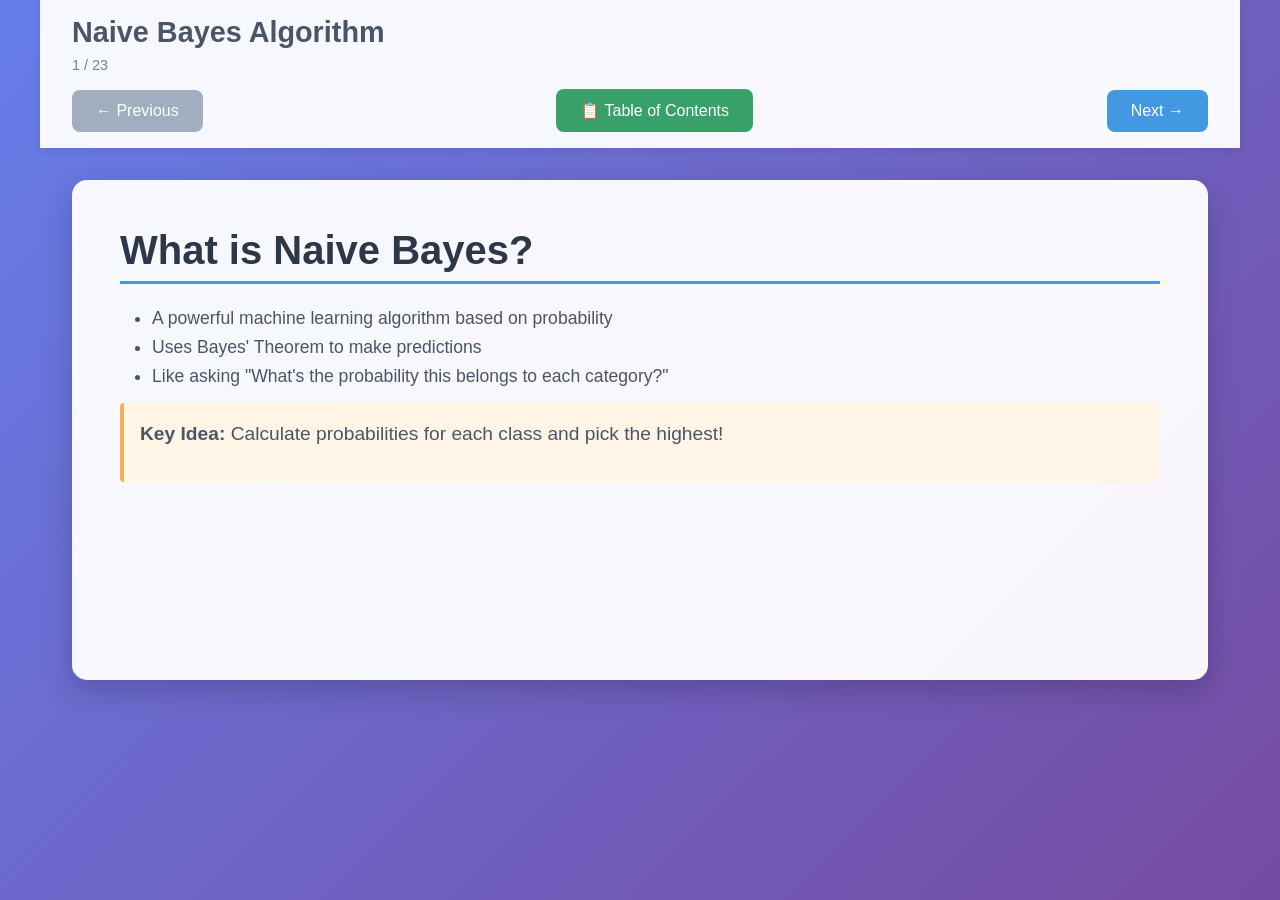
<file: pages/naive-bayes.html>
<!DOCTYPE html>
<html lang="en">
<head>
    <meta charset="UTF-8">
    <meta name="viewport" content="width=device-width, initial-scale=1.0">
    <title>Naive Bayes Algorithm - Interactive Presentation</title>
    <style>
        * {
            margin: 0;
            padding: 0;
            box-sizing: border-box;
        }

        body {
            font-family: 'Segoe UI', Tahoma, Geneva, Verdana, sans-serif;
            background: linear-gradient(135deg, #667eea 0%, #764ba2 100%);
            color: #333;
            overflow-x: hidden;
        }

        .container {
            max-width: 1200px;
            margin: 0 auto;
            min-height: 100vh;
            display: flex;
            flex-direction: column;
        }

        /* Header */
        .header {
            background: rgba(255, 255, 255, 0.95);
            padding: 1rem 2rem;
            box-shadow: 0 2px 10px rgba(0,0,0,0.1);
            position: sticky;
            top: 0;
            z-index: 100;
        }

        .header h1 {
            color: #4a5568;
            font-size: 1.8rem;
            margin-bottom: 0.5rem;
        }

        .slide-counter {
            color: #718096;
            font-size: 0.9rem;
        }

        /* Navigation */
        .nav-container {
            display: flex;
            justify-content: space-between;
            align-items: center;
            margin-top: 1rem;
        }

        .nav-btn {
            background: #4299e1;
            color: white;
            border: none;
            padding: 0.75rem 1.5rem;
            border-radius: 8px;
            cursor: pointer;
            font-size: 1rem;
            transition: all 0.3s ease;
            display: flex;
            align-items: center;
            gap: 0.5rem;
        }

        .nav-btn:hover {
            background: #3182ce;
            transform: translateY(-2px);
        }

        .nav-btn:disabled {
            background: #a0aec0;
            cursor: not-allowed;
            transform: none;
        }

        .toc-btn {
            background: #38a169;
        }

        .toc-btn:hover {
            background: #2f855a;
        }

        /* Main Content */
        .main-content {
            flex: 1;
            padding: 2rem;
        }

        /* Slide */
        .slide {
            background: rgba(255, 255, 255, 0.95);
            border-radius: 15px;
            padding: 3rem;
            box-shadow: 0 10px 30px rgba(0,0,0,0.2);
            min-height: 500px;
            animation: slideIn 0.5s ease-out;
        }

        @keyframes slideIn {
            from {
                opacity: 0;
                transform: translateX(30px);
            }
            to {
                opacity: 1;
                transform: translateX(0);
            }
        }

        .slide h2 {
            color: #2d3748;
            font-size: 2.5rem;
            margin-bottom: 1.5rem;
            border-bottom: 3px solid #4299e1;
            padding-bottom: 0.5rem;
        }

        .slide h3 {
            color: #4a5568;
            font-size: 1.8rem;
            margin: 1.5rem 0 1rem 0;
        }

        .slide p {
            font-size: 1.2rem;
            line-height: 1.6;
            margin-bottom: 1rem;
            color: #4a5568;
        }

        .slide ul, .slide ol {
            font-size: 1.1rem;
            margin-left: 2rem;
            margin-bottom: 1rem;
        }

        .slide li {
            margin-bottom: 0.5rem;
            color: #4a5568;
        }

        /* Table Styles */
        table {
            width: 100%;
            border-collapse: collapse;
            margin: 1.5rem 0;
            font-size: 1rem;
        }

        th, td {
            border: 1px solid #e2e8f0;
            padding: 0.75rem;
            text-align: left;
        }

        th {
            background: #edf2f7;
            font-weight: 600;
            color: #2d3748;
        }

        tr:nth-child(even) {
            background: #f7fafc;
        }

        /* Special Elements */
        .highlight {
            background: #fef5e7;
            padding: 1rem;
            border-left: 4px solid #f6ad55;
            margin: 1rem 0;
            border-radius: 4px;
        }

        .formula {
            background: #e6fffa;
            padding: 1rem;
            border-radius: 8px;
            font-family: 'Courier New', monospace;
            font-size: 1.1rem;
            text-align: center;
            margin: 1rem 0;
        }

        .probability-box {
            background: #f0fff4;
            border: 2px solid #68d391;
            padding: 1rem;
            border-radius: 8px;
            margin: 1rem 0;
            font-family: 'Courier New', monospace;
        }

        .comparison-table {
            background: #fef5e7;
            padding: 1rem;
            border-radius: 8px;
            margin: 1rem 0;
        }

        .positive-result {
            background: #f0fff4;
            border-left: 4px solid #48bb78;
            padding: 1rem;
            margin: 1rem 0;
        }

        .negative-result {
            background: #fed7d7;
            border-left: 4px solid #f56565;
            padding: 1rem;
            margin: 1rem 0;
        }

        .emoji {
            font-size: 1.5em;
        }

        /* TOC Modal */
        .toc-modal {
            display: none;
            position: fixed;
            top: 0;
            left: 0;
            width: 100%;
            height: 100%;
            background: rgba(0,0,0,0.7);
            z-index: 1000;
        }

        .toc-content {
            background: white;
            margin: 5% auto;
            padding: 2rem;
            width: 80%;
            max-width: 800px;
            border-radius: 15px;
            max-height: 80%;
            overflow-y: auto;
        }

        .toc-header {
            display: flex;
            justify-content: space-between;
            align-items: center;
            margin-bottom: 2rem;
            border-bottom: 2px solid #e2e8f0;
            padding-bottom: 1rem;
        }

        .close-btn {
            background: #e53e3e;
            color: white;
            border: none;
            padding: 0.5rem 1rem;
            border-radius: 5px;
            cursor: pointer;
        }

        .toc-list {
            list-style: none;
        }

        .toc-item {
            padding: 0.75rem;
            margin: 0.5rem 0;
            background: #f7fafc;
            border-radius: 8px;
            cursor: pointer;
            transition: all 0.3s ease;
            display: flex;
            align-items: center;
            gap: 1rem;
        }

        .toc-item:hover {
            background: #edf2f7;
            transform: translateX(5px);
        }

        .toc-item.active {
            background: #bee3f8;
            border-left: 4px solid #4299e1;
        }

        .slide-number {
            background: #4299e1;
            color: white;
            padding: 0.25rem 0.75rem;
            border-radius: 15px;
            font-size: 0.9rem;
            font-weight: bold;
        }

        /* Interactive Elements */
        .interactive-box {
            background: #fff5f5;
            border: 2px solid #fc8181;
            padding: 1.5rem;
            border-radius: 10px;
            margin: 1rem 0;
        }

        .answer-reveal {
            background: #f0fff4;
            border: 2px solid #68d391;
            padding: 1rem;
            border-radius: 8px;
            margin-top: 1rem;
            display: none;
        }

        .reveal-btn {
            background: #48bb78;
            color: white;
            border: none;
            padding: 0.5rem 1rem;
            border-radius: 5px;
            cursor: pointer;
            margin-top: 1rem;
        }

        /* Responsive */
        @media (max-width: 768px) {
            .header {
                padding: 1rem;
            }

            .header h1 {
                font-size: 1.4rem;
            }

            .main-content {
                padding: 1rem;
            }

            .slide {
                padding: 1.5rem;
            }

            .slide h2 {
                font-size: 2rem;
            }

            .nav-container {
                flex-direction: column;
                gap: 1rem;
            }

            .toc-content {
                width: 95%;
                margin: 2% auto;
                padding: 1rem;
            }
        }
    </style>
</head>
<body>
    <div class="container">
        <!-- Header -->
        <div class="header">
            <h1>Naive Bayes Algorithm</h1>
            <div class="slide-counter">
                <span id="current-slide">1</span> / <span id="total-slides">24</span>
            </div>
            
            <div class="nav-container">
                <button class="nav-btn" id="prev-btn" disabled>
                    ← Previous
                </button>
                
                <button class="nav-btn toc-btn" id="toc-btn">
                    📋 Table of Contents
                </button>
                
                <button class="nav-btn" id="next-btn">
                    Next →
                </button>
            </div>
        </div>

        <!-- Main Content -->
        <div class="main-content">
            <div id="slide-container">
                <!-- Slides will be loaded here -->
            </div>
        </div>
    </div>

    <!-- TOC Modal -->
    <div class="toc-modal" id="toc-modal">
        <div class="toc-content">
            <div class="toc-header">
                <h2>Table of Contents</h2>
                <button class="close-btn" id="close-toc">✕ Close</button>
            </div>
            <ul class="toc-list" id="toc-list">
                <!-- TOC items will be generated here -->
            </ul>
        </div>
    </div>

    <script>
        // Slide data
        const slides = [
            {
                title: "Introduction",
                content: `
                    <h2>What is Naive Bayes?</h2>
                    <ul>
                        <li>A powerful machine learning algorithm based on probability</li>
                        <li>Uses Bayes' Theorem to make predictions</li>
                        <li>Like asking "What's the probability this belongs to each category?"</li>
                    </ul>
                    <div class="highlight">
                        <p><strong>Key Idea:</strong> Calculate probabilities for each class and pick the highest!</p>
                    </div>
                `
            },
            {
                title: "Real-World Scenario",
                content: `
                    <h2>The Movie Critic's Challenge <span class="emoji">🎬</span></h2>
                    <p><em>Netflix wants to automatically classify movie reviews as Positive or Negative to help users find good movies.</em></p>
                    
                    <h3>Available Data:</h3>
                    <p>Past movie reviews</p>
                    <ul>
                        <li>Review text (words used)</li>
                        <li>Sentiment label (Positive/Negative)</li>
                    </ul>
                    
                    <div class="highlight">
                        <p><strong>Question:</strong> Can we predict if a new review is positive or negative?</p>
                    </div>
                `
            },
            {
                title: "Our Dataset",
                content: `
                    <h2>12 Movie Reviews</h2>
                    <table>
                        <tr>
                            <th>Review</th>
                            <th>Key Words</th>
                            <th>Sentiment</th>
                        </tr>
                        <tr><td>1</td><td>amazing, great</td><td>Positive</td></tr>
                        <tr><td>2</td><td>terrible, boring</td><td>Negative</td></tr>
                        <tr><td>3</td><td>excellent, amazing</td><td>Positive</td></tr>
                        <tr><td>4</td><td>awful, terrible</td><td>Negative</td></tr>
                        <tr><td>5</td><td>great, excellent</td><td>Positive</td></tr>
                        <tr><td>6</td><td>boring, bad</td><td>Negative</td></tr>
                        <tr><td>7</td><td>fantastic, great</td><td>Positive</td></tr>
                        <tr><td>8</td><td>terrible, awful</td><td>Negative</td></tr>
                        <tr><td>9</td><td>amazing, excellent</td><td>Positive</td></tr>
                        <tr><td>10</td><td>boring, terrible</td><td>Negative</td></tr>
                        <tr><td>11</td><td>great, fantastic</td><td>Positive</td></tr>
                        <tr><td>12</td><td>bad, awful</td><td>Negative</td></tr>
                    </table>
                    
                    <h3>Pattern Recognition:</h3>
                    <ul>
                        <li>😊 "amazing", "great", "excellent" → Usually Positive</li>
                        <li>😞 "terrible", "boring", "awful" → Usually Negative</li>
                    </ul>
                `
            },
            {
                title: "New Review Arrives",
                content: `
                    <h2>Meet the Mystery Review <span class="emoji">📝</span></h2>
                    
                    <p>A new review comes in:</p>
                    <div class="highlight">
                        <p><em><strong>"This movie was great and amazing!"</strong></em></p>
                    </div>
                    
                    <p><strong>Netflix thinks:</strong> <em>"What's the probability this is positive vs negative based on the words used?"</em></p>
                    
                    <div class="highlight">
                        <p>This is exactly what Naive Bayes does! <span class="emoji">🎯</span></p>
                    </div>
                `
            },
            {
                title: "Algorithm Steps",
                content: `
                    <h2>How Naive Bayes Works (4 Simple Steps)</h2>
                    
                    <h3>1. Count Word Frequencies <span class="emoji">📊</span></h3>
                    <p>How often each word appears in positive/negative reviews</p>
                    
                    <h3>2. Calculate Probabilities <span class="emoji">🧮</span></h3>
                    <p>Convert counts to probabilities</p>
                    
                    <h3>3. Apply Bayes' Theorem <span class="emoji">🔬</span></h3>
                    <p>Calculate probability for each class</p>
                    
                    <h3>4. Pick Highest Probability <span class="emoji">🏆</span></h3>
                    <p>Winner takes all!</p>
                `
            },
            {
                title: "Word Frequency Count",
                content: `
                    <h2>Step 1 - Word Frequency Count</h2>
                    <h3>Let's Count Words in Our Training Data</h3>
                    
                    <div class="positive-result">
                        <h3>Positive Reviews (6 total):</h3>
                        <ul>
                            <li>"amazing": appears <strong>3 times</strong></li>
                            <li>"great": appears <strong>3 times</strong></li>
                            <li>"excellent": appears <strong>3 times</strong></li>
                            <li>"terrible": appears <strong>0 times</strong></li>
                        </ul>
                    </div>
                    
                    <div class="negative-result">
                        <h3>Negative Reviews (6 total):</h3>
                        <ul>
                            <li>"terrible": appears <strong>3 times</strong></li>
                            <li>"boring": appears <strong>2 times</strong></li>
                            <li>"amazing": appears <strong>0 times</strong></li>
                            <li>"great": appears <strong>0 times</strong></li>
                        </ul>
                    </div>
                `
            },
            {
                title: "Basic Probabilities",
                content: `
                    <h2>Step 2 - Calculate Basic Probabilities</h2>
                    
                    <div class="formula">
                        <p><strong>Prior Probabilities (Class Distribution):</strong></p>
                        <p>P(Positive) = 6/12 = <strong>50%</strong></p>
                        <p>P(Negative) = 6/12 = <strong>50%</strong></p>
                    </div>
                    
                    <div class="probability-box">
                        <p><strong>Word Probabilities in Positive Reviews:</strong></p>
                        <p>P("amazing"|Positive) = 3/12 = <strong>25%</strong></p>
                        <p>P("great"|Positive) = 3/12 = <strong>25%</strong></p>
                    </div>
                    
                    <div class="probability-box">
                        <p><strong>Word Probabilities in Negative Reviews:</strong></p>
                        <p>P("amazing"|Negative) = 0/12 = <strong>0%</strong> ⚠️</p>
                        <p>P("great"|Negative) = 0/12 = <strong>0%</strong> ⚠️</p>
                    </div>
                    
                    <p><em>Problem: Zero probabilities!</em></p>
                `
            },
            {
                title: "Zero Probability Problem",
                content: `
                    <h2>Houston, We Have a Problem! <span class="emoji">🚨</span></h2>
                    
                    <p>If a word never appears in a class, probability = 0</p>
                    <p>This makes the entire calculation = 0 (multiplication!)</p>
                    
                    <div class="highlight">
                        <h3>Solution: Laplace Smoothing</h3>
                        <ul>
                            <li>Add +1 to every word count</li>
                            <li>Add vocabulary size to denominator</li>
                            <li>No more zero probabilities!</li>
                        </ul>
                    </div>
                    
                    <div class="formula">
                        <p><strong>Magic Formula:</strong></p>
                        <p>(Count + 1) / (Total + Vocabulary Size)</p>
                    </div>
                `
            },
            {
                title: "Interactive Calculation",
                content: `
                    <h2>Let's Apply Smoothing Together!</h2>
                    
                    <p><strong>Vocabulary size = 8 words</strong></p>
                    
                    <div class="interactive-box">
                        <p><strong>Your turn to calculate:</strong></p>
                        <p>P("amazing"|Positive) = (3+1)/(12+8) = ?/?  = ?</p>
                        <button class="reveal-btn" onclick="revealAnswer('answer1')">Show Answer</button>
                        <div class="answer-reveal" id="answer1">
                            <p><strong>Answer:</strong> 4/20 = <strong>0.2 (20%)</strong></p>
                        </div>
                    </div>
                    
                    <div class="interactive-box">
                        <p><strong>Now try:</strong></p>
                        <p>P("amazing"|Negative) = (0+1)/(12+8) = ?/?  = ?</p>
                        <button class="reveal-btn" onclick="revealAnswer('answer2')">Show Answer</button>
                        <div class="answer-reveal" id="answer2">
                            <p><strong>Answer:</strong> 1/20 = <strong>0.05 (5%)</strong></p>
                        </div>
                    </div>
                `
            },
            {
                title: "Complete Probability Table",
                content: `
                    <h2>All Word Probabilities</h2>
                    
                    <table>
                        <tr>
                            <th>Word</th>
                            <th>P(Word|Positive)</th>
                            <th>P(Word|Negative)</th>
                        </tr>
                        <tr><td>amazing</td><td><strong>0.20</strong></td><td>0.05</td></tr>
                        <tr><td>great</td><td><strong>0.20</strong></td><td>0.05</td></tr>
                        <tr><td>excellent</td><td><strong>0.20</strong></td><td>0.05</td></tr>
                        <tr><td>fantastic</td><td><strong>0.15</strong></td><td>0.05</td></tr>
                        <tr><td>terrible</td><td>0.05</td><td><strong>0.20</strong></td></tr>
                        <tr><td>boring</td><td>0.05</td><td><strong>0.15</strong></td></tr>
                        <tr><td>awful</td><td>0.05</td><td><strong>0.20</strong></td></tr>
                        <tr><td>bad</td><td>0.05</td><td><strong>0.15</strong></td></tr>
                    </table>
                    
                    <div class="highlight">
                        <p><strong>Notice:</strong> Positive words have high probability in positive class!</p>
                    </div>
                `
            },
            {
                title: "Apply Bayes Theorem",
                content: `
                    <h2>Step 3 - Apply Bayes' Theorem</h2>
                    <h3>Classifying "great amazing"</h3>
                    
                    <div class="probability-box">
                        <p><strong>For Positive:</strong></p>
                        <p>P(Positive|"great amazing") = P("great"|Positive) × P("amazing"|Positive) × P(Positive)</p>
                        <p>= 0.20 × 0.20 × 0.50 = <strong>0.02</strong></p>
                    </div>
                    
                    <div class="probability-box">
                        <p><strong>For Negative:</strong></p>
                        <p>P(Negative|"great amazing") = P("great"|Negative) × P("amazing"|Negative) × P(Negative)</p>
                        <p>= 0.05 × 0.05 × 0.50 = <strong>0.00125</strong></p>
                    </div>
                `
            },
            {
                title: "Make Prediction",
                content: `
                    <h2>Step 4 - Make Prediction</h2>
                    <h3>Compare Probabilities</h3>
                    
                    <table>
                        <tr>
                            <th>Class</th>
                            <th>Probability</th>
                            <th>Winner?</th>
                        </tr>
                        <tr style="background: #f0fff4;"><td>Positive</td><td><strong>0.020</strong></td><td>🏆</td></tr>
                        <tr><td>Negative</td><td>0.00125</td><td></td></tr>
                    </table>
                    
                    <div class="positive-result">
                        <p><strong>Prediction: POSITIVE</strong> <span class="emoji">😊</span></p>
                        <p><strong>Confidence: 0.02/(0.02+0.00125) = 94.1%</strong></p>
                    </div>
                    
                    <div class="highlight">
                        <p><strong>Why it works:</strong> Both "great" and "amazing" are much more likely in positive reviews!</p>
                    </div>
                `
            },
            {
                title: "Negative Example",
                content: `
                    <h2>Let's Try a Negative Example</h2>
                    <h3>New Review: "terrible boring"</h3>
                    
                    <div class="interactive-box">
                        <p><strong>Quick Question:</strong> What do you expect?</p>
                        <ul>
                            <li>A) Definitely Positive</li>
                            <li>B) Definitely Negative</li>
                            <li>C) Could go either way</li>
                        </ul>
                        <button class="reveal-btn" onclick="revealAnswer('answer3')">Show Answer</button>
                        <div class="answer-reveal" id="answer3">
                            <p><strong>Answer:</strong> B) Definitely Negative - Let's calculate to confirm!</p>
                        </div>
                    </div>
                    
                    <p><strong>Let's calculate together!</strong></p>
                `
            },
            {
                title: "Negative Example Results",
                content: `
                    <h2>Classifying "terrible boring"</h2>
                    
                    <div class="probability-box">
                        <p><strong>For Positive:</strong></p>
                        <p>P(Positive|"terrible boring") = 0.05 × 0.05 × 0.50 = <strong>0.00125</strong></p>
                    </div>
                    
                    <div class="probability-box">
                        <p><strong>For Negative:</strong></p>
                        <p>P(Negative|"terrible boring") = 0.20 × 0.15 × 0.50 = <strong>0.015</strong></p>
                    </div>
                    
                    <table>
                        <tr>
                            <th>Class</th>
                            <th>Probability</th>
                            <th>Winner?</th>
                        </tr>
                        <tr><td>Positive</td><td>0.00125</td><td></td></tr>
                        <tr style="background: #fed7d7;"><td>Negative</td><td><strong>0.015</strong></td><td>🏆</td></tr>
                    </table>
                    
                    <div class="negative-result">
                        <p><strong>Prediction: NEGATIVE</strong> <span class="emoji">😞</span></p>
                        <p><strong>Confidence: 92.3%</strong></p>
                    </div>
                `
            },
            {
                title: "Confusing Case",
                content: `
                    <h2>What About Mixed Reviews?</h2>
                    
                    <h3>New Review: "great terrible" <span class="emoji">🤔</span></h3>
                    <p><em>One positive word, one negative word</em></p>
                    
                    <div class="probability-box">
                        <p><strong>For Positive:</strong> 0.20 × 0.05 × 0.50 = <strong>0.005</strong></p>
                        <p><strong>For Negative:</strong> 0.05 × 0.20 × 0.50 = <strong>0.005</strong></p>
                    </div>
                    
                    <div class="comparison-table">
                        <h3>Result: TIE! <span class="emoji">🤝</span></h3>
                        <p>Both classes have equal probability (0.005)</p>
                    </div>
                    
                    <div class="highlight">
                        <p><strong>This shows the algorithm's uncertainty with conflicting signals!</strong></p>
                    </div>
                `
            },
            {
                title: "Results Summary",
                content: `
                    <h2>All Our Test Cases</h2>
                    
                    <table>
                        <tr>
                            <th>Review</th>
                            <th>Positive Prob</th>
                            <th>Negative Prob</th>
                            <th>Prediction</th>
                            <th>Confidence</th>
                        </tr>
                        <tr style="background: #f0fff4;"><td>"great amazing"</td><td><strong>0.020</strong></td><td>0.00125</td><td>Positive</td><td>94.1%</td></tr>
                        <tr style="background: #fed7d7;"><td>"terrible boring"</td><td>0.00125</td><td><strong>0.015</strong></td><td>Negative</td><td>92.3%</td></tr>
                        <tr style="background: #fef5e7;"><td>"great terrible"</td><td>0.005</td><td>0.005</td><td><strong>TIE</strong></td><td>50.0%</td></tr>
                    </table>
                    
                    <div class="highlight">
                        <p><strong>Pattern:</strong> Clear sentiment → High confidence, Mixed sentiment → Low confidence</p>
                    </div>
                `
            },
            {
                title: "Why Naive",
                content: `
                    <h2>Why "Naive"? <span class="emoji">🤓</span></h2>
                    
                    <div class="highlight">
                        <h3>The Independence Assumption</h3>
                        <p><strong>Naive Bayes assumes:</strong></p>
                        <ul>
                            <li>Words are <strong>independent</strong> of each other</li>
                            <li>"great" and "amazing" don't influence each other</li>
                        </ul>
                    </div>
                    
                    <div class="comparison-table">
                        <h3>Reality:</h3>
                        <ul>
                            <li>Words often relate to each other</li>
                            <li>"not great" vs "great" - context matters!</li>
                        </ul>
                    </div>
                    
                    <div class="positive-result">
                        <p><strong>But it works anyway!</strong> <span class="emoji">🎉</span></p>
                        <p><em>Simple assumptions often lead to powerful results</em></p>
                    </div>
                `
            },
            {
                title: "Pros and Cons",
                content: `
                    <h2>Naive Bayes Strengths & Weaknesses</h2>
                    
                    <h3>Strengths ✅</h3>
                    <ul>
                        <li>Fast and simple</li>
                        <li>Works well with small datasets</li>
                        <li>Great for text classification</li>
                        <li>Handles multiple classes easily</li>
                        <li>Provides probability estimates</li>
                    </ul>
                    
                    <h3>Weaknesses ❌</h3>
                    <ul>
                        <li>Assumes feature independence</li>
                        <li>Sensitive to irrelevant features</li>
                        <li>Can be overconfident</li>
                        <li>Struggles with unseen word combinations</li>
                        <li>Needs smoothing for zero probabilities</li>
                    </ul>
                `
            },
            {
                title: "Real-World Applications",
                content: `
                    <h2>Where is Naive Bayes Used?</h2>
                    
                    <ul>
                        <li>📧 <strong>Email:</strong> Spam vs Ham detection</li>
                        <li>🐦 <strong>Social Media:</strong> Sentiment analysis of tweets</li>
                        <li>📰 <strong>News:</strong> Automatic article categorization</li>
                        <li>🔍 <strong>Search:</strong> Document classification</li>
                        <li>🏥 <strong>Medical:</strong> Disease diagnosis based on symptoms</li>
                        <li>📱 <strong>Apps:</strong> Language detection</li>
                        <li>🛒 <strong>E-commerce:</strong> Product review classification</li>
                        <li>🎵 <strong>Music:</strong> Genre classification</li>
                    </ul>
                    
                    <div class="highlight">
                        <p>Naive Bayes is everywhere in text processing!</p>
                    </div>
                `
            },
            {
                title: "Interactive Exercise",
                content: `
                    <h2>Your Turn! <span class="emoji">🎮</span></h2>
                    
                    <h3>New Review to Classify:</h3>
                    <p><em>"This movie was fantastic and excellent"</em></p>
                    
                    <div class="interactive-box">
                        <p><strong>Challenge:</strong></p>
                        <ol>
                            <li>Look up word probabilities from our table</li>
                            <li>Calculate P(Positive|review) and P(Negative|review)</li>
                            <li>Make prediction</li>
                            <li>Calculate confidence</li>
                        </ol>
                        <p><em>Work in pairs - 5 minutes!</em></p>
                        
                        <p><strong>Hint:</strong> P("fantastic"|Positive) = 0.15, P("excellent"|Positive) = 0.20</p>
                    </div>
                `
            },
            {
                title: "Exercise Solution",
                content: `
                    <h2>"fantastic excellent" Classification</h2>
                    
                    <div class="probability-box">
                        <p><strong>For Positive:</strong></p>
                        <p>P(Positive|"fantastic excellent") = 0.15 × 0.20 × 0.50 = <strong>0.015</strong></p>
                    </div>
                    
                    <div class="probability-box">
                        <p><strong>For Negative:</strong></p>
                        <p>P(Negative|"fantastic excellent") = 0.05 × 0.05 × 0.50 = <strong>0.00125</strong></p>
                    </div>
                    
                    <div class="positive-result">
                        <p><strong>Prediction: POSITIVE</strong> <span class="emoji">😊</span></p>
                        <p><strong>Confidence: 0.015/(0.015+0.00125) = 92.3%</strong></p>
                    </div>
                    
                    <p><em>Great job! The algorithm correctly identifies positive sentiment!</em></p>
                `
            },
            {
                title: "Key Takeaways",
                content: `
                    <h2>Remember These Points:</h2>
                    
                    <ol>
                        <li>📊 <strong>Naive Bayes uses probabilities</strong> to classify</li>
                        <li>🔢 <strong>Bayes' Theorem</strong> combines evidence from multiple features</li>
                        <li>🎯 <strong>Laplace smoothing</strong> prevents zero probability problems</li>
                        <li>🤝 <strong>"Naive" independence assumption</strong> often works despite being unrealistic</li>
                        <li>📝 <strong>Excellent for text classification</strong> and sentiment analysis</li>
                        <li>⚖️ <strong>Conflicting evidence</strong> leads to uncertainty</li>
                    </ol>
                    
                    <div class="highlight">
                        <p><strong>Most Important:</strong> Multiply probabilities of features to classify!</p>
                    </div>
                `
            },
            {
                title: "Summary",
                content: `
                    <h2>What We Learned Today <span class="emoji">📚</span></h2>
                    
                    <ul>
                        <li>✅ Naive Bayes algorithm concept and steps</li>
                        <li>✅ Bayes' Theorem application</li>
                        <li>✅ Laplace smoothing technique</li>
                        <li>✅ Word probability calculations</li>
                        <li>✅ Handling conflicting evidence</li>
                        <li>✅ Real-world applications</li>
                    </ul>
                    
                    <div class="highlight">
                        <p><strong>Next Steps:</strong> Try implementing Naive Bayes in code! <span class="emoji">💻</span></p>
                        <p>Practice with different text datasets and see how it performs.</p>
                    </div>
                    
                    <h3>Questions?</h3>
                    <p>Feel free to ask about any part of the algorithm!</p>
                `
            }
        ];

        // Current slide index
        let currentSlide = 0;

        // DOM elements
        const slideContainer = document.getElementById('slide-container');
        const currentSlideSpan = document.getElementById('current-slide');
        const totalSlidesSpan = document.getElementById('total-slides');
        const prevBtn = document.getElementById('prev-btn');
        const nextBtn = document.getElementById('next-btn');
        const tocBtn = document.getElementById('toc-btn');
        const tocModal = document.getElementById('toc-modal');
        const closeTocBtn = document.getElementById('close-toc');
        const tocList = document.getElementById('toc-list');

        // Initialize
        function init() {
            totalSlidesSpan.textContent = slides.length;
            generateTOC();
            showSlide(0);
        }

        // Generate Table of Contents
        function generateTOC() {
            tocList.innerHTML = '';
            slides.forEach((slide, index) => {
                const li = document.createElement('li');
                li.className = 'toc-item';
                li.innerHTML = `
                    <span class="slide-number">${index + 1}</span>
                    <span>${slide.title}</span>
                `;
                li.addEventListener('click', () => {
                    goToSlide(index);
                    tocModal.style.display = 'none';
                });
                tocList.appendChild(li);
            });
        }

        // Show specific slide
        function showSlide(index) {
            if (index < 0 || index >= slides.length) return;
            
            currentSlide = index;
            slideContainer.innerHTML = `
                <div class="slide">
                    ${slides[index].content}
                </div>
            `;
            
            // Update counter
            currentSlideSpan.textContent = index + 1;
            
            // Update navigation buttons
            prevBtn.disabled = index === 0;
            nextBtn.disabled = index === slides.length - 1;
            
            // Update TOC active item
            document.querySelectorAll('.toc-item').forEach((item, i) => {
                item.classList.toggle('active', i === index);
            });
        }

        // Navigation functions
        function goToSlide(index) {
            showSlide(index);
        }

        function nextSlide() {
            if (currentSlide < slides.length - 1) {
                showSlide(currentSlide + 1);
            }
        }

        function prevSlide() {
            if (currentSlide > 0) {
                showSlide(currentSlide - 1);
            }
        }

        // Reveal answer function
        function revealAnswer(id) {
            const element = document.getElementById(id);
            element.style.display = 'block';
        }

        // Event listeners
        prevBtn.addEventListener('click', prevSlide);
        nextBtn.addEventListener('click', nextSlide);
        tocBtn.addEventListener('click', () => {
            tocModal.style.display = 'block';
        });
        closeTocBtn.addEventListener('click', () => {
            tocModal.style.display = 'none';
        });

        // Close modal when clicking outside
        tocModal.addEventListener('click', (e) => {
            if (e.target === tocModal) {
                tocModal.style.display = 'none';
            }
        });

        // Keyboard navigation
        document.addEventListener('keydown', (e) => {
            if (e.key === 'ArrowRight' || e.key === ' ') {
                e.preventDefault();
                nextSlide();
            } else if (e.key === 'ArrowLeft') {
                e.preventDefault();
                prevSlide();
            } else if (e.key === 'Escape') {
                tocModal.style.display = 'none';
            }
        });

        // Initialize when page loads
        document.addEventListener('DOMContentLoaded', init);
    </script>
</body>
</html>
</file>
<file: assets/css/style.css>
/**
* Template Name: Tempo
* Template URL: https://bootstrapmade.com/tempo-free-onepage-bootstrap-theme/
* Updated: Mar 17 2024 with Bootstrap v5.3.3
* Author: BootstrapMade.com
* License: https://bootstrapmade.com/license/
*/

/*--------------------------------------------------------------
# General
--------------------------------------------------------------*/
body {
  font-family: "Open Sans", sans-serif;
  color: #444444;
}

a {
  color: #e43c5c;
  text-decoration: none;
}

a:hover {
  color: #ea6981;
  text-decoration: none;
}

h1,
h2,
h3,
h4,
h5,
h6 {
  font-family: "Nunito", sans-serif;
}

/*--------------------------------------------------------------
# Back to top button
--------------------------------------------------------------*/
.back-to-top {
  position: fixed;
  visibility: hidden;
  opacity: 0;
  right: 15px;
  bottom: 15px;
  z-index: 996;
  background: #e43c5c;
  width: 40px;
  height: 40px;
  border-radius: 50px;
  transition: all 0.4s;
}

.back-to-top i {
  font-size: 28px;
  color: #fff;
  line-height: 0;
}

.back-to-top:hover {
  background: #e9607a;
  color: #fff;
}

.back-to-top.active {
  visibility: visible;
  opacity: 1;
}

/*--------------------------------------------------------------
# Header
--------------------------------------------------------------*/
#header {
  transition: all 0.5s;
  z-index: 997;
  padding: 20px 0;
}

#header .logo {
  font-size: 30px;
  margin: 0;
  padding: 0;
  line-height: 1;
  font-weight: 600;
  letter-spacing: 1px;
  text-transform: uppercase;
}

#header .logo a {
  color: #fff;
}

#header .logo img {
  max-height: 40px;
}

#header.header-scrolled,
#header.header-inner-pages {
  background: rgba(0, 0, 0, 0.9);
  padding: 12px 0;
}

/*--------------------------------------------------------------
# Navigation Menu
--------------------------------------------------------------*/
/**
* Desktop Navigation 
*/
.navbar {
  padding: 0;
}

.navbar ul {
  margin: 0;
  padding: 0;
  display: flex;
  list-style: none;
  align-items: center;
}

.navbar li {
  position: relative;
}

.navbar>ul>li {
  white-space: nowrap;
  padding: 10px 0 10px 24px;
}

.navbar a,
.navbar a:focus {
  display: flex;
  align-items: center;
  justify-content: space-between;
  font-family: "Poppins", sans-serif;
  color: #fff;
  font-size: 15px;
  padding: 0 4px;
  white-space: nowrap;
  transition: 0.3s;
  letter-spacing: 0.4px;
  position: relative;
}

.navbar a i,
.navbar a:focus i {
  font-size: 12px;
  line-height: 0;
  margin-left: 5px;
}

.navbar>ul>li>a:before {
  content: "";
  position: absolute;
  width: 100%;
  height: 2px;
  bottom: -6px;
  left: 0;
  background-color: #e43c5c;
  visibility: hidden;
  transform: scaleX(0);
  transition: all 0.3s ease-in-out 0s;
}

.navbar a:hover:before,
.navbar li:hover>a:before,
.navbar .active:before {
  visibility: visible;
  transform: scaleX(1);
}

.navbar a:hover,
.navbar .active,
.navbar .active:focus,
.navbar li:hover>a {
  color: #fff;
}

.navbar .dropdown ul {
  display: block;
  position: absolute;
  left: 24px;
  top: calc(100% + 30px);
  margin: 0;
  padding: 10px 0;
  z-index: 99;
  opacity: 0;
  visibility: hidden;
  background: #fff;
  box-shadow: 0px 0px 30px rgba(127, 137, 161, 0.25);
  transition: 0.3s;
}

.navbar .dropdown ul li {
  min-width: 200px;
}

.navbar .dropdown ul a {
  padding: 10px 20px;
  font-size: 14px;
  text-transform: none;
  color: #493c3e;
}

.navbar .dropdown ul a i {
  font-size: 12px;
}

.navbar .dropdown ul a:hover,
.navbar .dropdown ul .active:hover,
.navbar .dropdown ul li:hover>a {
  color: #e43c5c;
}

.navbar .dropdown:hover>ul {
  opacity: 1;
  top: 100%;
  visibility: visible;
}

.navbar .dropdown .dropdown ul {
  top: 0;
  left: calc(100% - 30px);
  visibility: hidden;
}

.navbar .dropdown .dropdown:hover>ul {
  opacity: 1;
  top: 0;
  left: 100%;
  visibility: visible;
}

@media (max-width: 1366px) {
  .navbar .dropdown .dropdown ul {
    left: -90%;
  }

  .navbar .dropdown .dropdown:hover>ul {
    left: -100%;
  }
}

/**
* Mobile Navigation 
*/
.mobile-nav-toggle {
  color: #fff;
  font-size: 28px;
  cursor: pointer;
  display: none;
  line-height: 0;
  transition: 0.5s;
}

@media (max-width: 991px) {
  .mobile-nav-toggle {
    display: block;
  }

  .navbar ul {
    display: none;
  }
}

.navbar-mobile {
  position: fixed;
  overflow: hidden;
  top: 0;
  right: 0;
  left: 0;
  bottom: 0;
  background: rgba(45, 37, 38, 0.9);
  transition: 0.3s;
  z-index: 999;
}

.navbar-mobile .mobile-nav-toggle {
  position: absolute;
  top: 15px;
  right: 15px;
}

.navbar-mobile ul {
  display: block;
  position: absolute;
  top: 55px;
  right: 15px;
  bottom: 15px;
  left: 15px;
  padding: 10px 0;
  background-color: #fff;
  overflow-y: auto;
  transition: 0.3s;
}

.navbar-mobile>ul>li {
  padding: 0;
}

.navbar-mobile a:hover:before,
.navbar-mobile li:hover>a:before,
.navbar-mobile .active:before {
  visibility: hidden;
}

.navbar-mobile a,
.navbar-mobile a:focus {
  padding: 10px 20px;
  font-size: 15px;
  color: #493c3e;
}

.navbar-mobile a:hover,
.navbar-mobile .active,
.navbar-mobile li:hover>a {
  color: #e43c5c;
}

.navbar-mobile .getstarted,
.navbar-mobile .getstarted:focus {
  margin: 15px;
}

.navbar-mobile .dropdown ul {
  position: static;
  display: none;
  margin: 10px 20px;
  padding: 10px 0;
  z-index: 99;
  opacity: 1;
  visibility: visible;
  background: #fff;
  box-shadow: 0px 0px 30px rgba(127, 137, 161, 0.25);
}

.navbar-mobile .dropdown ul li {
  min-width: 200px;
}

.navbar-mobile .dropdown ul a {
  padding: 10px 20px;
}

.navbar-mobile .dropdown ul a i {
  font-size: 12px;
}

.navbar-mobile .dropdown ul a:hover,
.navbar-mobile .dropdown ul .active:hover,
.navbar-mobile .dropdown ul li:hover>a {
  color: #e43c5c;
}

.navbar-mobile .dropdown>.dropdown-active {
  display: block;
}

/*--------------------------------------------------------------
# Hero Section
--------------------------------------------------------------*/
#hero {
  width: 100%;
  height: 100vh;
  background: url("../img/hero-bg.jpg") top center;
  background-size: cover;
  position: relative;
}

#hero:before {
  content: "";
  background: rgba(0, 0, 0, 0.6);
  position: absolute;
  bottom: 0;
  top: 0;
  left: 0;
  right: 0;
}

#hero .hero-container {
  position: absolute;
  bottom: 0;
  top: 0;
  left: 0;
  right: 0;
  display: flex;
  justify-content: center;
  align-items: center;
  flex-direction: column;
  text-align: center;
  padding: 0 15px;
}

#hero h3 {
  background: rgba(255, 255, 255, 0.1);
  color: #fff;
  font-size: 26px;
  padding: 10px 30px;
  margin-bottom: 30px;
  border-radius: 50px;
}

#hero h1 {
  margin: 0 0 10px 0;
  font-size: 48px;
  font-weight: 700;
  line-height: 56px;
  text-transform: uppercase;
  color: #fff;
}

#hero h2 {
  color: #eee;
  margin-bottom: 40px;
  font-size: 24px;
}

#hero .btn-get-started {
  font-family: "Poppins", sans-serif;
  text-transform: uppercase;
  font-weight: 400;
  font-size: 13px;
  letter-spacing: 1px;
  display: inline-block;
  padding: 8px 30px 9px 30px;
  border-radius: 50px;
  transition: 0.5s;
  border: 2px solid #fff;
  color: #fff;
}

#hero .btn-get-started:hover {
  background: #e43c5c;
  border: 2px solid #e43c5c;
}

@media (min-width: 1024px) {
  #hero {
    background-attachment: fixed;
  }
}

@media (max-width: 768px) {
  #hero h3 {
    font-size: 22px;
  }

  #hero h1 {
    font-size: 28px;
    line-height: 36px;
  }

  #hero h2 {
    font-size: 18px;
    line-height: 24px;
    margin-bottom: 30px;
  }
}

@media (max-height: 500px) {
  #hero {
    height: 150vh;
  }
}

/*--------------------------------------------------------------
# Sections General
--------------------------------------------------------------*/
section {
  padding: 60px 0;
  overflow: hidden;
}

.section-bg {
  background-color: white;
}

.section-title {
  text-align: center;
  padding-bottom: 30px;
}

.section-title h2 {
  font-size: 13px;
  letter-spacing: 1px;
  font-weight: 700;
  padding: 8px 20px;
  line-height: 1;
  margin: 0;
  background: #fdeff2;
  color: #e43c5c;
  display: inline-block;
  text-transform: uppercase;
  border-radius: 50px;
}

.section-title h3 {
  margin: 15px 0 0 0;
  font-size: 32px;
  font-weight: 700;
}

.section-title h3 span {
  color: #e43c5c;
}

.section-title p {
  margin: 15px auto 0 auto;
  font-weight: 600;
}

@media (min-width: 1024px) {
  .section-title p {
    width: 50%;
  }
}

/*--------------------------------------------------------------
# About
--------------------------------------------------------------*/
.about .content h3 {
  font-weight: 600;
  font-size: 26px;
}

.about .content ul {
  list-style: none;
  padding: 0;
}

.about .content ul li {
  padding-left: 28px;
  position: relative;
}

.about .content ul li+li {
  margin-top: 10px;
}

.about .content ul i {
  position: absolute;
  left: 0;
  top: 2px;
  font-size: 20px;
  color: #e43c5c;
  line-height: 1;
}

.about .content p:last-child {
  margin-bottom: 0;
}

.about .content .btn-learn-more {
  font-family: "Nunito", sans-serif;
  font-weight: 600;
  font-size: 14px;
  letter-spacing: 1px;
  display: inline-block;
  padding: 12px 32px;
  border-radius: 50px;
  transition: 0.3s;
  line-height: 1;
  color: #e43c5c;
  animation-delay: 0.8s;
  margin-top: 6px;
  border: 2px solid #e43c5c;
}

.about .content .btn-learn-more:hover {
  background: #e43c5c;
  color: #fff;
  text-decoration: none;
}

/*--------------------------------------------------------------
# Services
--------------------------------------------------------------*/
.services {
  padding-bottom: 30px;
}

.services .icon-box {
  padding: 60px 30px;
  position: relative;
  overflow: hidden;
  background: #fff;
  box-shadow: 2px 0 35px 0 rgba(68, 88, 144, 0.12);
  transition: all 0.3s ease-in-out;
  border-radius: 8px;
  z-index: 1;
  text-align: center;
}

.services .icon-box::before {
  content: "";
  position: absolute;
  background: #fdeff2;
  right: 0;
  left: 0;
  bottom: 0;
  top: 100%;
  transition: all 0.4s;
  z-index: -1;
}

.services .icon-box:hover::before {
  background: #e43c5c;
  top: 0;
  border-radius: 0px;
}

.services .icon {
  margin-bottom: 15px;
}

.services .icon i {
  font-size: 48px;
  line-height: 1;
  color: #e43c5c;
  transition: all 0.3s ease-in-out;
}

.services .title {
  font-weight: 700;
  margin-bottom: 15px;
  font-size: 18px;
}

.services .title a {
  color: #111;
}

.services .description {
  font-size: 15px;
  line-height: 28px;
  margin-bottom: 0;
}

.services .icon-box:hover .title a,
.services .icon-box:hover .description {
  color: #fff;
}

.services .icon-box:hover .icon i {
  color: #fff;
}

/*--------------------------------------------------------------
# Features
--------------------------------------------------------------*/
.features {
  padding-top: 20px;
}

.features .icon-box {
  display: flex;
  align-items: center;
  padding: 20px;
  transition: ease-in-out 0.3s;
  box-shadow: 2px 0 35px 0 rgba(68, 88, 144, 0.12);
}

.features .icon-box i {
  font-size: 32px;
  padding-right: 10px;
  line-height: 1;
}

.features .icon-box h3 {
  font-weight: 700;
  margin: 0;
  padding: 0;
  line-height: 1;
  font-size: 16px;
}

.features .icon-box h3 a {
  color: #493c3e;
  transition: ease-in-out 0.3s;
}

.features .icon-box:hover a {
  color: #e43c5c;
}

/*--------------------------------------------------------------
# Cta
--------------------------------------------------------------*/
.cta {
  background: linear-gradient(rgba(2, 2, 2, 0.5), rgba(0, 0, 0, 0.8)), url("../img/cta-bg.jpg") center center;
  background-size: cover;
  padding: 60px 0;
}

.cta h3 {
  color: #fff;
  font-size: 28px;
  font-weight: 700;
}

.cta p {
  color: #fff;
}

.cta .cta-btn {
  font-family: "Nunito", sans-serif;
  text-transform: uppercase;
  font-weight: 500;
  font-size: 16px;
  letter-spacing: 1px;
  display: inline-block;
  padding: 8px 28px;
  border-radius: 25px;
  transition: 0.5s;
  margin-top: 10px;
  border: 2px solid #fff;
  color: #fff;
}

.cta .cta-btn:hover {
  background: #e43c5c;
  border: 2px solid #e43c5c;
}

@media (min-width: 1024px) {
  .cta {
    background-attachment: fixed;
  }
}

/*--------------------------------------------------------------
# Portfolio
--------------------------------------------------------------*/
.portfolio #portfolio-flters {
  padding: 0;
  margin: 0 auto 25px auto;
  list-style: none;
  text-align: center;
  border-radius: 50px;
}

.portfolio #portfolio-flters li {
  cursor: pointer;
  display: inline-block;
  padding: 7px 17px 9px 17px;
  font-size: 14px;
  font-weight: 500;
  line-height: 1;
  color: #444444;
  margin: 0 3px 10px 3px;
  transition: all ease-in-out 0.3s;
  background: #ede9e9;
  border-radius: 50px;
}

.portfolio #portfolio-flters li:hover,
.portfolio #portfolio-flters li.filter-active {
  color: #fff;
  background: #e43c5c;
}

.portfolio #portfolio-flters li:last-child {
  margin-right: 0;
}

.portfolio .portfolio-item {
  margin-bottom: 30px;
  overflow: hidden;
}

.portfolio .portfolio-item img {
  position: relative;
  top: 0;
  transition: all 0.6s cubic-bezier(0.645, 0.045, 0.355, 1);
}

.portfolio .portfolio-item .portfolio-info {
  opacity: 0;
  position: absolute;
  left: 15px;
  right: 15px;
  bottom: -50px;
  z-index: 3;
  transition: all ease-in-out 0.3s;
  background: #e43c5c;
  padding: 15px 20px;
}

.portfolio .portfolio-item .portfolio-info h4 {
  font-size: 18px;
  color: #fff;
  font-weight: 600;
}

.portfolio .portfolio-item .portfolio-info p {
  color: #fff;
  font-size: 14px;
  margin-bottom: 0;
}

.portfolio .portfolio-item .portfolio-info .preview-link,
.portfolio .portfolio-item .portfolio-info .details-link {
  position: absolute;
  right: 50px;
  font-size: 24px;
  top: calc(50% - 18px);
  color: white;
  transition: ease-in-out 0.3s;
}

.portfolio .portfolio-item .portfolio-info .preview-link:hover,
.portfolio .portfolio-item .portfolio-info .details-link:hover {
  color: #f7c2cc;
}

.portfolio .portfolio-item .portfolio-info .details-link {
  right: 15px;
}

.portfolio .portfolio-item:hover img {
  top: -30px;
}

.portfolio .portfolio-item:hover .portfolio-info {
  opacity: 1;
  bottom: 0;
}

/*--------------------------------------------------------------
# Portfolio Details
--------------------------------------------------------------*/
.portfolio-details {
  padding-top: 40px;
}

.portfolio-details .portfolio-details-slider img {
  width: 100%;
}

.portfolio-details .portfolio-details-slider .swiper-pagination {
  margin-top: 20px;
  position: relative;
}

.portfolio-details .portfolio-details-slider .swiper-pagination .swiper-pagination-bullet {
  width: 12px;
  height: 12px;
  background-color: #fff;
  opacity: 1;
  border: 1px solid #e43c5c;
}

.portfolio-details .portfolio-details-slider .swiper-pagination .swiper-pagination-bullet-active {
  background-color: #e43c5c;
}

.portfolio-details .portfolio-info {
  padding: 30px;
  box-shadow: 0px 0 30px rgba(73, 60, 62, 0.08);
}

.portfolio-details .portfolio-info h3 {
  font-size: 22px;
  font-weight: 700;
  margin-bottom: 20px;
  padding-bottom: 20px;
  border-bottom: 1px solid #eee;
}

.portfolio-details .portfolio-info ul {
  list-style: none;
  padding: 0;
  font-size: 15px;
}

.portfolio-details .portfolio-info ul li+li {
  margin-top: 10px;
}

.portfolio-details .portfolio-description {
  padding-top: 30px;
}

.portfolio-details .portfolio-description h2 {
  font-size: 26px;
  font-weight: 700;
  margin-bottom: 20px;
}

.portfolio-details .portfolio-description p {
  padding: 0;
}

/*--------------------------------------------------------------
# Pricing
--------------------------------------------------------------*/
.pricing .box {
  padding: 20px;
  background: #f9f9f9;
  text-align: center;
  border-radius: 8px;
  position: relative;
  overflow: hidden;
  border: 2px solid #f9f9f9;
}

.pricing .box h3 {
  font-weight: 400;
  padding: 15px;
  margin-top: 15px;
  font-size: 20px;
  font-weight: 600;
  color: #493c3e;
}

.pricing .box h4 {
  font-size: 42px;
  color: #e43c5c;
  font-weight: 500;
  font-family: "Open Sans", sans-serif;
  margin-bottom: 20px;
}

.pricing .box h4 sup {
  font-size: 20px;
  top: -15px;
  left: -3px;
}

.pricing .box h4 span {
  color: #bababa;
  font-size: 16px;
  font-weight: 300;
}

.pricing .box ul {
  padding: 0;
  list-style: none;
  color: #493c3e;
  text-align: center;
  line-height: 20px;
  font-size: 14px;
}

.pricing .box ul li {
  padding-bottom: 16px;
}

.pricing .box ul i {
  color: #e43c5c;
  font-size: 18px;
  padding-right: 4px;
}

.pricing .box ul .na {
  color: #ccc;
  text-decoration: line-through;
}

.pricing .box .btn-wrap {
  padding: 15px;
  text-align: center;
}

.pricing .box .btn-buy {
  display: inline-block;
  padding: 8px 40px 10px 40px;
  border-radius: 50px;
  border: 2px solid #e43c5c;
  color: #e43c5c;
  font-size: 14px;
  font-weight: 400;
  font-family: "Nunito", sans-serif;
  font-weight: 600;
  transition: 0.3s;
}

.pricing .box .btn-buy:hover {
  background: #e43c5c;
  color: #fff;
}

.pricing .recommended {
  border-color: #e43c5c;
}

.pricing .recommended .btn-buy {
  background: #e43c5c;
  color: #fff;
}

.pricing .recommended .btn-buy:hover {
  background: #d91e42;
  border-color: #d91e42;
}

.pricing .recommended-badge {
  position: absolute;
  top: 5px;
  left: 50%;
  transform: translateX(-50%);
  z-index: 1;
  font-size: 13px;
  padding: 3px 25px 6px 25px;
  background: #fce6ea;
  color: #e43c5c;
  border-radius: 50px;
}

/*--------------------------------------------------------------
# F.A.Q
--------------------------------------------------------------*/
.faq {
  padding: 60px 0;
}

.faq .faq-list {
  padding: 0;
  list-style: none;
}

.faq .faq-list li {
  border-bottom: 1px solid #f1eeef;
  margin-bottom: 20px;
  padding-bottom: 20px;
}

.faq .faq-list .question {
  display: block;
  position: relative;
  font-family: #e43c5c;
  font-size: 18px;
  line-height: 24px;
  font-weight: 400;
  padding-left: 25px;
  cursor: pointer;
  color: #d01d3f;
  transition: 0.3s;
}

.faq .faq-list i {
  font-size: 16px;
  position: absolute;
  left: 0;
  top: -2px;
}

.faq .faq-list p {
  margin-bottom: 0;
  padding: 10px 0 0 25px;
}

.faq .faq-list .icon-show {
  display: none;
}

.faq .faq-list .collapsed {
  color: black;
}

.faq .faq-list .collapsed:hover {
  color: #e43c5c;
}

.faq .faq-list .collapsed .icon-show {
  display: inline-block;
  transition: 0.6s;
}

.faq .faq-list .collapsed .icon-close {
  display: none;
  transition: 0.6s;
}

@media (min-width: 1280px) {
  .faq .container {
    padding: 0 120px;
  }
}

/*--------------------------------------------------------------
# Team
--------------------------------------------------------------*/
.team {
  background: #fff;
  padding: 60px 0;
}

.team .member {
  margin-bottom: 20px;
  overflow: hidden;
  text-align: center;
  border-radius: 5px;
  background: #fff;
  box-shadow: 0px 2px 15px rgba(0, 0, 0, 0.1);
}

.team .member .member-img {
  position: relative;
  overflow: hidden;
}

.team .member .social {
  position: absolute;
  left: 0;
  bottom: 0;
  right: 0;
  height: 40px;
  opacity: 0;
  transition: ease-in-out 0.3s;
  background: rgba(255, 255, 255, 0.85);
  display: flex;
  align-items: center;
  justify-content: center;
}

.team .member .social a {
  transition: color 0.3s;
  color: #493c3e;
  margin: 0 10px;
  display: inline-flex;
  align-items: center;
  justify-content: center;
}

.team .member .social a i {
  line-height: 0;
}

.team .member .social a:hover {
  color: #e43c5c;
}

.team .member .social i {
  font-size: 18px;
  margin: 0 2px;
}

.team .member .member-info {
  padding: 25px 15px;
}

.team .member .member-info h4 {
  font-weight: 700;
  margin-bottom: 5px;
  font-size: 18px;
  color: #493c3e;
}

.team .member .member-info span {
  display: block;
  font-size: 13px;
  font-weight: 400;
  color: #aaaaaa;
}

.team .member .member-info p {
  font-style: italic;
  font-size: 14px;
  line-height: 26px;
  color: #777777;
}

.team .member:hover .social {
  opacity: 1;
}

/*--------------------------------------------------------------
# Contact
--------------------------------------------------------------*/
.contact .info {
  width: 100%;
  background: #fff;
}

.contact .info i {
  font-size: 20px;
  color: #e43c5c;
  float: left;
  width: 44px;
  height: 44px;
  background: #fdeff2;
  display: flex;
  justify-content: center;
  align-items: center;
  border-radius: 50px;
  transition: all 0.3s ease-in-out;
}

.contact .info h4 {
  padding: 0 0 0 60px;
  font-size: 22px;
  font-weight: 600;
  margin-bottom: 5px;
  color: #493c3e;
}

.contact .info p {
  padding: 0 0 0 60px;
  margin-bottom: 0;
  font-size: 14px;
  color: #816a6e;
}

.contact .info .email,
.contact .info .phone {
  margin-top: 40px;
}

.contact .info .email:hover i,
.contact .info .address:hover i,
.contact .info .phone:hover i {
  background: #e43c5c;
  color: #fff;
}

.contact .php-email-form {
  width: 100%;
  background: #fff;
}

.contact .php-email-form .form-group {
  padding-bottom: 8px;
}

.contact .php-email-form .error-message {
  display: none;
  color: #fff;
  background: #ed3c0d;
  text-align: left;
  padding: 15px;
  font-weight: 600;
}

.contact .php-email-form .error-message br+br {
  margin-top: 25px;
}

.contact .php-email-form .sent-message {
  display: none;
  color: #fff;
  background: #18d26e;
  text-align: center;
  padding: 15px;
  font-weight: 600;
}

.contact .php-email-form .loading {
  display: none;
  background: #fff;
  text-align: center;
  padding: 15px;
}

.contact .php-email-form .loading:before {
  content: "";
  display: inline-block;
  border-radius: 50%;
  width: 24px;
  height: 24px;
  margin: 0 10px -6px 0;
  border: 3px solid #18d26e;
  border-top-color: #eee;
  animation: animate-loading 1s linear infinite;
}

.contact .php-email-form input,
.contact .php-email-form textarea {
  border-radius: 0;
  box-shadow: none;
  font-size: 14px;
}

.contact .php-email-form input:focus,
.contact .php-email-form textarea:focus {
  border-color: #e43c5c;
}

.contact .php-email-form input {
  height: 44px;
}

.contact .php-email-form textarea {
  padding: 10px 12px;
}

.contact .php-email-form button[type=submit] {
  background: #e43c5c;
  border: 0;
  padding: 10px 28px;
  color: #fff;
  transition: 0.4s;
  border-radius: 50px;
}

.contact .php-email-form button[type=submit]:hover {
  background: #d01d3f;
}

@keyframes animate-loading {
  0% {
    transform: rotate(0deg);
  }

  100% {
    transform: rotate(360deg);
  }
}

/*--------------------------------------------------------------
# Breadcrumbs
--------------------------------------------------------------*/
.breadcrumbs {
  padding: 15px 0;
  background: #f6f4f4;
  margin-top: 67px;
}

@media (max-width: 992px) {
  .breadcrumbs {
    margin-top: 50px;
  }
}

.breadcrumbs h2 {
  font-size: 26px;
  font-weight: 600;
}

.breadcrumbs ol {
  display: flex;
  flex-wrap: wrap;
  list-style: none;
  padding: 0 0 10px 0;
  margin: 0;
  font-size: 14px;
}

.breadcrumbs ol li+li {
  padding-left: 10px;
}

.breadcrumbs ol li+li::before {
  display: inline-block;
  padding-right: 10px;
  color: #655356;
  content: "/";
}

/*--------------------------------------------------------------
# Blog
--------------------------------------------------------------*/
.blog {
  padding: 40px 0 20px 0;
}

.blog .entry {
  padding: 30px;
  margin-bottom: 60px;
  box-shadow: 0 4px 16px rgba(0, 0, 0, 0.1);
}

.blog .entry .entry-img {
  max-height: 440px;
  margin: -30px -30px 20px -30px;
  overflow: hidden;
}

.blog .entry .entry-title {
  font-size: 28px;
  font-weight: bold;
  padding: 0;
  margin: 0 0 20px 0;
}

.blog .entry .entry-title a {
  color: #493c3e;
  transition: 0.3s;
}

.blog .entry .entry-title a:hover {
  color: #e43c5c;
}

.blog .entry .entry-meta {
  margin-bottom: 15px;
  color: #b1a0a3;
}

.blog .entry .entry-meta ul {
  display: flex;
  flex-wrap: wrap;
  list-style: none;
  align-items: center;
  padding: 0;
  margin: 0;
}

.blog .entry .entry-meta ul li+li {
  padding-left: 20px;
}

.blog .entry .entry-meta i {
  font-size: 16px;
  margin-right: 8px;
  line-height: 0;
}

.blog .entry .entry-meta a {
  color: #777777;
  font-size: 14px;
  display: inline-block;
  line-height: 1;
}

.blog .entry .entry-content p {
  line-height: 24px;
}

.blog .entry .entry-content .read-more {
  -moz-text-align-last: right;
  text-align-last: right;
}

.blog .entry .entry-content .read-more a {
  display: inline-block;
  background: #e43c5c;
  color: #fff;
  padding: 6px 20px;
  transition: 0.3s;
  font-size: 14px;
  border-radius: 4px;
}

.blog .entry .entry-content .read-more a:hover {
  background: #e7526f;
}

.blog .entry .entry-content h3 {
  font-size: 22px;
  margin-top: 30px;
  font-weight: bold;
}

.blog .entry .entry-content blockquote {
  overflow: hidden;
  background-color: #fafafa;
  padding: 60px;
  position: relative;
  text-align: center;
  margin: 20px 0;
}

.blog .entry .entry-content blockquote p {
  color: #444444;
  line-height: 1.6;
  margin-bottom: 0;
  font-style: italic;
  font-weight: 500;
  font-size: 22px;
}

.blog .entry .entry-content blockquote::after {
  content: "";
  position: absolute;
  left: 0;
  top: 0;
  bottom: 0;
  width: 3px;
  background-color: #493c3e;
  margin-top: 20px;
  margin-bottom: 20px;
}

.blog .entry .entry-footer {
  padding-top: 10px;
  border-top: 1px solid #e6e6e6;
}

.blog .entry .entry-footer i {
  color: #9a8487;
  display: inline;
}

.blog .entry .entry-footer a {
  color: #57484a;
  transition: 0.3s;
}

.blog .entry .entry-footer a:hover {
  color: #e43c5c;
}

.blog .entry .entry-footer .cats {
  list-style: none;
  display: inline;
  padding: 0 20px 0 0;
  font-size: 14px;
}

.blog .entry .entry-footer .cats li {
  display: inline-block;
}

.blog .entry .entry-footer .tags {
  list-style: none;
  display: inline;
  padding: 0;
  font-size: 14px;
}

.blog .entry .entry-footer .tags li {
  display: inline-block;
}

.blog .entry .entry-footer .tags li+li::before {
  padding-right: 6px;
  color: #6c757d;
  content: ",";
}

.blog .entry .entry-footer .share {
  font-size: 16px;
}

.blog .entry .entry-footer .share i {
  padding-left: 5px;
}

.blog .entry-single {
  margin-bottom: 30px;
}

.blog .blog-author {
  padding: 20px;
  margin-bottom: 30px;
  box-shadow: 0 4px 16px rgba(0, 0, 0, 0.1);
}

.blog .blog-author img {
  width: 120px;
  margin-right: 20px;
}

.blog .blog-author h4 {
  font-weight: 600;
  font-size: 22px;
  margin-bottom: 0px;
  padding: 0;
  color: #493c3e;
}

.blog .blog-author .social-links {
  margin: 0 10px 10px 0;
}

.blog .blog-author .social-links a {
  color: rgba(73, 60, 62, 0.5);
  margin-right: 5px;
}

.blog .blog-author p {
  font-style: italic;
  color: #b7b7b7;
}

.blog .blog-comments {
  margin-bottom: 30px;
}

.blog .blog-comments .comments-count {
  font-weight: bold;
}

.blog .blog-comments .comment {
  margin-top: 30px;
  position: relative;
}

.blog .blog-comments .comment .comment-img {
  margin-right: 14px;
}

.blog .blog-comments .comment .comment-img img {
  width: 60px;
}

.blog .blog-comments .comment h5 {
  font-size: 16px;
  margin-bottom: 2px;
}

.blog .blog-comments .comment h5 a {
  font-weight: bold;
  color: #444444;
  transition: 0.3s;
}

.blog .blog-comments .comment h5 a:hover {
  color: #e43c5c;
}

.blog .blog-comments .comment h5 .reply {
  padding-left: 10px;
  color: #493c3e;
}

.blog .blog-comments .comment h5 .reply i {
  font-size: 20px;
}

.blog .blog-comments .comment time {
  display: block;
  font-size: 14px;
  color: #655356;
  margin-bottom: 5px;
}

.blog .blog-comments .comment.comment-reply {
  padding-left: 40px;
}

.blog .blog-comments .reply-form {
  margin-top: 30px;
  padding: 30px;
  box-shadow: 0 4px 16px rgba(0, 0, 0, 0.1);
}

.blog .blog-comments .reply-form h4 {
  font-weight: bold;
  font-size: 22px;
}

.blog .blog-comments .reply-form p {
  font-size: 14px;
}

.blog .blog-comments .reply-form input {
  border-radius: 4px;
  padding: 10px 10px;
  font-size: 14px;
}

.blog .blog-comments .reply-form input:focus {
  box-shadow: none;
  border-color: #f096a7;
}

.blog .blog-comments .reply-form textarea {
  border-radius: 4px;
  padding: 10px 10px;
  font-size: 14px;
}

.blog .blog-comments .reply-form textarea:focus {
  box-shadow: none;
  border-color: #f096a7;
}

.blog .blog-comments .reply-form .form-group {
  margin-bottom: 25px;
}

.blog .blog-comments .reply-form .btn-primary {
  border-radius: 4px;
  padding: 10px 20px;
  border: 0;
  background-color: #493c3e;
}

.blog .blog-comments .reply-form .btn-primary:hover {
  background-color: #57484a;
}

.blog .blog-pagination {
  color: #816a6e;
}

.blog .blog-pagination ul {
  display: flex;
  padding: 0;
  margin: 0;
  list-style: none;
}

.blog .blog-pagination li {
  margin: 0 5px;
  transition: 0.3s;
}

.blog .blog-pagination li a {
  color: #493c3e;
  padding: 7px 16px;
  display: flex;
  align-items: center;
  justify-content: center;
}

.blog .blog-pagination li.active,
.blog .blog-pagination li:hover {
  background: #e43c5c;
}

.blog .blog-pagination li.active a,
.blog .blog-pagination li:hover a {
  color: #fff;
}

.blog .sidebar {
  padding: 30px;
  margin: 0 0 60px 20px;
  box-shadow: 0 4px 16px rgba(0, 0, 0, 0.1);
}

.blog .sidebar .sidebar-title {
  font-size: 20px;
  font-weight: 700;
  padding: 0 0 0 0;
  margin: 0 0 15px 0;
  color: #493c3e;
  position: relative;
}

.blog .sidebar .sidebar-item {
  margin-bottom: 30px;
}

.blog .sidebar .search-form form {
  background: #fff;
  border: 1px solid #ddd;
  padding: 3px 10px;
  position: relative;
}

.blog .sidebar .search-form form input[type=text] {
  border: 0;
  padding: 4px;
  border-radius: 4px;
  width: calc(100% - 40px);
}

.blog .sidebar .search-form form button {
  position: absolute;
  top: 0;
  right: 0;
  bottom: 0;
  border: 0;
  background: none;
  font-size: 16px;
  padding: 0 15px;
  margin: -1px;
  background: #e43c5c;
  color: #fff;
  transition: 0.3s;
  border-radius: 0 4px 4px 0;
  line-height: 0;
}

.blog .sidebar .search-form form button i {
  line-height: 0;
}

.blog .sidebar .search-form form button:hover {
  background: #e64e6b;
}

.blog .sidebar .categories ul {
  list-style: none;
  padding: 0;
}

.blog .sidebar .categories ul li+li {
  padding-top: 10px;
}

.blog .sidebar .categories ul a {
  color: #493c3e;
  transition: 0.3s;
}

.blog .sidebar .categories ul a:hover {
  color: #e43c5c;
}

.blog .sidebar .categories ul a span {
  padding-left: 5px;
  color: #aaaaaa;
  font-size: 14px;
}

.blog .sidebar .recent-posts .post-item+.post-item {
  margin-top: 15px;
}

.blog .sidebar .recent-posts img {
  width: 80px;
  float: left;
}

.blog .sidebar .recent-posts h4 {
  font-size: 15px;
  margin-left: 95px;
  font-weight: bold;
}

.blog .sidebar .recent-posts h4 a {
  color: #493c3e;
  transition: 0.3s;
}

.blog .sidebar .recent-posts h4 a:hover {
  color: #e43c5c;
}

.blog .sidebar .recent-posts time {
  display: block;
  margin-left: 95px;
  font-style: italic;
  font-size: 14px;
  color: #aaaaaa;
}

.blog .sidebar .tags {
  margin-bottom: -10px;
}

.blog .sidebar .tags ul {
  list-style: none;
  padding: 0;
}

.blog .sidebar .tags ul li {
  display: inline-block;
}

.blog .sidebar .tags ul a {
  color: #8e767a;
  font-size: 14px;
  padding: 6px 14px;
  margin: 0 6px 8px 0;
  border: 1px solid #f6f4f4;
  display: inline-block;
  transition: 0.3s;
}

.blog .sidebar .tags ul a:hover {
  color: #fff;
  border: 1px solid #e43c5c;
  background: #e43c5c;
}

.blog .sidebar .tags ul a span {
  padding-left: 5px;
  color: #dfd8d9;
  font-size: 14px;
}

/*--------------------------------------------------------------
# Footer
--------------------------------------------------------------*/
#footer {
  color: #444444;
  font-size: 14px;
  background: #f6f4f4;
  box-shadow: 0px 2px 15px rgba(0, 0, 0, 0.1);
}

#footer .footer-top {
  padding: 60px 0 30px 0;
  background: #fff;
}

#footer .footer-top .footer-contact {
  margin-bottom: 30px;
}

#footer .footer-top .footer-contact h4 {
  font-size: 22px;
  margin: 0 0 30px 0;
  padding: 2px 0 2px 0;
  line-height: 1;
  font-weight: 700;
}

#footer .footer-top .footer-contact p {
  font-size: 14px;
  line-height: 24px;
  margin-bottom: 0;
  font-family: "Nunito", sans-serif;
  color: #777777;
}

#footer .footer-top h4 {
  font-size: 16px;
  font-weight: bold;
  color: #444444;
  position: relative;
  padding-bottom: 12px;
}

#footer .footer-top .footer-links {
  margin-bottom: 30px;
}

#footer .footer-top .footer-links ul {
  list-style: none;
  padding: 0;
  margin: 0;
}

#footer .footer-top .footer-links ul i {
  padding-right: 2px;
  color: #ea6981;
  font-size: 18px;
  line-height: 1;
}

#footer .footer-top .footer-links ul li {
  padding: 10px 0;
  display: flex;
  align-items: center;
}

#footer .footer-top .footer-links ul li:first-child {
  padding-top: 0;
}

#footer .footer-top .footer-links ul a {
  color: #777777;
  transition: 0.3s;
  display: inline-block;
  line-height: 1;
}

#footer .footer-top .footer-links ul a:hover {
  text-decoration: none;
  color: #e43c5c;
}

#footer .footer-newsletter {
  font-size: 15px;
}

#footer .footer-newsletter h4 {
  font-size: 16px;
  font-weight: bold;
  color: #444444;
  position: relative;
  padding-bottom: 12px;
}

#footer .footer-newsletter form {
  margin-top: 30px;
  background: #fff;
  padding: 6px 10px;
  position: relative;
  border-radius: 50px;
  text-align: left;
  border: 1px solid #f7c2cc;
}

#footer .footer-newsletter form input[type=email] {
  border: 0;
  padding: 4px 8px;
  width: calc(100% - 100px);
}

#footer .footer-newsletter form input[type=submit] {
  position: absolute;
  top: 0;
  right: -2px;
  bottom: 0;
  border: 0;
  background: none;
  font-size: 15px;
  padding: 0 22px;
  background: #e43c5c;
  color: #fff;
  transition: 0.3s;
  border-radius: 50px;
  box-shadow: 0px 2px 15px rgba(0, 0, 0, 0.1);
}

#footer .footer-newsletter form input[type=submit]:hover {
  background: #d01d3f;
}

#footer .credits {
  padding-top: 5px;
  font-size: 13px;
  color: #444444;
}

#footer .social-links a {
  font-size: 18px;
  display: inline-block;
  background: #e43c5c;
  color: #fff;
  line-height: 1;
  padding: 8px 0;
  margin-right: 4px;
  border-radius: 50%;
  text-align: center;
  width: 36px;
  height: 36px;
  transition: 0.3s;
}

#footer .social-links a:hover {
  background: #d01d3f;
  color: #fff;
  text-decoration: none;
}
</file>
